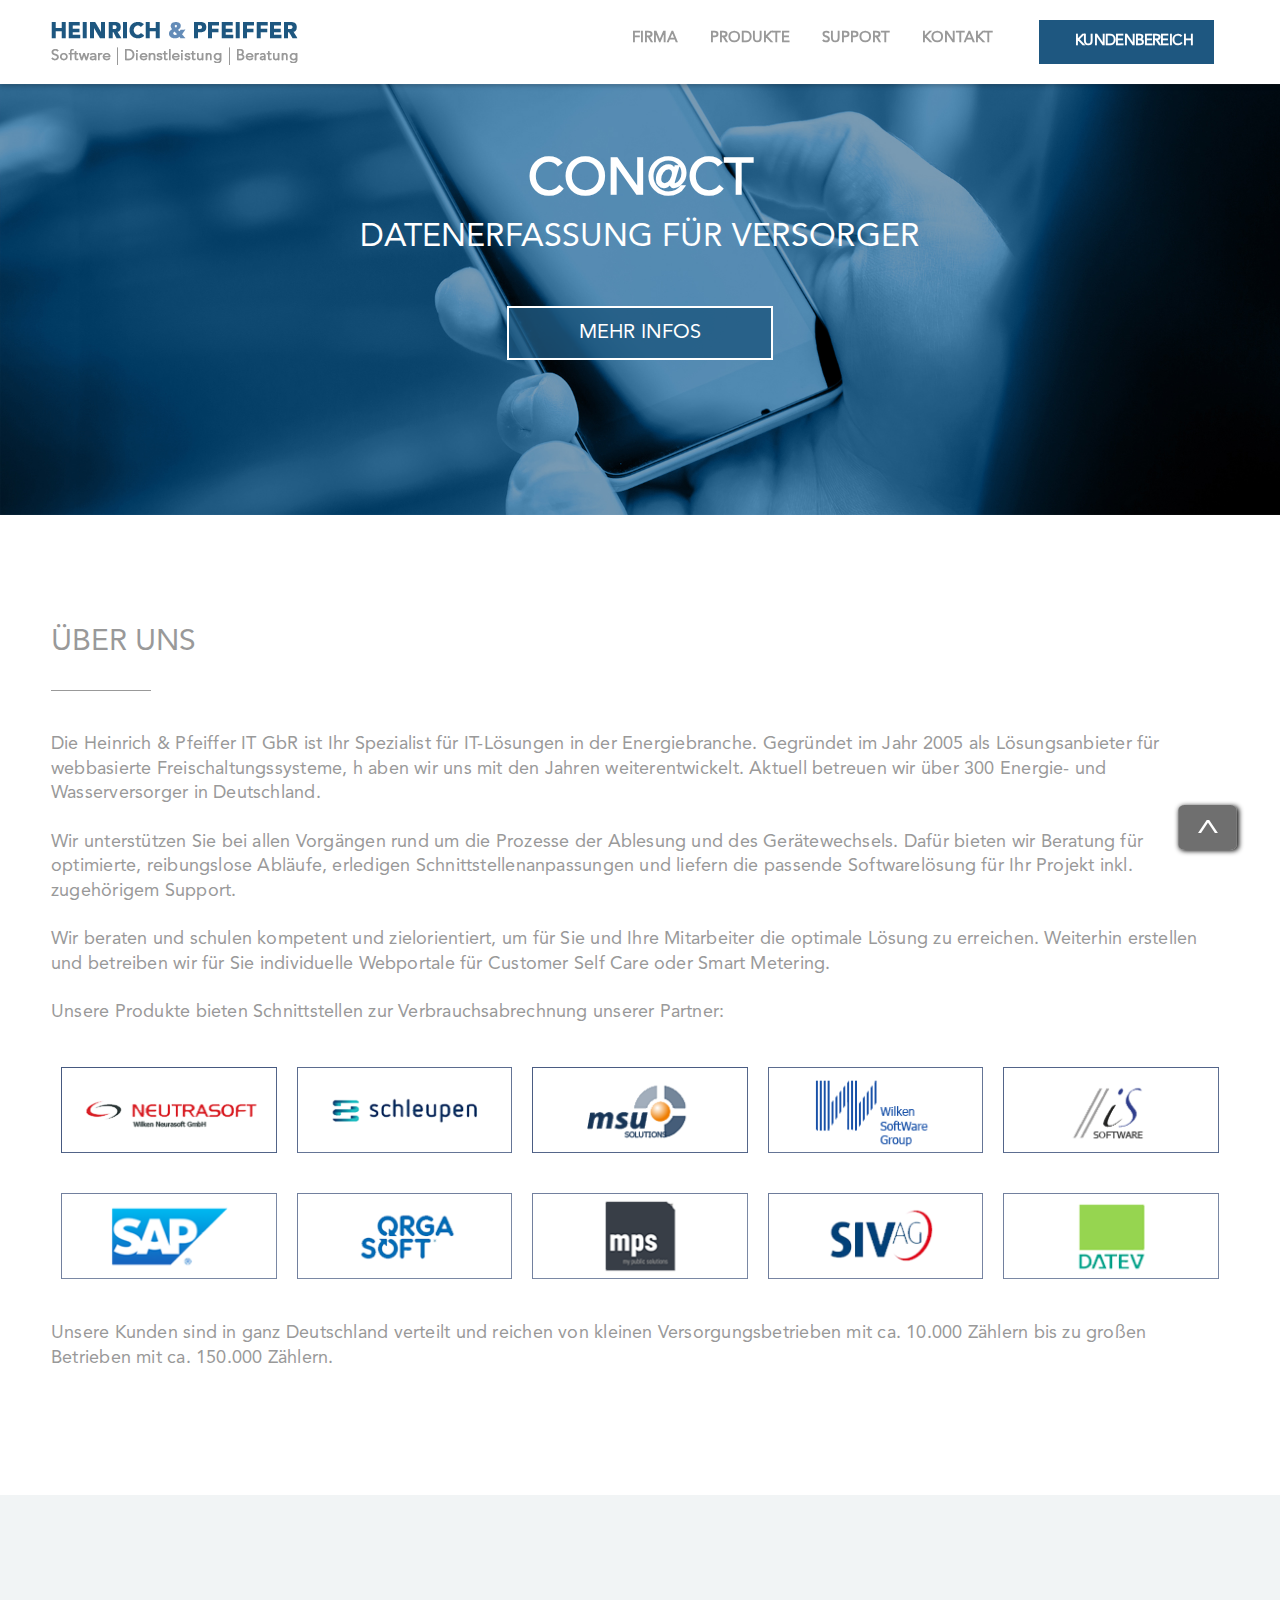
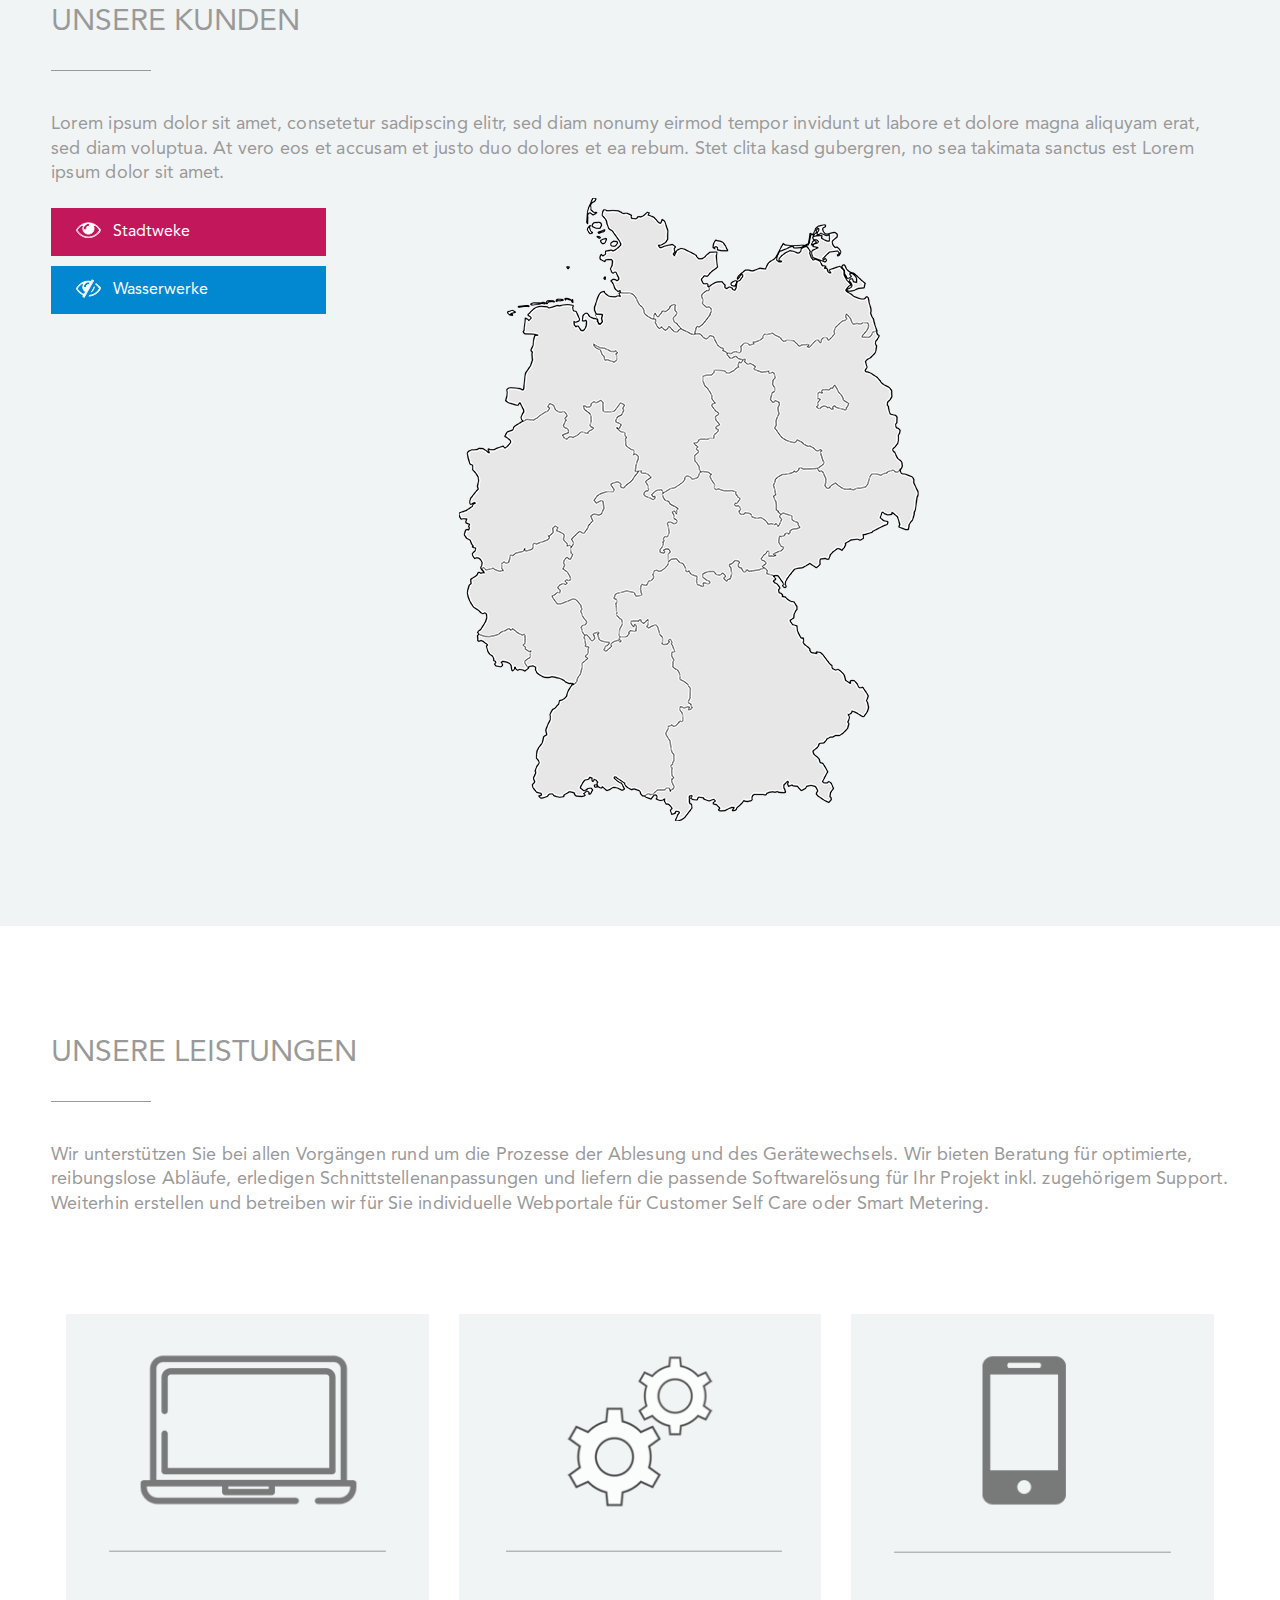
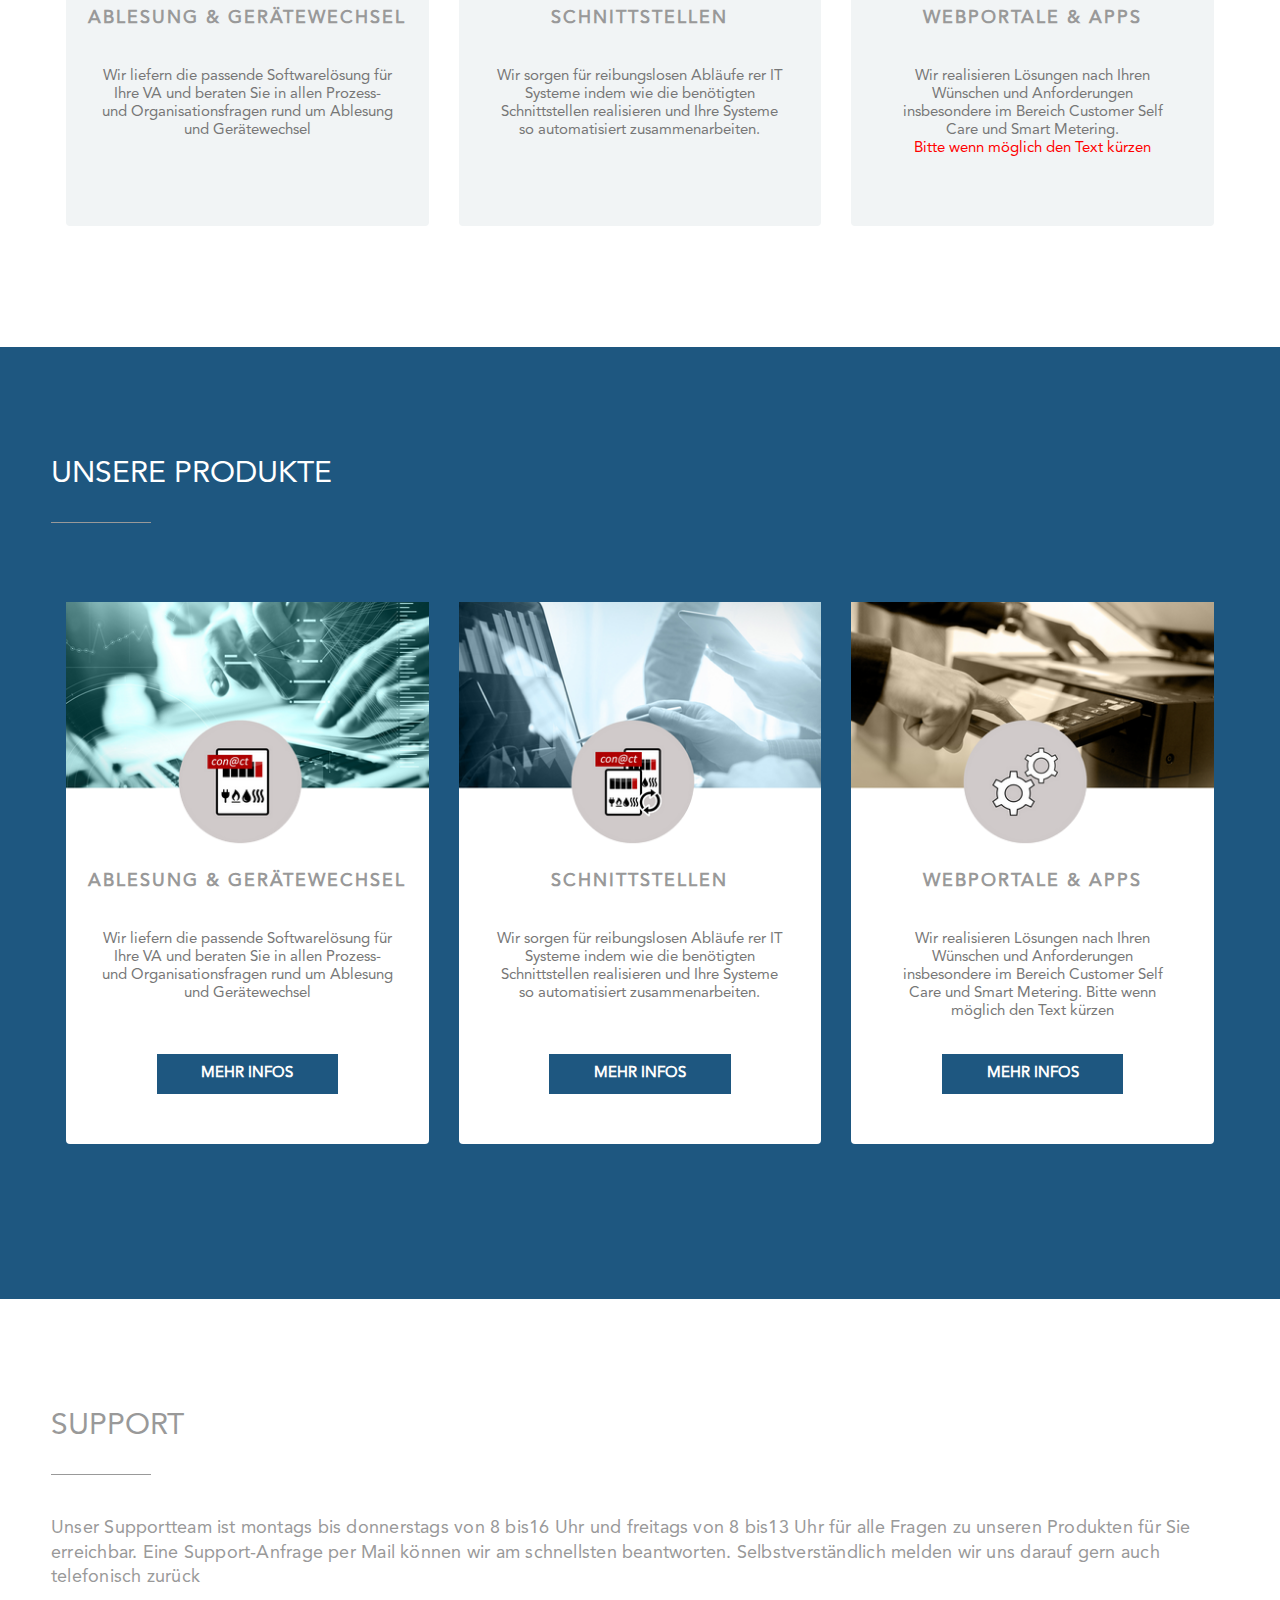
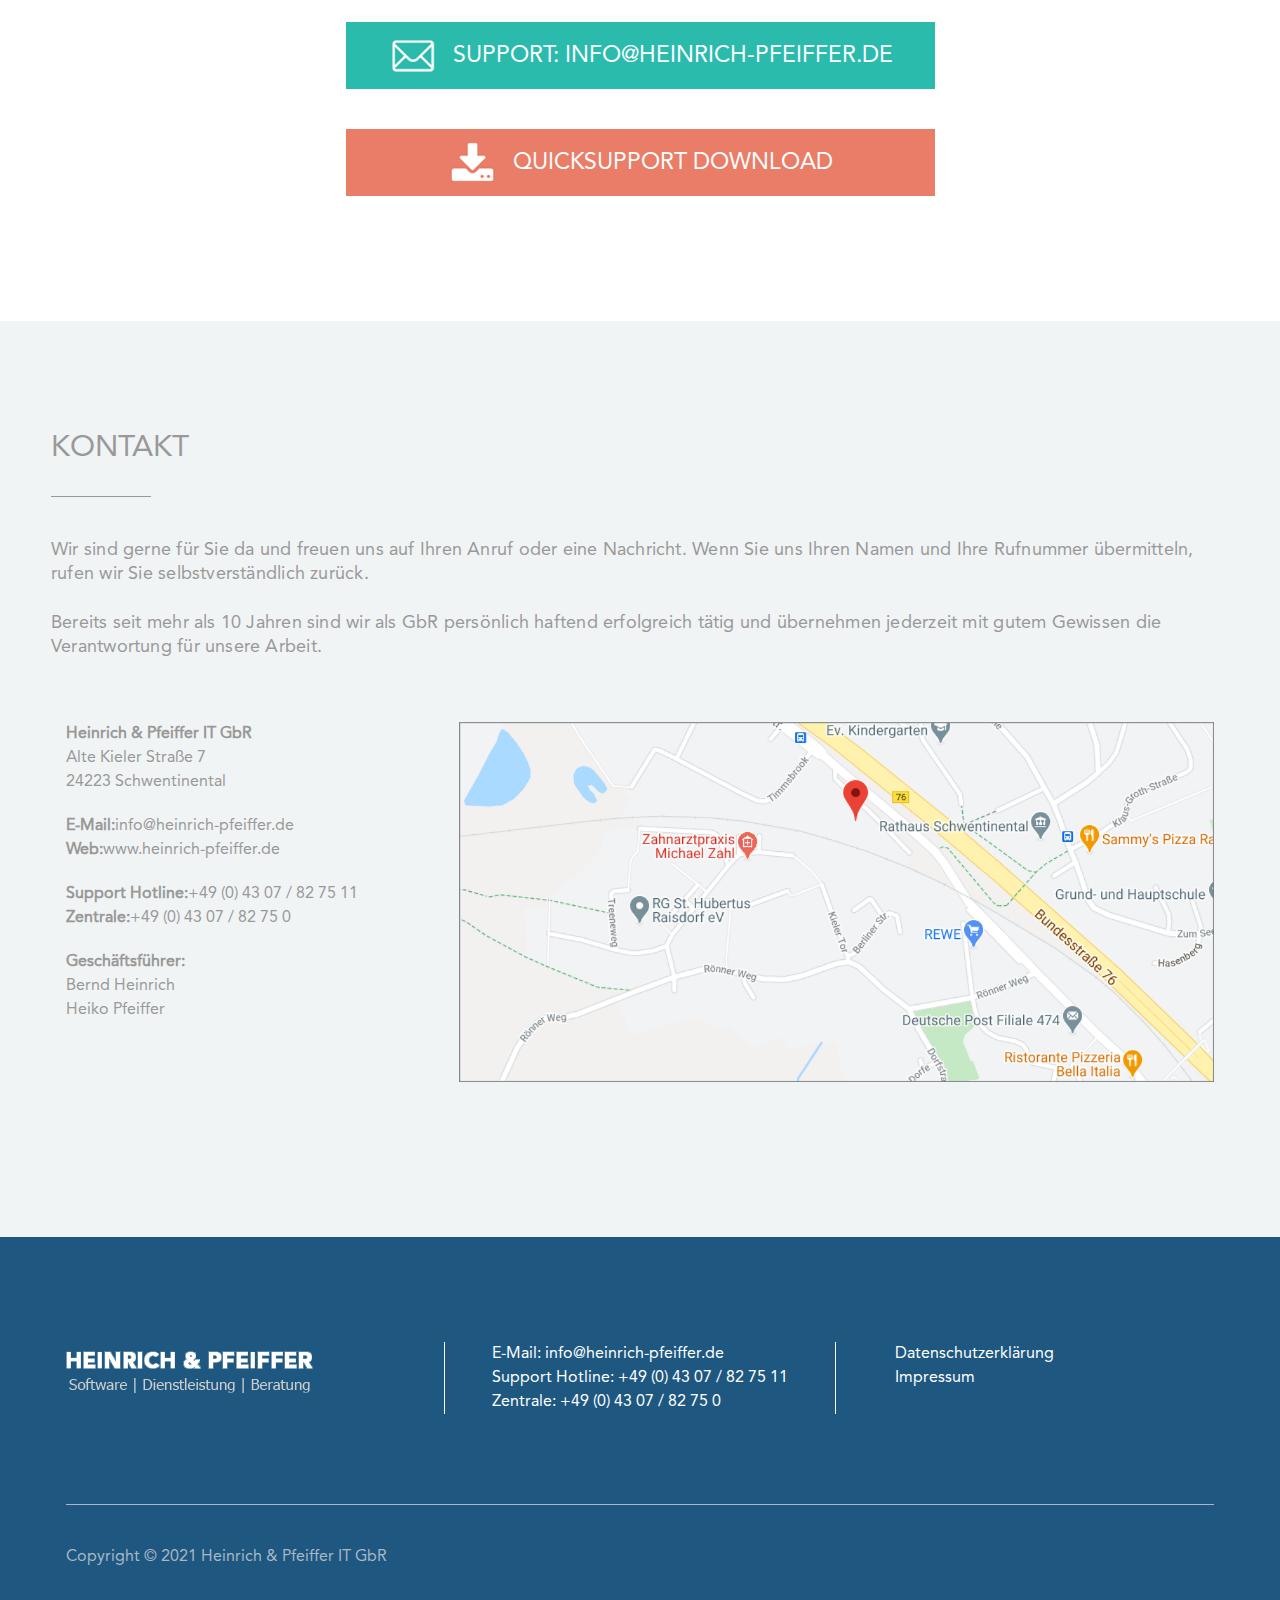
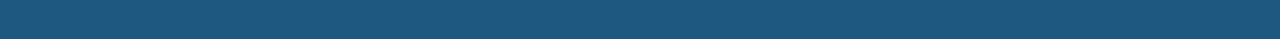
<file: index.html>
<!DOCTYPE html
  PUBLIC "-//W3C//DTD XHTML 1.0 Transitional//EN" "http://www.w3.org/TR/xhtml1/DTD/xhtml1-transitional.dtd">
<html xmlns="http://www.w3.org/1999/xhtml">

<head>
  <meta charset="utf-8">
  <meta name="viewport" content="width=device-width, initial-scale=1, shrink-to-fit=no">
  <title>Home</title>
  <link rel="stylesheet" href="https://use.fontawesome.com/releases/v5.5.0/css/all.css"
    integrity="sha384-B4dIYHKNBt8Bc12p+WXckhzcICo0wtJAoU8YZTY5qE0Id1GSseTk6S+L3BlXeVIU" crossorigin="anonymous">
  <link rel="stylesheet" href="https://maxcdn.bootstrapcdn.com/bootstrap/4.1.3/css/bootstrap.min.css">
  <link rel="stylesheet" type="text/css" href="./css/home.css">
</head>
<body>
  <!-- <div style="position:absolute; top:0px; left:0px;z-index: -1"><img src="index.png" width="100%" height="100%" /></div> -->
  <div class="header-progress">
    <div class="progress-color"></div>
  </div>
  
  <nav class="navbar navbar-expand-md navbar-custom">
    <div class="container container-custom">
      <a class="navbar-brand" href="#"><img src="./images/logo.png"></a>
      <button class="navbar-toggler navbar-toggler-right" type="button" data-toggle="collapse" data-target="#navb"
        aria-expanded="true">
        <!-- <span class="navbar-toggler-icon"></span> -->
        <div class="toggle-line"></div>
        <div class="toggle-line"></div>
        <div class="toggle-line"></div>
      </button>
      <div id="navb" class="navbar-collapse collapse hide">
        <ul class="navbar-nav ml-auto">
          <li class="nav-item active">
          <li class="nav-item dropdown">
            <a class="nav-link dropdown-toggle1" href="#" id="navbarDropdownMenuLink" data-toggle="dropdown"
              aria-haspopup="true" aria-expanded="false">
              firma
            </a>
            <div class="dropdown-menu" aria-labelledby="navbarDropdownMenuLink">
              <a class="dropdown-item" href="#about-us-section">Über uns</a>
              <a class="dropdown-item" href="#map-section">Unsere Kunden</a>
              <a class="dropdown-item" href="#service-section">Unsere Leistungen</a>
            </div>
          </li>
          <a class="nav-link" href="#product-section">Produkte</a>
          </li>
          <li class="nav-item">
            <a class="nav-link" href="#support-section">Support</a>
          </li>
          <li class="nav-item">
            <a class="nav-link" href="#contact-section">Kontakt</a>
          </li>
          <li class="nav-item">
            <a class="nav-link customer-btn" href="#"><span class="fas fa-sign-in-alt"></span>kundenbereich</a>
          </li>
        </ul>
      </div>
    </div>
  </nav>

  <div class="container-fluid slider-section">
    <img src="./images/home/slider1.jpg">
    <div class="container slider-title">
      <h1>CON@CT</h1>
      <h3>Datenerfassung für Versorger</h3>
      <a href="#">MEHR INFOS</a>
    </div>
  </div>

  <section class="container-fluid about-us-section" id="about-us-section">
    <div class="container">
      <div>
        <div class="polygon polygon-item1-1"></div>
        <div class="polygon polygon-item1-2"></div>
        <div class="polygon polygon-item1-3"></div>
        <div class="polygon polygon-item1-4"></div>
      </div>
      <div class="title">
        Über uns
      </div>
      <div class="detail">
        Die Heinrich & Pfeiffer IT GbR ist Ihr Spezialist für IT-Lösungen in der
        Energiebranche. Gegründet im Jahr 2005 als Lösungsanbieter für
        webbasierte Freischaltungssysteme, h aben wir uns mit den Jahren weiterentwickelt. Aktuell betreuen wir über
        300 Energie- und
        Wasserversorger in Deutschland.
      </div>
      <div class="detail">
        Wir unterstützen Sie bei allen Vorgängen rund um die Prozesse der Ablesung und des Gerätewechsels. Dafür bieten
        wir Beratung für optimierte, reibungslose Abläufe, erledigen Schnittstellenanpassungen und liefern die passende
        Softwarelösung für Ihr Projekt inkl.
        zugehörigem Support.
      </div>
      <div class="detail">
        Wir beraten und schulen kompetent und zielorientiert, um für Sie und Ihre Mitarbeiter die optimale Lösung zu
        erreichen.
        Weiterhin erstellen und betreiben wir für Sie individuelle Webportale für Customer Self Care oder Smart
        Metering.
      </div>
      <div class="detail">
        Unsere Produkte bieten Schnittstellen zur Verbrauchsabrechnung unserer Partner:
      </div>
      <div class="container brand-section">
        <div class="row brand-icon">
          <div class="brand-item"><img src="./images/home/icons/brand-icon2.png"></div>
          <div class="brand-item"><img src="./images/home/icons/brand-icon1.png"></div>
          <div class="brand-item"><img src="./images/home/icons/brand-icon3.png"></div>
          <div class="brand-item"><img src="./images/home/icons/brand-icon4.png"></div>
          <div class="brand-item"><img src="./images/home/icons/brand-icon5.png"></div>
        </div>
        <div class="row brand-icon">
          <div class="brand-item"><img src="./images/home/icons/brand-icon6.png"></div>
          <div class="brand-item"><img src="./images/home/icons/brand-icon7.png"></div>
          <div class="brand-item"><img src="./images/home/icons/brand-icon8.png"></div>
          <div class="brand-item"><img src="./images/home/icons/brand-icon9.png"></div>
          <div class="brand-item"><img src="./images/home/icons/brand-icon10.png"></div>
        </div>
      </div>
      <div class="detail mb-2">
        Unsere Kunden sind in ganz Deutschland verteilt und reichen von kleinen
        Versorgungsbetrieben mit ca. 10.000 Zählern bis zu großen Betrieben mit ca. 150.000 Zählern.
      </div>
    </div>
  </section>
  <section class="container-fluid map-section" id="map-section">
    <div class="container">
      <div class="title">
        Unsere Kunden
      </div>
      <div class="detail">
        Lorem ipsum dolor sit amet, consetetur sadipscing elitr, sed diam nonumy eirmod tempor
        invidunt ut labore et dolore magna aliquyam erat, sed diam voluptua. At vero eos et accusam et justo duo dolores
        et ea rebum. Stet clita kasd gubergren, no sea takimata sanctus est Lorem ipsum dolor sit amet.
      </div>
      <div class="row">
        <div class="col-md-4 map-btn">
          <button class="btn-map-red dfr">
            <span class="map-icon-show"></span>
            <span class="btn-map-text">Stadtweke</span>
          </button>
          <button class="btn-map-blue dfr">
            <span class="map-icon-hide"></span>
            <span class="btn-map-text">Wasserwerke</span>
          </button>
        </div>
        <div class="col-md-8 map-img">
          <img src="images/home/map.png">
        </div>
      </div>
    </div>
  </section>
  <section class="container-fluid service-section" id="service-section">
    <div class="container">
      <div>
        <div class="polygon polygon-item2-1"></div>
        <div class="polygon polygon-item2-2"></div>
        <div class="polygon polygon-item2-3"></div>
      </div>
      <div class="title">
        Unsere Leistungen
      </div>
      <div class="detail">
        Wir unterstützen Sie bei allen Vorgängen rund um die Prozesse der Ablesung und des Gerätewechsels. Wir bieten
        Beratung für optimierte, reibungslose Abläufe, erledigen Schnittstellenanpassungen und liefern die passende
        Softwarelösung für Ihr Projekt inkl. zugehörigem Support. Weiterhin erstellen und betreiben wir für Sie
        individuelle Webportale für Customer Self Care oder Smart Metering.
      </div>
      <div class="row service-item-section">
        <div class="col-md-4 service-item">
          <div class="card">
            <img src="./images/home/gallery1.png">
            <div class="card-title">Ablesung & Gerätewechsel</div>
            <div class="card-detail">Wir liefern die passende Softwarelösung für Ihre VA und beraten Sie in allen
              Prozess- und
              Organisationsfragen rund um Ablesung und Gerätewechsel</div>
          </div>
        </div>
        <div class="col-md-4 service-item">
          <div class="card">
            <img src="./images/home/gallery2.png">
            <div class="card-title">Schnittstellen</div>
            <div class="card-detail">Wir sorgen für reibungslosen Abläufe rer IT Systeme indem wie die benötigten
              Schnittstellen realisieren
              und Ihre Systeme so automatisiert zusammenarbeiten.</div>
          </div>
        </div>
        <div class="col-md-4 service-item">
          <div class="card">
            <img src="./images/home/gallery3.png">
            <div class="card-title">Webportale & Apps</div>
            <div class="card-detail">Wir realisieren Lösungen nach Ihren Wünschen und Anforderungen insbesondere im
              Bereich Customer Self
              Care und Smart Metering.
              <label>Bitte wenn möglich den Text kürzen</label>
            </div>
          </div>
        </div>
      </div>
    </div>
  </section>
  <section class="container-fluid product-section" id="product-section">
    <div class="container">
      <div>
        <div class="polygon polygon-item3-1"></div>
        <div class="polygon polygon-item3-2"></div>
        <div class="polygon polygon-item3-3"></div>
        <div class="polygon polygon-item3-4"></div>
      </div>
      <div class="title">
        UNSERE PRODUKTE
      </div>
      <div class="row product-item-section">
        <div class="col-md-4 product-item">
          <div class="card">
            <img src="./images/home/product1.png">
            <div class="card-title">
              Ablesung & Gerätewechsel
            </div>
            <div class="card-detail">
              Wir liefern die passende Softwarelösung für Ihre VA und beraten Sie in allen Prozess- und
              Organisationsfragen rund um Ablesung und Gerätewechsel
            </div>
            <button>MEHR INFOS</button>
          </div>
        </div>
        <div class="col-md-4 product-item">
          <div class="card">
            <img src="./images/home/product2.png">
            <div class="card-title">
              Schnittstellen
            </div>
            <div class="card-detail">
              Wir sorgen für reibungslosen Abläufe rer IT Systeme indem wie die benötigten Schnittstellen realisieren
              und Ihre Systeme so automatisiert zusammenarbeiten.
            </div>
            <button>MEHR INFOS</button>
          </div>
        </div>
        <div class="col-md-4 product-item">
          <div class="card">
            <img src="./images/home/product3.png">
            <div class="card-title">
              Webportale & Apps
            </div>
            <div class="card-detail">
              Wir realisieren Lösungen nach Ihren Wünschen und Anforderungen insbesondere im Bereich Customer Self
              Care und Smart Metering. Bitte wenn möglich den Text kürzen
            </div>
            <button>MEHR INFOS</button>
          </div>
        </div>
      </div>
    </div>
  </section>
  <section class="container-fluid support-section" id="support-section">
    <div class="container">
      <div>
        <div class="polygon polygon-item4-1"></div>
        <div class="polygon polygon-item4-2"></div>
        <div class="polygon polygon-item4-3"></div>
        <div class="polygon polygon-item4-4"></div>
      </div>
      <div class="title">
        SUPPORT
      </div>
      <div class="detail">
        Unser Supportteam ist montags bis donnerstags von 8 bis16 Uhr und freitags von 8 bis13 Uhr für alle Fragen zu
        unseren Produkten für Sie erreichbar. Eine Support-Anfrage per Mail können wir am schnellsten beantworten.
        Selbstverständlich melden wir uns darauf gern auch telefonisch zurück
      </div>
      <div class="row support-btn-section">
        <button class="support-btn btn-dd">
          <label class="support-btn-icon-dd"></label>
          <label class="support-btn-text">Support: info@heinrich-pfeiffer.de</label>
        </button>
        <button class="support-btn btn-em">
          <label class="support-btn-icon-em"></label>
          <label class="support-btn-text">QuickSupport Download</label>
        </button>
      </div>
    </div>
  </section>
  <section class="container-fluid contact-section" id="contact-section">
    <div class="container">
      <div class="polygon polygon-item5-1"></div>
      <div class="title">
        kONTAKT
      </div>
      <div class="detail">
        Wir sind gerne für Sie da und freuen uns auf Ihren Anruf oder eine Nachricht. Wenn Sie
        uns Ihren Namen und Ihre Rufnummer übermitteln, rufen wir Sie selbstverständlich zurück.
      </div>
      <div class="detail">
        Bereits seit mehr als 10 Jahren sind wir als GbR persönlich haftend erfolgreich tätig und übernehmen jederzeit
        mit gutem Gewissen die Verantwortung für unsere Arbeit.
      </div>
      <div class="row google-map-section">
        <div class="col-md-4 map-info">
          <div class="contact-info">
            <div><b>Heinrich & Pfeiffer IT GbR</b></div>
            <div>
              <p>Alte Kieler Straße 7</p>
            </div>
            <div>
              <p>24223 Schwentinental</p>
            </div>
          </div>
          <div class="contact-info">
            <div>
              <b>E-Mail:</b>
              <p>info@heinrich-pfeiffer.de</p>
            </div>
            <div>
              <b>Web:</b>
              <p>www.heinrich-pfeiffer.de</p>
            </div>
          </div>
          <div class="contact-info">
            <div>
              <b>Support Hotline:</b>
              <p>+49 (0) 43 07 / 82 75 11</p>
            </div>
            <div>
              <b>Zentrale:</b>
              <p>+49 (0) 43 07 / 82 75 0</p>
            </div>
          </div>
          <div class="contact-info">
            <div>
              <b>Geschäftsführer:</b>
            </div>
            <div>
              <p>Bernd Heinrich</p>
            </div>
            <div>
              <p>Heiko Pfeiffer</p>
            </div>
          </div>
        </div>
        <div class="col-md-8 google-map">
          <img src="./images/home/google-map.png">
        </div>
      </div>
    </div>
  </section>
  <footer>
    <section class="footer-section">
      <div class="footer-widgets text-white" style="background-color: #1e5780;">
        <div class="container">
          <div class="row">
            <div class="col-md-4 footer-wigets-left">
              <img src="./images/footer_logo.png">
            </div>
            <div class="col-md-4 footer-wigets-center">
              <div>E-Mail: info@heinrich-pfeiffer.de</div>
              <div>Support Hotline: +49 (0) 43 07 / 82 75 11</div>
              <div>Zentrale: +49 (0) 43 07 / 82 75 0</div>
            </div>
            <div class="col-md-4 footer-wigets-right">
              <div>Datenschutzerklärung</div>
              <div>Impressum</div>
            </div>
          </div>
        </div>
      </div>
      <!-- SUBFOOTER -->
      <div class="subfooter" style="background-color: #1e5780;">
        <div class="container">
          <div class="row">
            <div class="col-md-12">
              <div class="copyrights">Copyright © 2021 Heinrich & Pfeiffer IT GbR</div>
            </div>
          </div>
        </div>
      </div>
    </section>
  </footer>
  <a href="#">
    <div class="arrow-up">^</div>
  </a>
</body>

<script src="https://ajax.googleapis.com/ajax/libs/jquery/3.3.1/jquery.min.js">
</script>
<script src="https://cdnjs.cloudflare.com/ajax/libs/popper.js/1.14.3/umd/popper.min.js"></script>
<script src="https://maxcdn.bootstrapcdn.com/bootstrap/4.1.3/js/bootstrap.min.js"></script>
<!-- <script src="./js/item_slider.js"></script> -->
<script src="./js/progress.js"></script>

</html>
</file>
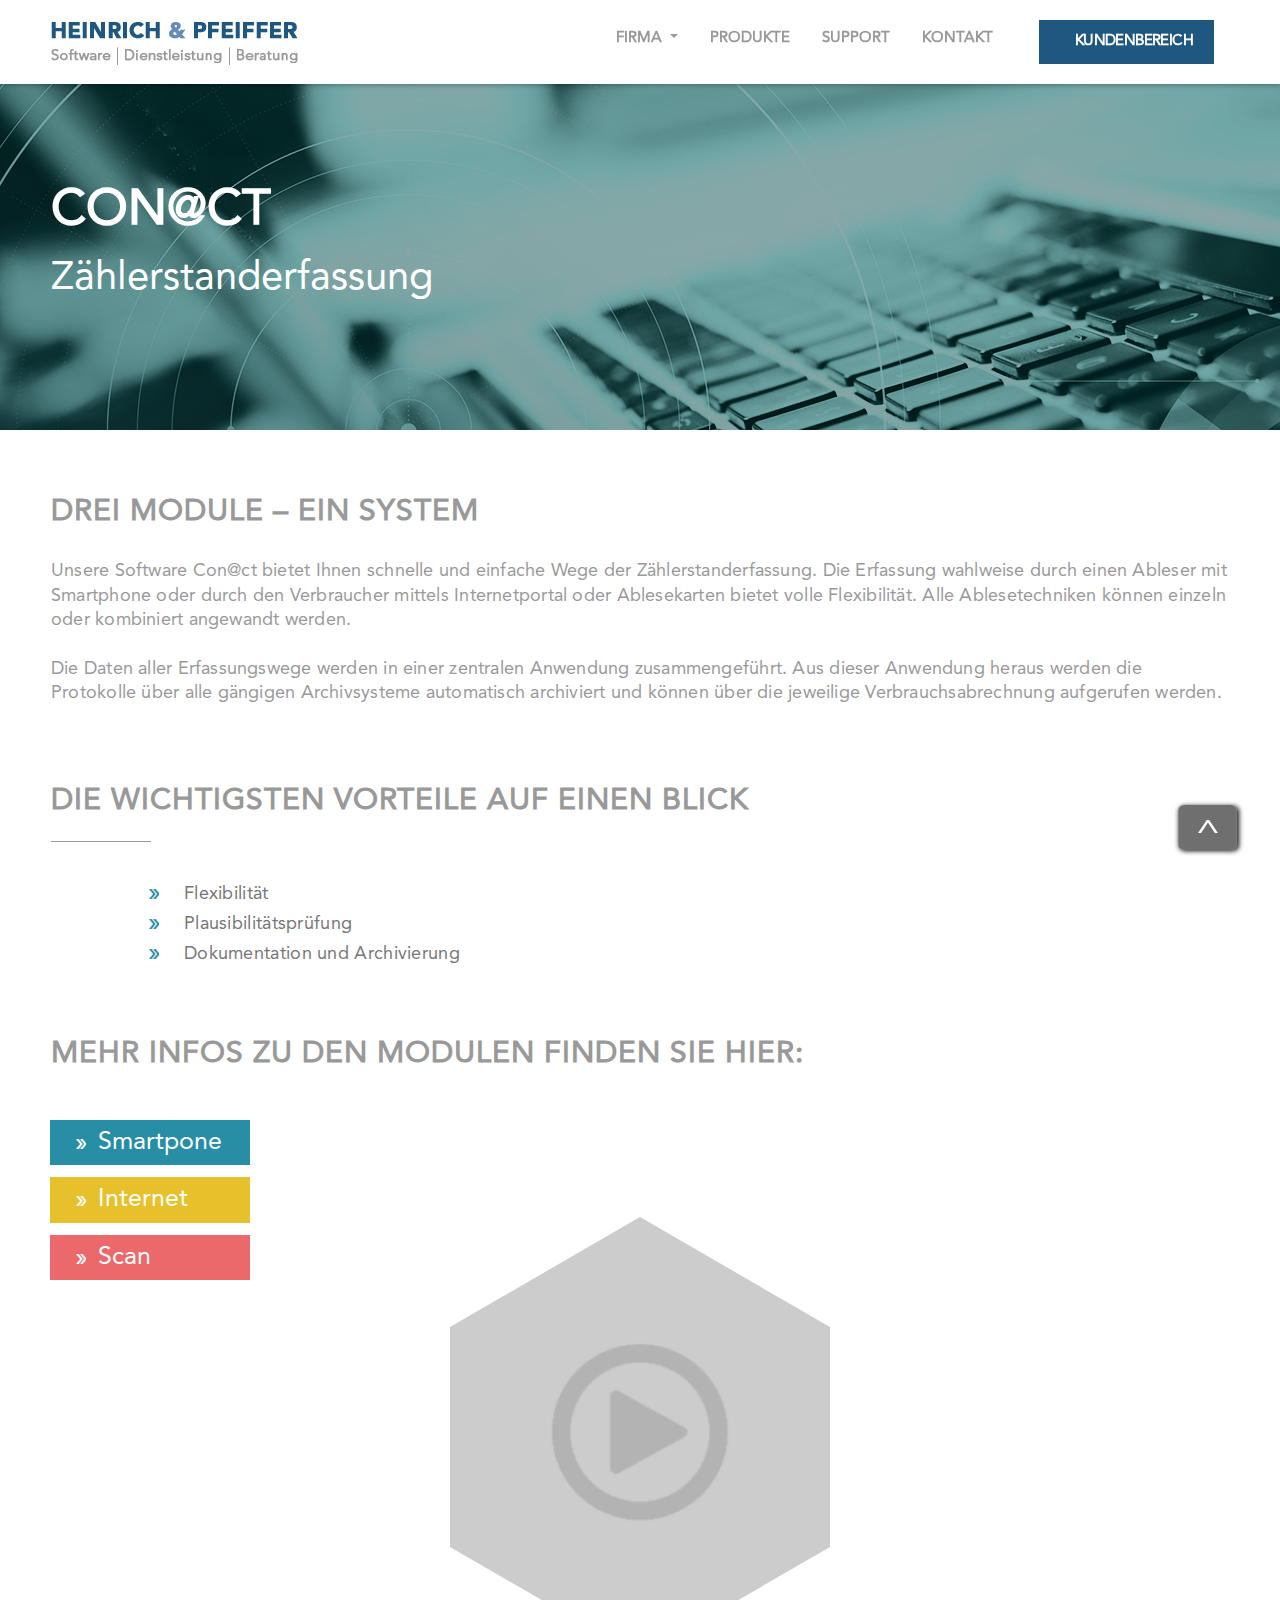
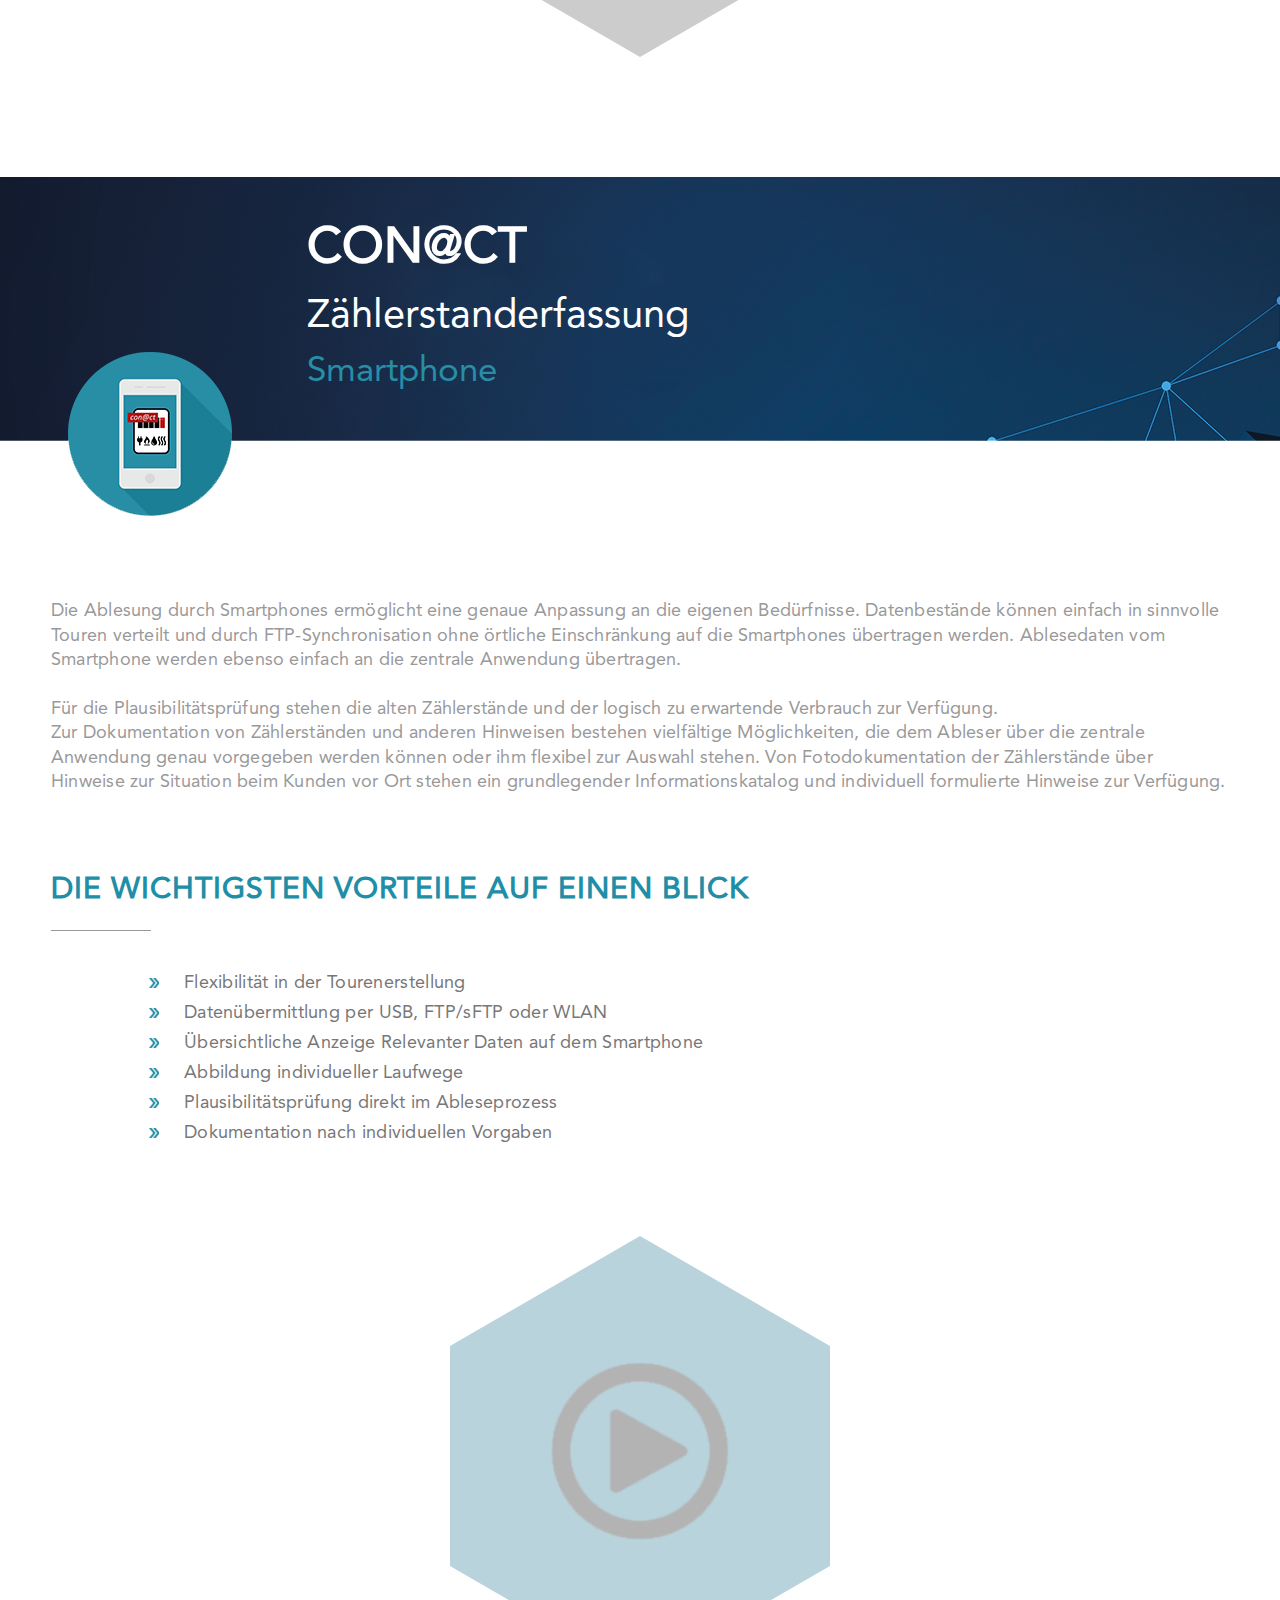
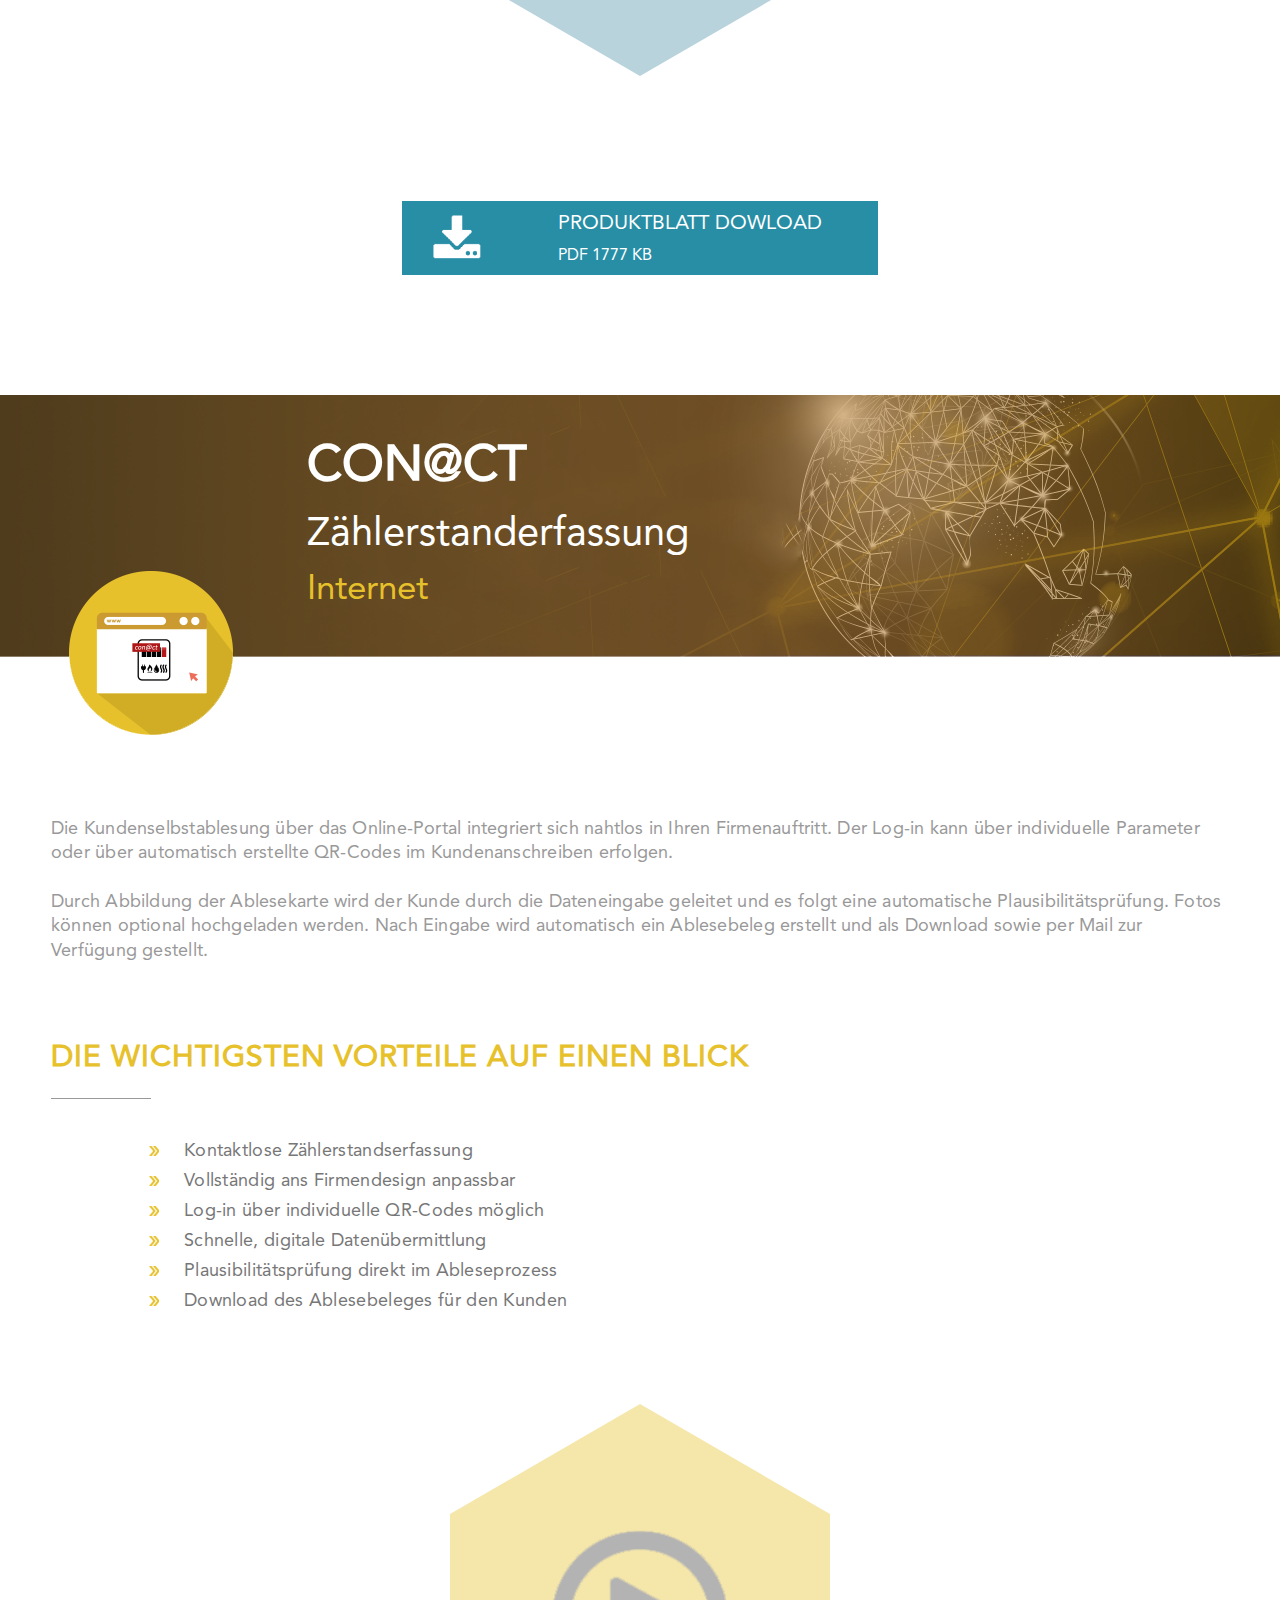
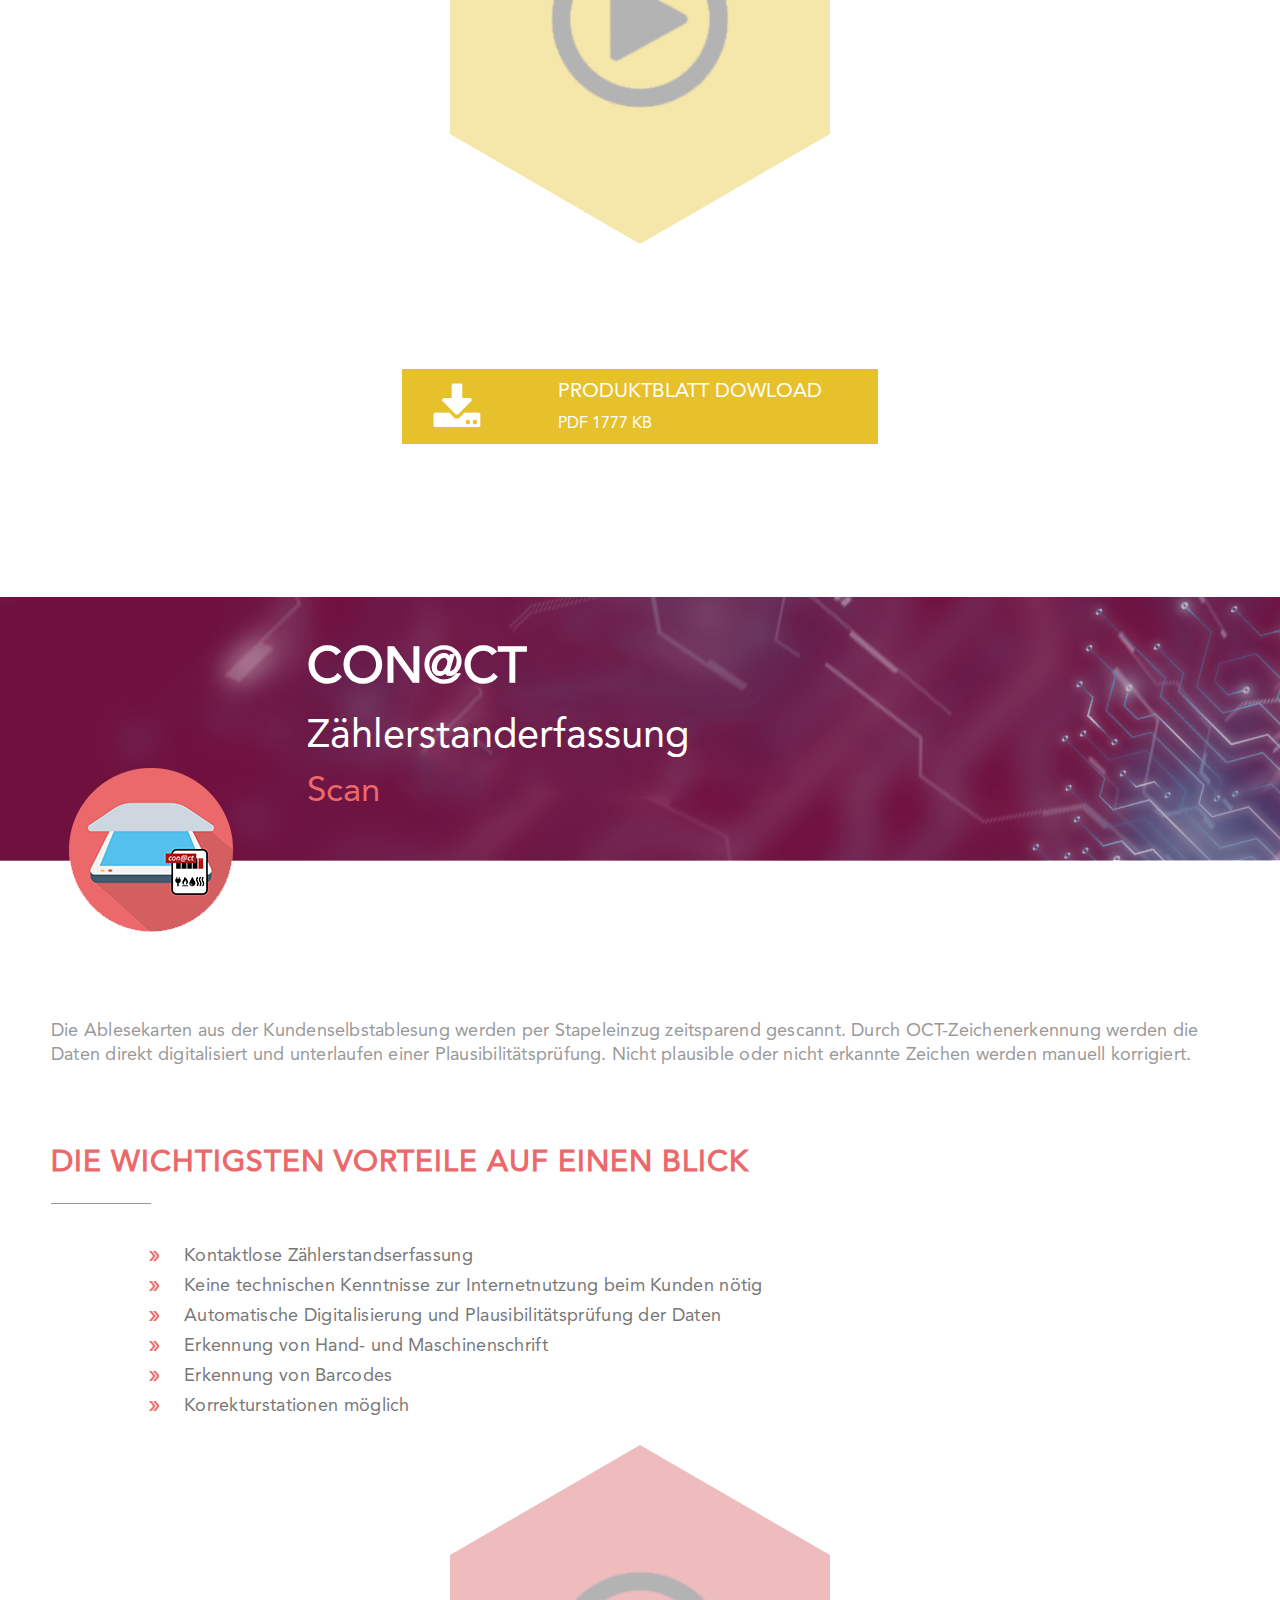
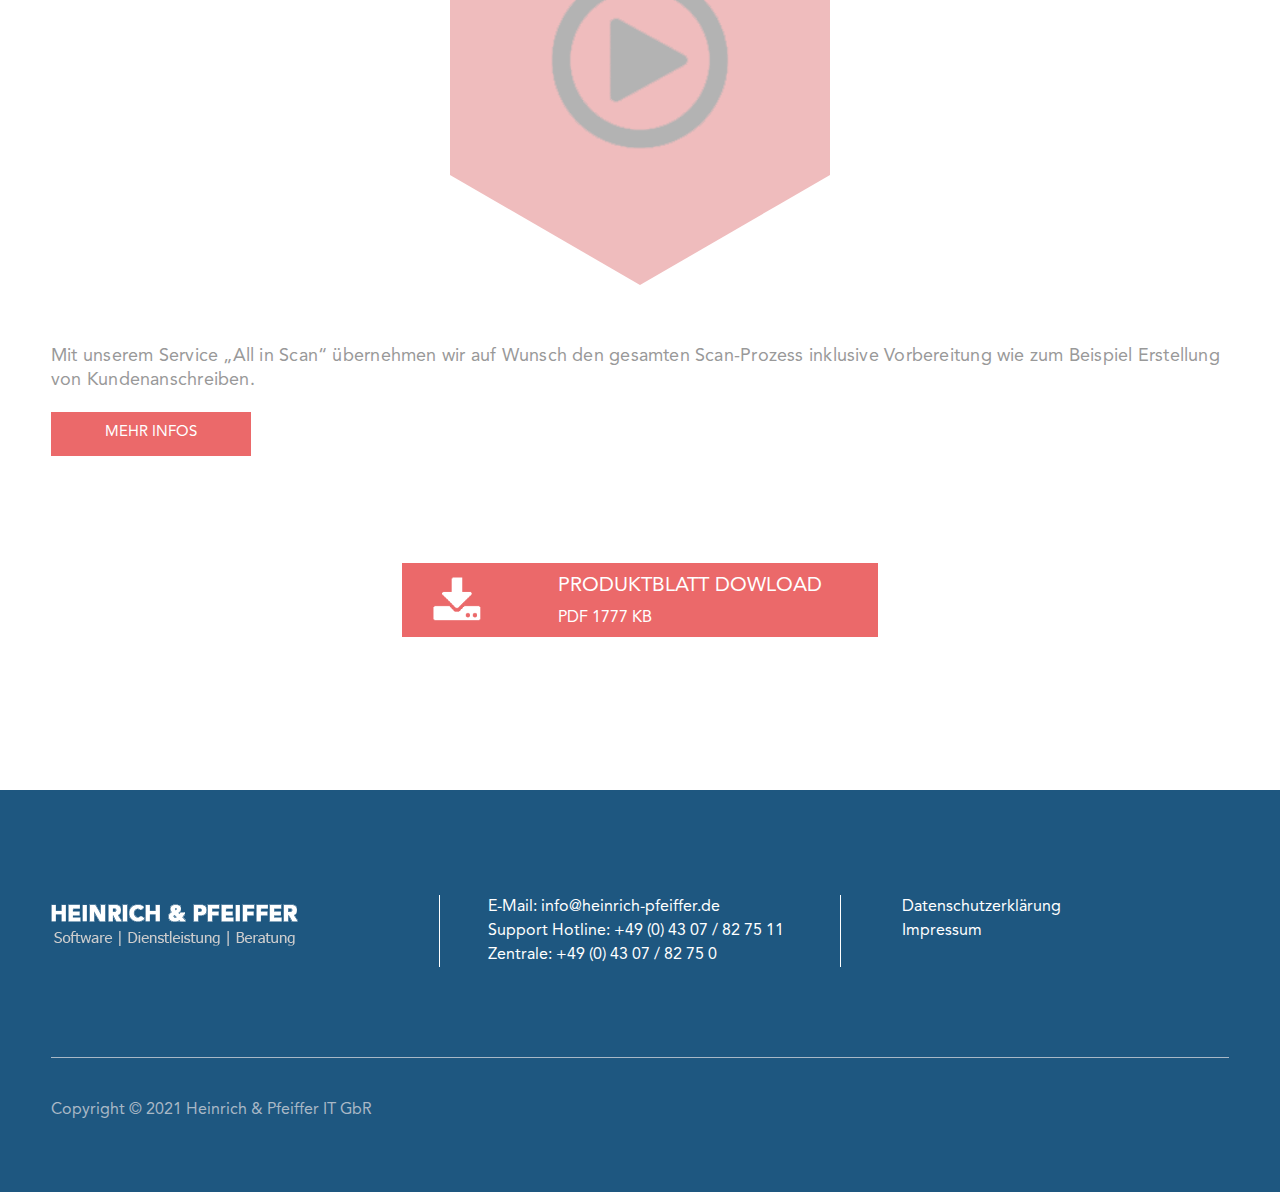
<file: Zaehlerstanderfassung.html>
<!DOCTYPE html
  PUBLIC "-//W3C//DTD XHTML 1.0 Transitional//EN" "http://www.w3.org/TR/xhtml1/DTD/xhtml1-transitional.dtd">
<html xmlns="http://www.w3.org/1999/xhtml">

<head>
  <meta charset="utf-8">
  <meta name="viewport" content="width=device-width, initial-scale=1, shrink-to-fit=no">
  <title>product</title>
  <link rel="stylesheet" href="https://use.fontawesome.com/releases/v5.5.0/css/all.css"
    integrity="sha384-B4dIYHKNBt8Bc12p+WXckhzcICo0wtJAoU8YZTY5qE0Id1GSseTk6S+L3BlXeVIU" crossorigin="anonymous">
  <link rel="stylesheet" href="https://maxcdn.bootstrapcdn.com/bootstrap/4.1.3/css/bootstrap.min.css">
  <link rel="stylesheet" type="text/css" href="./css/product.css">
</head>
<body bgcolor="#FFFFFF">
  <div class="header-progress">
    <div class="progress-color"></div>
  </div>
  <nav class="navbar navbar-expand-md navbar-custom">
    <div class="container container-custom">
      <a class="navbar-brand" href="#"><img src="./images/logo.png"></a>
      <button class="navbar-toggler navbar-toggler-right" type="button" data-toggle="collapse" data-target="#navb"
        aria-expanded="true">
        <div class="toggle-line"></div>
        <div class="toggle-line"></div>
        <div class="toggle-line"></div>
      </button>
      <div id="navb" class="navbar-collapse collapse hide">
        <ul class="navbar-nav ml-auto">
          <li class="nav-item active">
          <li class="nav-item dropdown">
            <a class="nav-link dropdown-toggle" href="#" id="navbarDropdownMenuLink" data-toggle="dropdown"
              aria-haspopup="true" aria-expanded="false">
              firma
            </a>
            <div class="dropdown-menu" aria-labelledby="navbarDropdownMenuLink">
              <a class="dropdown-item" href="#">Über uns</a>
              <a class="dropdown-item" href="#">Unsere Kunden</a>
              <a class="dropdown-item" href="#">Unsere Leistungen</a>
            </div>
          </li>
          <a class="nav-link" href="#">Produkte</a>
          </li>
          <li class="nav-item">
            <a class="nav-link" href="#">Support</a>
          </li>
          <li class="nav-item">
            <a class="nav-link" href="#">Kontakt</a>
          </li>
          <li class="nav-item">
            <a class="nav-link customer-btn" href="#"><span class="fas fa-sign-in-alt"></span>kundenbereich</a>
          </li>
        </ul>
      </div>
    </div>
  </nav>

  <div class="container-fluid slider-section">
    <!-- <img src="./images/product/header-banner.png"> -->
    <div class="banner-text container">
	    <div class="banner-title">
	    		con@ct	
	    </div>
	    <div class="banner-detail">
	    	Zählerstanderfassung
	    </div>
    </div>
  </div>

  <section class="container-fluid module-section">
	<div class="polygon polygon-item1-1"></div>
	<div class="polygon polygon-item1-2"></div>
	<div class="polygon polygon-item1-3"></div>
	<div class="polygon polygon-item1-4"></div>
    <div class="container">
      <div class="upper-title">
        DREI MODULE – EIN SYSTEM
      </div>
      <div class="detail">
      	Unsere Software Con@ct bietet Ihnen schnelle und einfache Wege der
          Zählerstanderfassung. Die Erfassung wahlweise durch einen Ableser
          mit Smartphone oder durch den Verbraucher mittels Internetportal
          oder Ablesekarten bietet volle Flexibilität. Alle Ablesetechniken
          können einzeln oder kombiniert angewandt werden.
      </div>
      <div class="detail">
      	Die Daten aller Erfassungswege werden in einer zentralen Anwendung
          zusammengeführt. Aus dieser Anwendung heraus werden die Protokolle
          über alle gängigen Archivsysteme automatisch archiviert und können
          über die jeweilige Verbrauchsabrechnung aufgerufen werden.
      </div>
      <div class="title">
      	Die wichtigsten Vorteile auf einen Blick
      </div>
      <div class="list">
      	<ul>
      		<li class="item-1">Flexibilität</li>
      		<li class="item-1">Plausibilitätsprüfung</li>
      		<li class="item-1">Dokumentation und Archivierung</li>
      	</ul>
      </div>
      <div class="upper-title">
      	Mehr Infos zu den Modulen finden Sie hier:
      </div>
      <div class="row module-btn">
      	<ul>
      		<a><button class="btn-b"><li class="item-2">Smartpone</button></a>
      		<a><button class="btn-y"><li class="item-2">Internet</button></a>
      		<a><button class="btn-r"><li class="item-2">Scan</button></a>
      	</ul>
      </div>
      <div class="row hexagon-section">
      	 <div class="hexagon hexagon1"><img src="./images/product/icons/btn-six-play.png"></div>
      </div>
    </div>
  </section>
  <section class="smartphone-section container-fluid">
	<div class="polygon polygon-item2-1"></div>
	<div class="polygon polygon-item2-2"></div>
	<div class="polygon polygon-item2-3"></div>
	<div class="polygon polygon-item2-4"></div>
	<div class="polygon polygon-item2-5"></div>
	<div class="polygon polygon-item2-6"></div>
    <div class="banner-1">
    	<div class="banner-text1 container">
		    <div class="banner-title">
	    		con@ct	
		    </div>
		    <div class="banner-detail">
		    	Zählerstanderfassung
		    </div>
		    <div class="sp-text">
		    	Smartphone
		    </div>
	    </div>
    </div>
    <div class="container">
	  	<div class="detail">
	  		Die Ablesung durch Smartphones ermöglicht eine genaue Anpassung an
	          die eigenen Bedürfnisse. Datenbestände können einfach in sinnvolle
	          Touren verteilt und durch FTP-Synchronisation ohne örtliche
	          Einschränkung auf die Smartphones übertragen werden. Ablesedaten vom
	          Smartphone werden ebenso einfach an die zentrale Anwendung
	          übertragen.
	  	</div>
	  	<div class="detail">
	  		Für die Plausibilitätsprüfung stehen die alten Zählerstände und der logisch zu erwartende Verbrauch zur Verfügung. 
	          <br>Zur Dokumentation von Zählerständen und anderen Hinweisen bestehen vielfältige Möglichkeiten, die dem Ableser über die zentrale Anwendung genau
	          vorgegeben werden können oder ihm flexibel zur Auswahl stehen. Von
	          Fotodokumentation der Zählerstände über Hinweise zur Situation beim
	          Kunden vor Ort stehen ein grundlegender Informationskatalog und
	          individuell formulierte Hinweise zur Verfügung.
	  	</div>
	  	<div class="title smartphone-title">
	  		Die wichtigsten Vorteile auf einen Blick
	  	</div>
	  	<div class="list">
			<ul>
				<li class="item-1">Flexibilität in der Tourenerstellung</li>
		    <li class="item-1">Datenübermittlung per USB, FTP/sFTP oder WLAN</li>
		    <li class="item-1">Übersichtliche Anzeige Relevanter Daten auf dem Smartphone</li>
		    <li class="item-1">Abbildung individueller Laufwege</li>
		    <li class="item-1">Plausibilitätsprüfung direkt im Ableseprozess</li>
		    <li class="item-1">Dokumentation nach individuellen Vorgaben</li>
			</ul>
		</div>
		<div class="row hexagon-section">
			 <div class="hexagon hexagon2"><img src="./images/product/icons/btn-six-play.png"></div>
		</div>
		<div class="row download-btn-section">
			<button class="download-btn smartphone-btn">
				<img src="./images/product/icons/download-icon.png">
				<div class="text">
					<h5>Produktblatt Dowload</h5>
					<label>PDF 1777 KB</label>
				</div>
			</button>
		</div>
    </div>
  </section>
  <section class="container-fluid internet-section">
  	<div class="polygon polygon-item3-1"></div>
    <div class="polygon polygon-item3-2"></div>
    <div class="polygon polygon-item3-3"></div>
    <div class="polygon polygon-item3-4"></div>
    <div class="polygon polygon-item3-5"></div>
    <div class="polygon polygon-item3-6"></div>
  	<div class="banner-2">
  		<div class="banner-text1 container">
		    <div class="banner-title">
	    		con@ct	
		    </div>
		    <div class="banner-detail">
		    	Zählerstanderfassung
		    </div>
		    <div class="sp-text">
		    	Internet
		    </div>
	    </div>
  	</div>
  	<div class="container">
  		<div class="detail">
  		Die Kundenselbstablesung über das Online-Portal integriert sich nahtlos in Ihren Firmenauftritt. Der Log-in kann über individuelle Parameter oder über automatisch erstellte QR-Codes im Kundenanschreiben erfolgen.
  		</div>
  		<div class="detail">
  		Durch Abbildung der Ablesekarte wird der Kunde durch die Dateneingabe geleitet und es folgt eine automatische Plausibilitätsprüfung. Fotos können optional hochgeladen werden. Nach Eingabe wird automatisch ein Ablesebeleg erstellt und als Download sowie per Mail zur Verfügung gestellt.
  		</div>
  		<div class="title internet-title">
  			Die wichtigsten Vorteile auf einen Blick
  		</div>
  		<div class="list">
      	<ul>
      		<li class="item-2">Kontaktlose Zählerstandserfassung</li>
      		<li class="item-2">Vollständig ans Firmendesign anpassbar</li>
      		<li class="item-2">Log-in über individuelle QR-Codes möglich</li>
      		<li class="item-2">Schnelle, digitale Datenübermittlung</li>
      		<li class="item-2">Plausibilitätsprüfung direkt im Ableseprozess</li>
      		<li class="item-2">Download des Ablesebeleges für den Kunden</li>
      	</ul>
      </div>
      <div class="row hexagon-section">
		<div class="hexagon hexagon3"><img src="./images/product/icons/btn-six-play.png">
		</div>
	</div>
	<div class="row download-btn-section">
		<button class="download-btn internet-btn">
			<img src="./images/product/icons/download-icon.png">
			<div class="text">
				<h5>Produktblatt Dowload</h5>
				<label>PDF 1777 KB</label>
			</div>
		</button>
	</div>
  </section>
  <section class="container-fluid scan-section">
  	<div class="polygon polygon-item4-1"></div>
    <div class="polygon polygon-item4-2"></div>
    <div class="polygon polygon-item4-3"></div>
    <div class="polygon polygon-item4-4"></div>
    <div class="polygon polygon-item4-5"></div>
    <div class="polygon polygon-item4-6"></div>
  	<div class="banner-3">
  		<div class="banner-text1 container">
		    <div class="banner-title">
	    		con@ct	
		    </div>
		    <div class="banner-detail">
		    	Zählerstanderfassung
		    </div>
		    <div class="sp-text">
		    	Scan
		    </div>
	    </div>
  	</div>
  	<div class="container">
  		<div class="detail">
  			Die Ablesekarten aus der Kundenselbstablesung werden per Stapeleinzug zeitsparend gescannt. Durch OCT-Zeichenerkennung werden die Daten direkt digitalisiert und unterlaufen einer Plausibilitätsprüfung. Nicht plausible oder nicht erkannte Zeichen werden manuell korrigiert. 
  		</div>
  		<div class="title scan-title">
  			Die wichtigsten Vorteile auf einen Blick
  		</div>
  		<div class="list">
			<ul>
				<li class="item-3">Kontaktlose Zählerstandserfassung</li>
			    <li class="item-3">Keine technischen Kenntnisse zur Internetnutzung beim Kunden nötig</li>
			    <li class="item-3">Automatische Digitalisierung und Plausibilitätsprüfung der Daten</li>
			    <li class="item-3">Erkennung von Hand- und Maschinenschrift</li>
			    <li class="item-3">Erkennung von Barcodes</li>
			    <li class="item-3">Korrekturstationen möglich</li>
			</ul>
		</div>
		<div class="row hexagon-section">
			 <div class="hexagon hexagon4"><img src="./images/product/icons/btn-six-play.png"></div>
		</div>
		<div class="detail">
			Mit unserem Service „All in Scan“ übernehmen wir auf Wunsch den gesamten Scan-Prozess inklusive Vorbereitung wie zum Beispiel 
			Erstellung von Kundenanschreiben.
		</div>
		<div class="row scan-small-btn-section">
			<button class="scan-small-btn">MEHR INFOS</button>
		</div>
      	
  	</div>
  	<div class="row download-btn-section">
		<button class="download-btn scan-btn">
			<img src="./images/product/icons/download-icon.png">
			<div class="text">
				<h5>Produktblatt Dowload</h5>
				<label>PDF 1777 KB</label>
			</div>
		</button>
	</div>
  </section>
  <footer>
    <section class="footer-section">
      <div class="footer-widgets text-white" style="background-color: #1e5780;">
        <div class="container">
          <div class="row">
            <div class="col-md-4 footer-wigets-left">
              <img src="./images/footer_logo.png">
            </div>
            <div class="col-md-4 footer-wigets-center">
              <div>E-Mail: info@heinrich-pfeiffer.de</div>
              <div>Support Hotline: +49 (0) 43 07 / 82 75 11</div>
              <div>Zentrale: +49 (0) 43 07 / 82 75 0</div>
            </div>
            <div class="col-md-4 footer-wigets-right">
              <div>Datenschutzerklärung</div>
              <div>Impressum</div>
            </div>
          </div>
        </div>
      </div>
      <!-- SUBFOOTER -->
      <div class="subfooter" style="background-color: #1e5780;">
        <div class="container">
          <div class="row">
            <div class="col-md-12">
              <div class="copyrights">Copyright © 2021 Heinrich & Pfeiffer IT GbR</div>
            </div>
          </div>
        </div>
      </div>
    </section>
  </footer>
  <a href="#">
    <div class="arrow-up">^</div>
  </a>
</body>

<script src="https://ajax.googleapis.com/ajax/libs/jquery/3.3.1/jquery.min.js">
</script>
<script src="https://cdnjs.cloudflare.com/ajax/libs/popper.js/1.14.3/umd/popper.min.js"></script>
<script src="https://maxcdn.bootstrapcdn.com/bootstrap/4.1.3/js/bootstrap.min.js"></script>
<!-- <script src="./js/1.14.3popper.min.js"></script>
<script src="./js/3.3.1.jquery.min.js"></script>
<script src="./js/4.1.3bootstrap.min.js"></script> -->
<script src="./js/progress.js"></script>

</html>
</file>
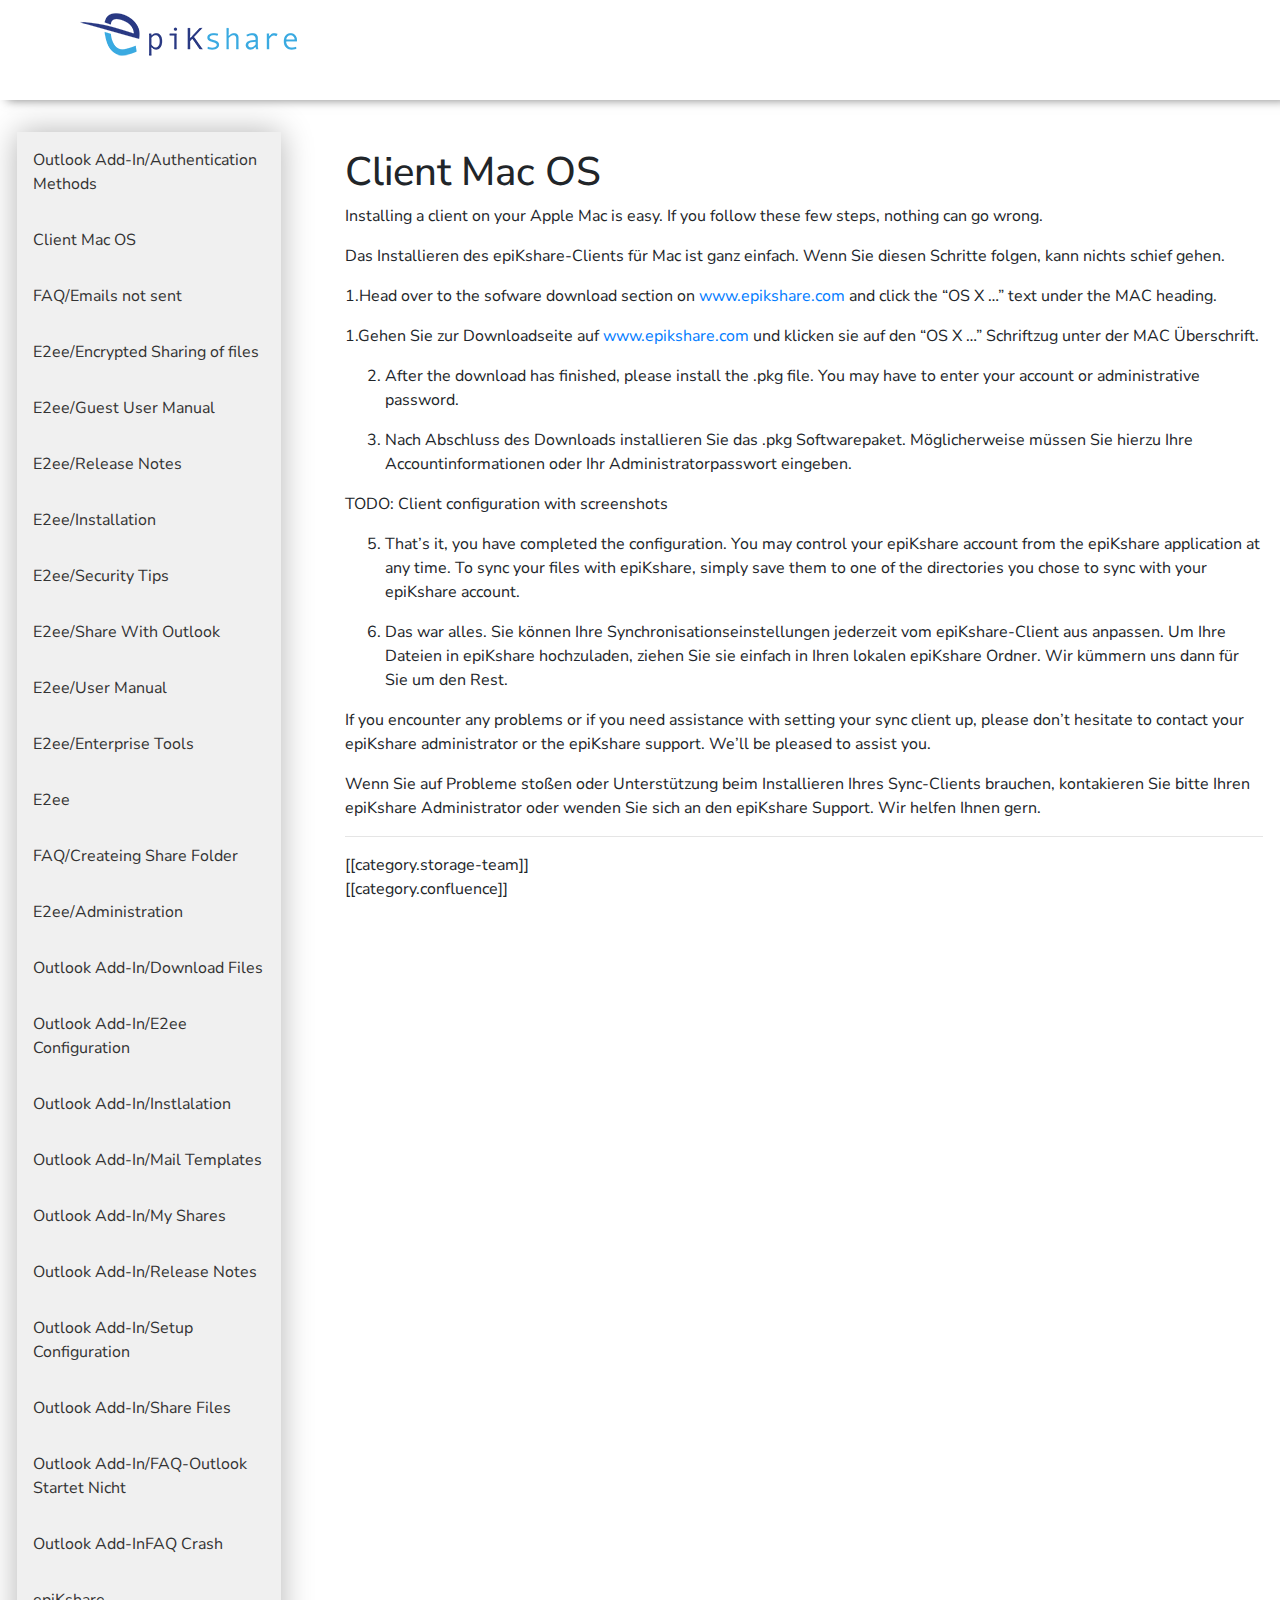
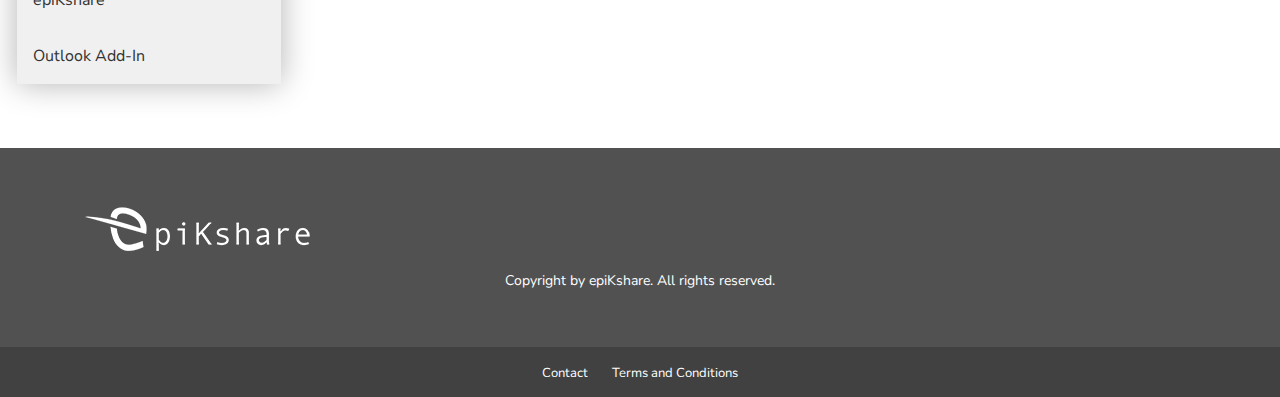
<file: en/Client-installation-on-Mac-OS.html>
<!DOCTYPE html>
<html>
	    <head>
        <meta charset="UTF-8">       
        <meta http-equiv="X-UA-Compatible" content="IE=edge">
        <meta name="viewport" content="width=device-width, initial-scale=1, maximum-scale=1, user-scalable=0">
    
        <title>epiKshare Help - Client Mac OS</title>
        
        
<link rel="stylesheet" href="../res/bootstrap.min.css">

        
<link rel="stylesheet" href="../res/prism.css">

        
<link rel="stylesheet" href="../res/skin.css">

        
<link rel="stylesheet" href="../res/help.css">


        
<script src="../res/jquery-3.3.1.min.js"></script>

        
<script src="../res/popper.min.js"></script>


        
<script src="../res/bootstrap.min.js"></script>

        
<script src="../res/prism.js"></script>

    <meta name="generator" content="Hexo 5.1.1"></head>


	<body>
		<div id="header">
	<div class="container">
		<div class="row">
			<div class="col-md-12">
				<a target="_blank" rel="noopener" href="http://www.epikshare.com" class="logo">epiKshare</a>
			</div>
		</div>
	</div>
</div>
 
<div id="body" class="container-flex" >

<div class="row">
	<div class="col-md-3">
		<div id="sidenav">

			<ul class="nav flex-column">
				
				<li class="nav-item " ><a class="nav-link" href="../en/Outlook-Add-In---Authentication-Methods.html" title="">Outlook Add-In/Authentication Methods</a></li>
			
				<li class="nav-item  active " ><a class="nav-link" href="../en/Client-installation-on-Mac-OS.html" title="">Client Mac OS</a></li>
			
				<li class="nav-item " ><a class="nav-link" href="../en/E-Mails-are-not-sent.html" title="">FAQ/Emails  not sent</a></li>
			
				<li class="nav-item " ><a class="nav-link" href="../en/E2EE---Encrypted-Sharing-of-Files.html" title="">E2ee/Encrypted Sharing of files</a></li>
			
				<li class="nav-item " ><a class="nav-link" href="../en/E2EE---Guest-User-Manual.html" title="">E2ee/Guest User Manual</a></li>
			
				<li class="nav-item " ><a class="nav-link" href="../en/E2EE---Release-Notes.html" title="">E2ee/Release Notes</a></li>
			
				<li class="nav-item " ><a class="nav-link" href="../en/E2EE---Installation.html" title="">E2ee/Installation</a></li>
			
				<li class="nav-item " ><a class="nav-link" href="../en/E2EE---Security-Tips.html" title="">E2ee/Security Tips</a></li>
			
				<li class="nav-item " ><a class="nav-link" href="../en/E2EE---Share-End-to-End-encrypted-files-via-Microsoft-Outlook-Add-In.html" title="">E2ee/Share With Outlook</a></li>
			
				<li class="nav-item " ><a class="nav-link" href="../en/E2EE---User-Manual.html" title="">E2ee/User Manual</a></li>
			
				<li class="nav-item " ><a class="nav-link" href="../en/E2ee-Enteprise-Tools---Client.html" title="">E2ee/Enterprise Tools</a></li>
			
				<li class="nav-item " ><a class="nav-link" href="../en/End-to-End-Encryption-File-Sharing-App-for-ownCloud---E2EE.html" title="">E2ee</a></li>
			
				<li class="nav-item " ><a class="nav-link" href="../en/Error-creating-the-share-folder.html" title="">FAQ/Createing Share Folder</a></li>
			
				<li class="nav-item " ><a class="nav-link" href="../en/E2EE---Administration.html" title="">E2ee/Administration</a></li>
			
				<li class="nav-item " ><a class="nav-link" href="../en/Outlook-Add-In---Download-Files.html" title="">Outlook Add-In/Download Files</a></li>
			
				<li class="nav-item " ><a class="nav-link" href="../en/Outlook-Add-In---E2ee-Configuration.html" title="">Outlook Add-In/E2ee Configuration</a></li>
			
				<li class="nav-item " ><a class="nav-link" href="../en/Outlook-Add-In---Installation.html" title="">Outlook Add-In/Instlalation</a></li>
			
				<li class="nav-item " ><a class="nav-link" href="../en/Outlook-Add-In---Mail-Templates.html" title="">Outlook Add-In/Mail Templates</a></li>
			
				<li class="nav-item " ><a class="nav-link" href="../en/Outlook-Add-In---My-Outlook-Shares.html" title="">Outlook Add-In/My Shares</a></li>
			
				<li class="nav-item " ><a class="nav-link" href="../en/Outlook-Add-In---Release-Notes.html" title="">Outlook Add-In/Release Notes</a></li>
			
				<li class="nav-item " ><a class="nav-link" href="../en/Outlook-Add-In---Setup-Configuration.html" title="">Outlook Add-In/Setup Configuration</a></li>
			
				<li class="nav-item " ><a class="nav-link" href="../en/Outlook-Add-In---Share-Files.html" title="">Outlook Add-In/Share Files</a></li>
			
				<li class="nav-item " ><a class="nav-link" href="../en/Outlook-add-in-startet-bei-Neustart-nicht.html" title="">Outlook Add-In/FAQ-Outlook Startet Nicht</a></li>
			
				<li class="nav-item " ><a class="nav-link" href="../en/Outlook-crash-by-sending-share.html" title="">Outlook Add-InFAQ Crash</a></li>
			
				<li class="nav-item " ><a class="nav-link" href="../en/epiKshare-Documentation.html" title="">epiKshare</a></li>
			
				<li class="nav-item " ><a class="nav-link" href="../en/ownCloud-epiKshare-Outlook-Add-In.html" title="">Outlook Add-In</a></li>
			
			</ul>
</div>

	</div>
	<div class="col-md-9">
					<h1>Client Mac OS </h1>
					
		<div class="content">
				<p>Installing a client on your Apple Mac is easy. If you follow these few steps, nothing can go wrong.</p>
<p>Das Installieren des epiKshare-Clients für Mac ist ganz einfach. Wenn Sie diesen Schritte folgen, kann nichts schief gehen.</p>
<p>1.Head over to the sofware download section on <a target="_blank" rel="noopener" href="https://www.epikshare.com/">www.epikshare.com</a> and click the “OS X …” text under the MAC heading. </p>
<p>1.Gehen Sie zur Downloadseite auf <a target="_blank" rel="noopener" href="http://www.epikshare.com/">www.epikshare.com</a> und klicken sie auf den “OS X …” Schriftzug unter der MAC Überschrift.</p>
<ol start="2">
<li><p>After the download has finished, please install the .pkg file. You may have to enter your account or administrative password.</p>
</li>
<li><p>Nach Abschluss des Downloads installieren Sie das .pkg Softwarepaket. Möglicherweise müssen Sie hierzu Ihre Accountinformationen oder Ihr Administratorpasswort eingeben.</p>
</li>
</ol>
<p>TODO: Client configuration with screenshots</p>
<ol start="5">
<li><p>That’s it, you have completed the configuration. You may control your epiKshare account from the epiKshare application at any time. To sync your files with epiKshare, simply save them to one of the directories you chose to sync with your epiKshare account.</p>
</li>
<li><p>Das war alles. Sie können Ihre Synchronisationseinstellungen jederzeit vom epiKshare-Client aus anpassen. Um Ihre Dateien in epiKshare hochzuladen, ziehen Sie sie einfach in Ihren lokalen epiKshare Ordner. Wir kümmern uns dann für Sie um den Rest.</p>
</li>
</ol>
<p>If you encounter any problems or if you need assistance with setting your sync client up, please don’t hesitate to contact your epiKshare administrator or the epiKshare support. We’ll be pleased to assist you.</p>
<p>Wenn Sie auf Probleme stoßen oder Unterstützung beim Installieren Ihres Sync-Clients brauchen, kontakieren Sie bitte Ihren epiKshare Administrator oder wenden Sie sich an den epiKshare Support. Wir helfen Ihnen gern.</p>
<hr>
<p>[[category.storage-team]]<br>[[category.confluence]] </p>
 
		</div>
	</div>
</div>

</div>
				<div id="bottom">	
	<div class="container">
		<a target="_blank" rel="noopener" href="http://www.epikshare.com" class="logo">epiKshare</a>
		<center><p class="muted">Copyright by epiKshare. All rights reserved.</p></center>
	</div>
</div>
<div id="footer">	
	<div class="container">
		<a target="_blank" rel="noopener" href="https://www.epikshare.com/contact">Contact</a>
		<a target="_blank" rel="noopener" href="https://shop.epikshare.com/legal-agb.html">Terms and Conditions</a>
	</div>
</div>


	</body>
</html>
</file>
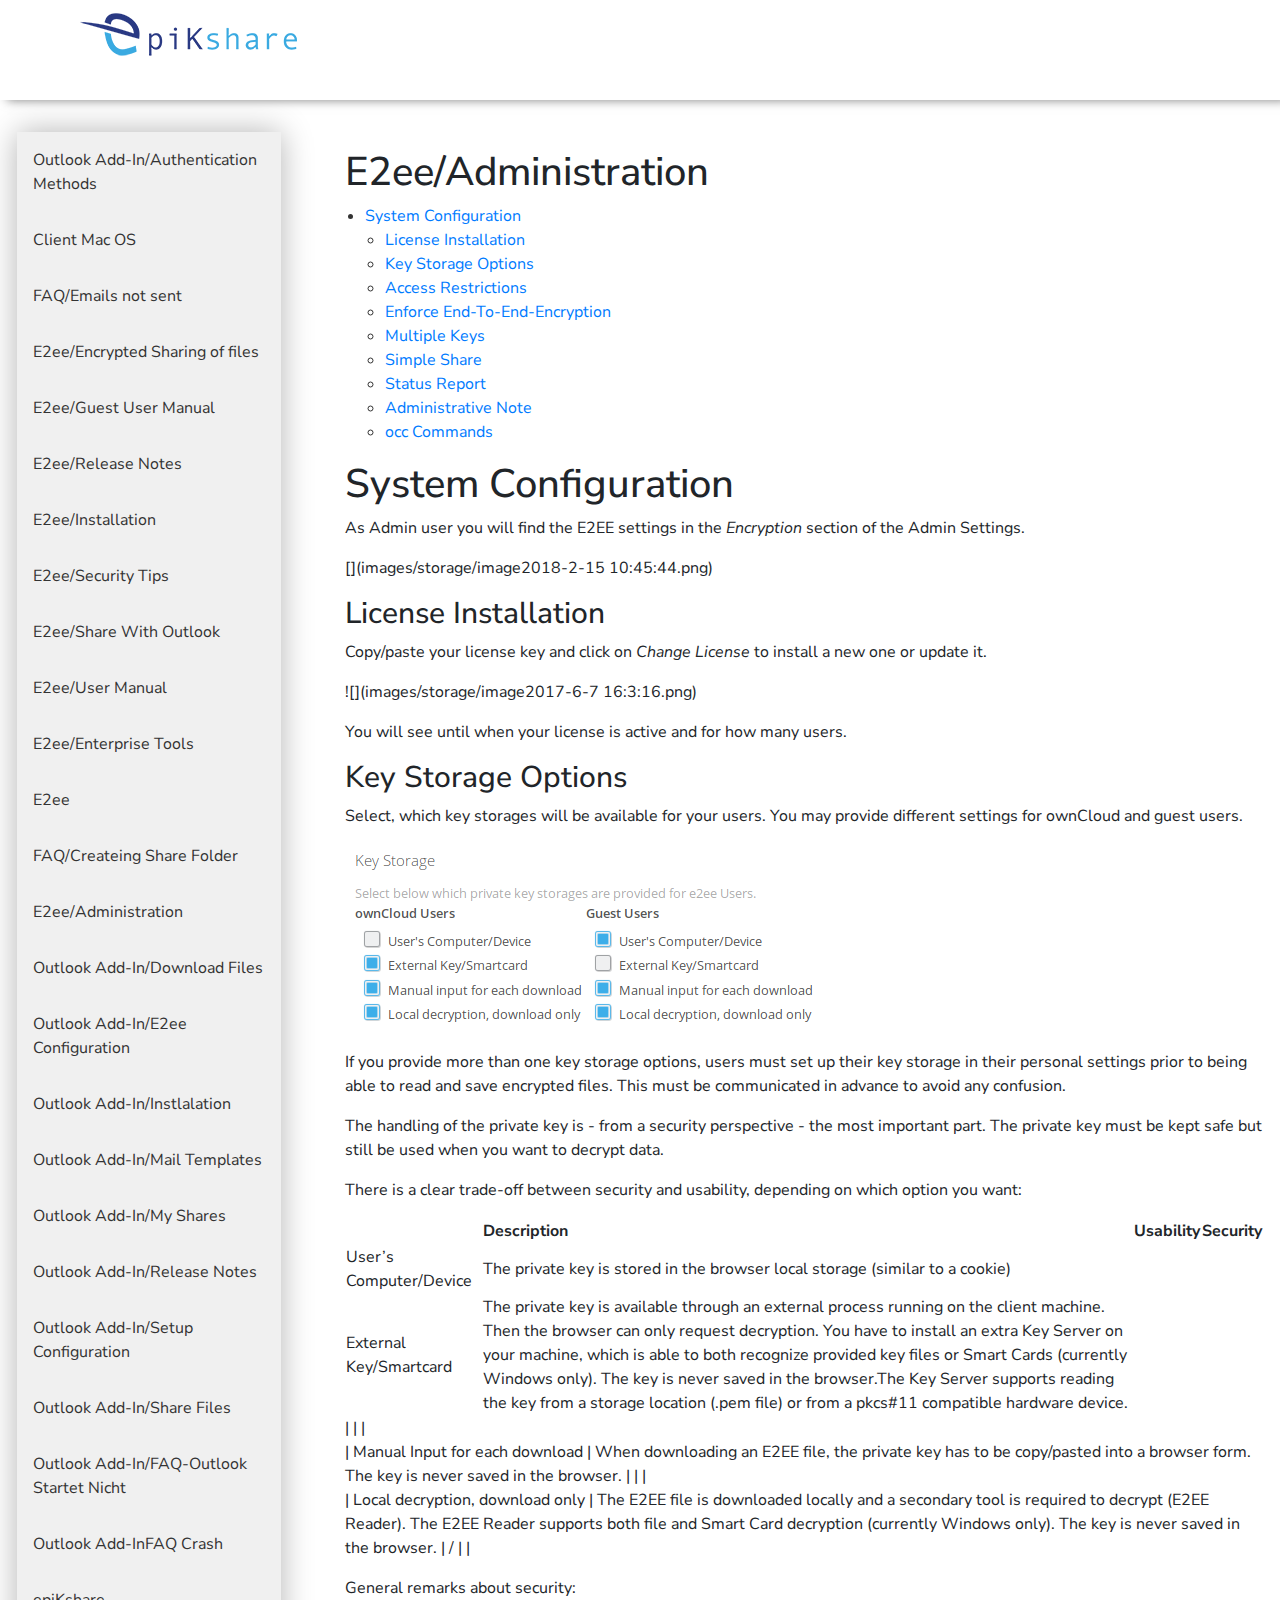
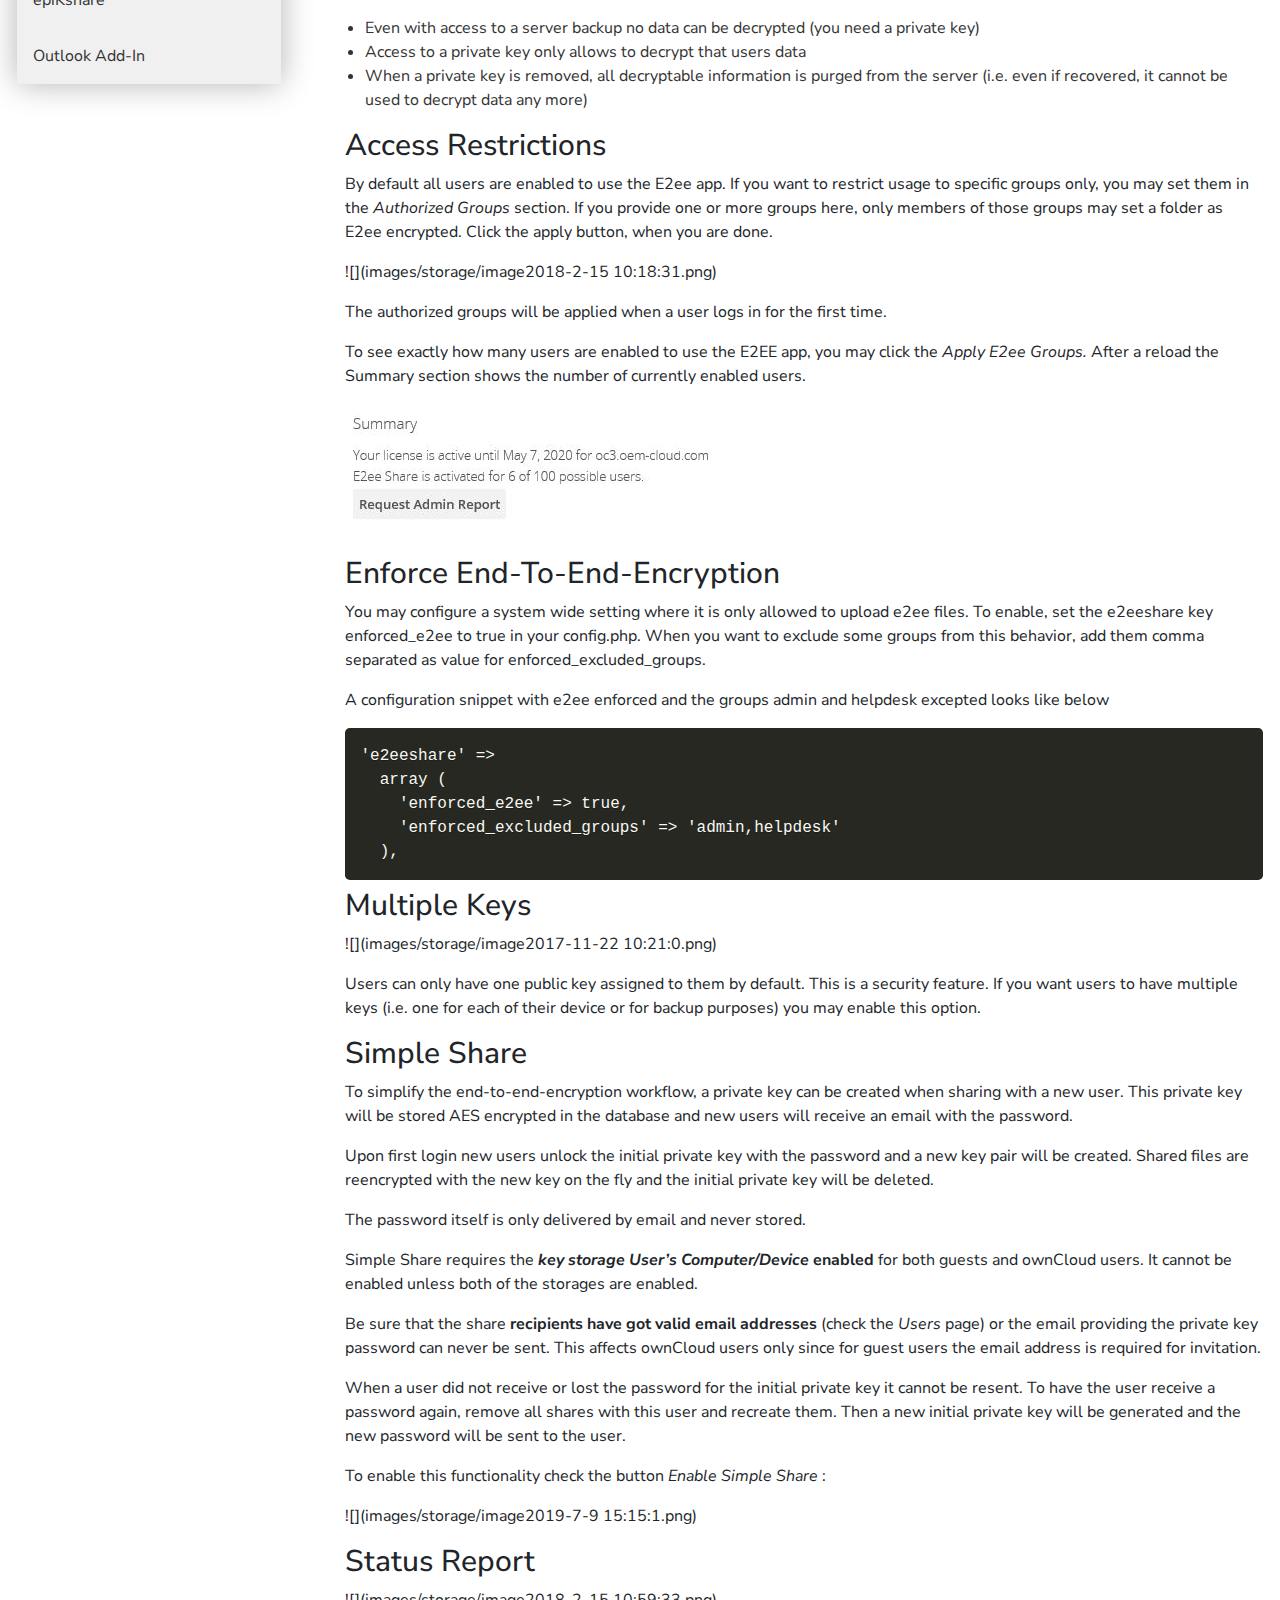
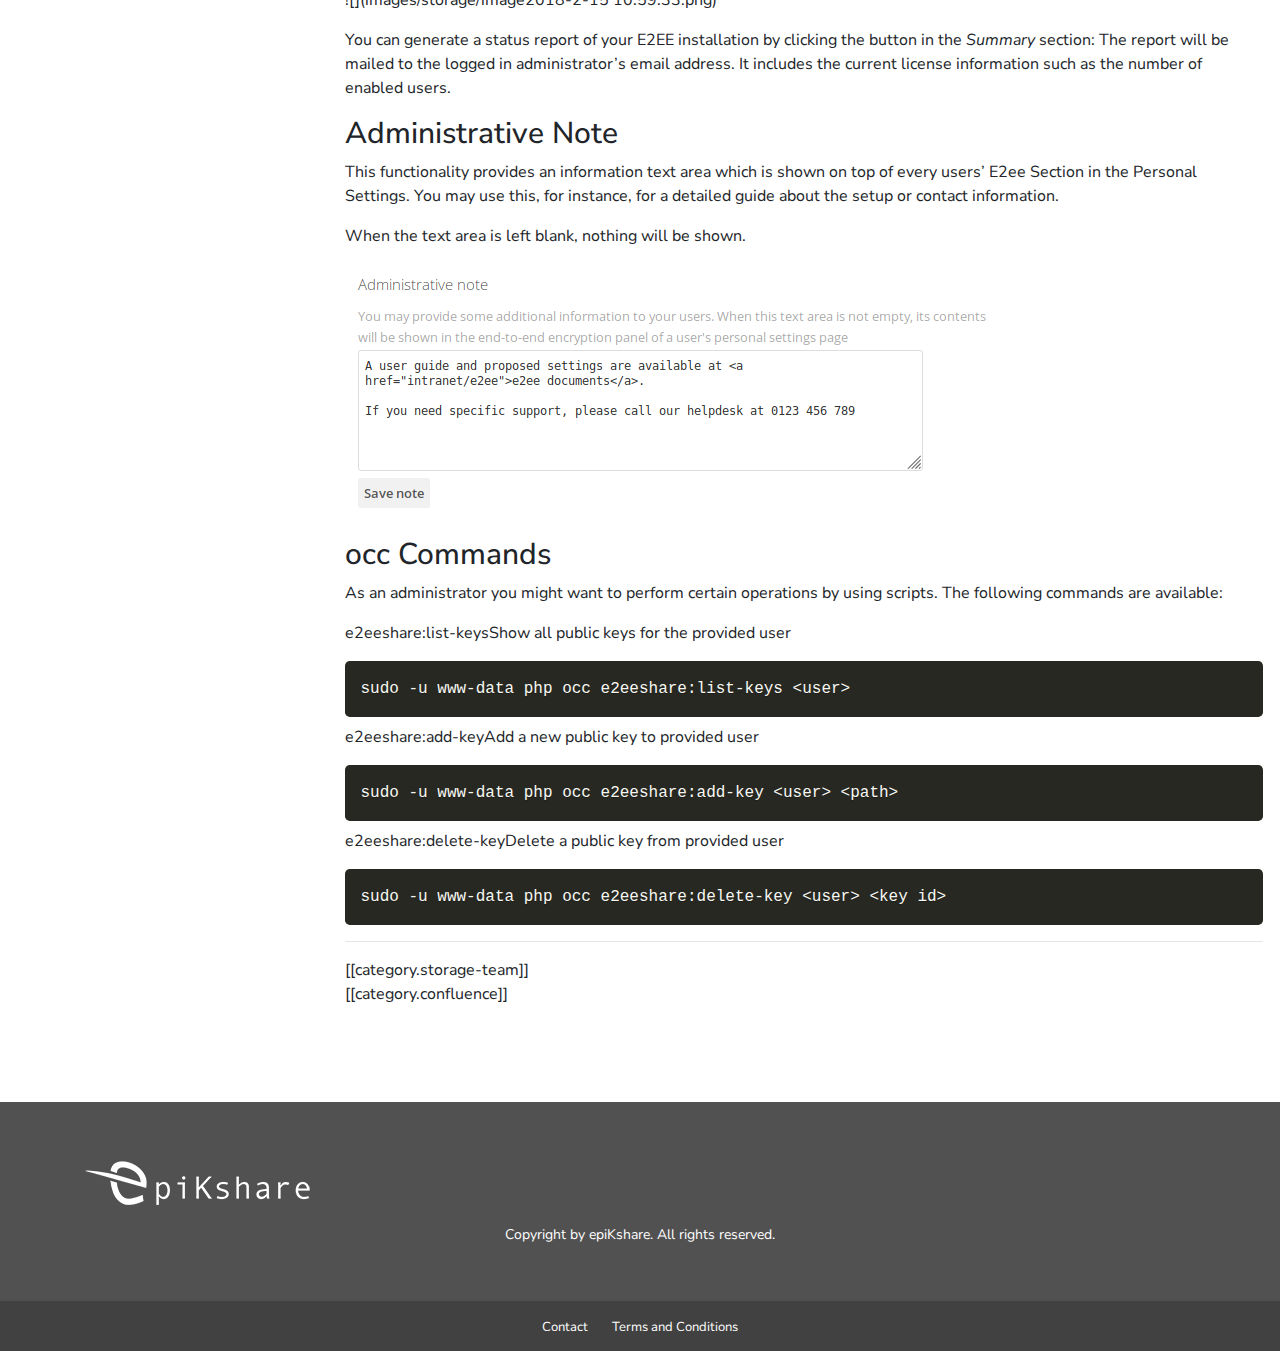
<file: en/E2EE---Administration.html>
<!DOCTYPE html>
<html>
	    <head>
        <meta charset="UTF-8">       
        <meta http-equiv="X-UA-Compatible" content="IE=edge">
        <meta name="viewport" content="width=device-width, initial-scale=1, maximum-scale=1, user-scalable=0">
    
        <title>epiKshare Help - E2ee/Administration</title>
        
        
<link rel="stylesheet" href="../res/bootstrap.min.css">

        
<link rel="stylesheet" href="../res/prism.css">

        
<link rel="stylesheet" href="../res/skin.css">

        
<link rel="stylesheet" href="../res/help.css">


        
<script src="../res/jquery-3.3.1.min.js"></script>

        
<script src="../res/popper.min.js"></script>


        
<script src="../res/bootstrap.min.js"></script>

        
<script src="../res/prism.js"></script>

    <meta name="generator" content="Hexo 5.1.1"></head>


	<body>
		<div id="header">
	<div class="container">
		<div class="row">
			<div class="col-md-12">
				<a target="_blank" rel="noopener" href="http://www.epikshare.com" class="logo">epiKshare</a>
			</div>
		</div>
	</div>
</div>
 
<div id="body" class="container-flex" >

<div class="row">
	<div class="col-md-3">
		<div id="sidenav">

			<ul class="nav flex-column">
				
				<li class="nav-item " ><a class="nav-link" href="../en/Outlook-Add-In---Authentication-Methods.html" title="">Outlook Add-In/Authentication Methods</a></li>
			
				<li class="nav-item " ><a class="nav-link" href="../en/Client-installation-on-Mac-OS.html" title="">Client Mac OS</a></li>
			
				<li class="nav-item " ><a class="nav-link" href="../en/E-Mails-are-not-sent.html" title="">FAQ/Emails  not sent</a></li>
			
				<li class="nav-item " ><a class="nav-link" href="../en/E2EE---Encrypted-Sharing-of-Files.html" title="">E2ee/Encrypted Sharing of files</a></li>
			
				<li class="nav-item " ><a class="nav-link" href="../en/E2EE---Guest-User-Manual.html" title="">E2ee/Guest User Manual</a></li>
			
				<li class="nav-item " ><a class="nav-link" href="../en/E2EE---Release-Notes.html" title="">E2ee/Release Notes</a></li>
			
				<li class="nav-item " ><a class="nav-link" href="../en/E2EE---Installation.html" title="">E2ee/Installation</a></li>
			
				<li class="nav-item " ><a class="nav-link" href="../en/E2EE---Security-Tips.html" title="">E2ee/Security Tips</a></li>
			
				<li class="nav-item " ><a class="nav-link" href="../en/E2EE---Share-End-to-End-encrypted-files-via-Microsoft-Outlook-Add-In.html" title="">E2ee/Share With Outlook</a></li>
			
				<li class="nav-item " ><a class="nav-link" href="../en/E2EE---User-Manual.html" title="">E2ee/User Manual</a></li>
			
				<li class="nav-item " ><a class="nav-link" href="../en/E2ee-Enteprise-Tools---Client.html" title="">E2ee/Enterprise Tools</a></li>
			
				<li class="nav-item " ><a class="nav-link" href="../en/End-to-End-Encryption-File-Sharing-App-for-ownCloud---E2EE.html" title="">E2ee</a></li>
			
				<li class="nav-item " ><a class="nav-link" href="../en/Error-creating-the-share-folder.html" title="">FAQ/Createing Share Folder</a></li>
			
				<li class="nav-item  active " ><a class="nav-link" href="../en/E2EE---Administration.html" title="">E2ee/Administration</a></li>
			
				<li class="nav-item " ><a class="nav-link" href="../en/Outlook-Add-In---Download-Files.html" title="">Outlook Add-In/Download Files</a></li>
			
				<li class="nav-item " ><a class="nav-link" href="../en/Outlook-Add-In---E2ee-Configuration.html" title="">Outlook Add-In/E2ee Configuration</a></li>
			
				<li class="nav-item " ><a class="nav-link" href="../en/Outlook-Add-In---Installation.html" title="">Outlook Add-In/Instlalation</a></li>
			
				<li class="nav-item " ><a class="nav-link" href="../en/Outlook-Add-In---Mail-Templates.html" title="">Outlook Add-In/Mail Templates</a></li>
			
				<li class="nav-item " ><a class="nav-link" href="../en/Outlook-Add-In---My-Outlook-Shares.html" title="">Outlook Add-In/My Shares</a></li>
			
				<li class="nav-item " ><a class="nav-link" href="../en/Outlook-Add-In---Release-Notes.html" title="">Outlook Add-In/Release Notes</a></li>
			
				<li class="nav-item " ><a class="nav-link" href="../en/Outlook-Add-In---Setup-Configuration.html" title="">Outlook Add-In/Setup Configuration</a></li>
			
				<li class="nav-item " ><a class="nav-link" href="../en/Outlook-Add-In---Share-Files.html" title="">Outlook Add-In/Share Files</a></li>
			
				<li class="nav-item " ><a class="nav-link" href="../en/Outlook-add-in-startet-bei-Neustart-nicht.html" title="">Outlook Add-In/FAQ-Outlook Startet Nicht</a></li>
			
				<li class="nav-item " ><a class="nav-link" href="../en/Outlook-crash-by-sending-share.html" title="">Outlook Add-InFAQ Crash</a></li>
			
				<li class="nav-item " ><a class="nav-link" href="../en/epiKshare-Documentation.html" title="">epiKshare</a></li>
			
				<li class="nav-item " ><a class="nav-link" href="../en/ownCloud-epiKshare-Outlook-Add-In.html" title="">Outlook Add-In</a></li>
			
			</ul>
</div>

	</div>
	<div class="col-md-9">
					<h1>E2ee/Administration </h1>
					
		<div class="content">
				<ul>
<li><a href="#system-configuration">System Configuration</a><ul>
<li><a href="#license-installation">License Installation</a></li>
<li><a href="#key-storage-options">Key Storage Options</a></li>
<li><a href="#access-restrictions">Access Restrictions</a></li>
<li><a href="#enforce-end-to-end-encryption">Enforce End-To-End-Encryption</a></li>
<li><a href="#multiple-keys">Multiple Keys</a></li>
<li><a href="#simple-share">Simple Share</a></li>
<li><a href="#status-report">Status Report</a></li>
<li><a href="#administrative-note">Administrative Note</a></li>
<li><a href="#occ-commands">occ Commands</a></li>
</ul>
</li>
</ul>
<h1 id="System-Configuration"><a href="#System-Configuration" class="headerlink" title="System Configuration"></a>System Configuration</h1><p>As Admin user you will find the E2EE settings in the  <em>Encryption</em>  section of the Admin Settings.</p>
<p>[](images/storage/image2018-2-15 10:45:44.png)</p>
<h2 id="License-Installation"><a href="#License-Installation" class="headerlink" title="License Installation"></a>License Installation</h2><p>Copy/paste your license key and click on  <em>Change License</em>  to install a new one or update it.</p>
<p>![](images/storage/image2017-6-7 16:3:16.png)</p>
<p>You will see until when your license is active and for how many users.</p>
<h2 id="Key-Storage-Options"><a href="#Key-Storage-Options" class="headerlink" title="Key Storage Options"></a>Key Storage Options</h2><p>Select, which key storages will be available for your users. You may provide different settings for ownCloud and guest users.</p>
<p><img src="images/storage/Selection_680.png"></p>
<p>If you provide more than one key storage options, users must set up their key storage in their personal settings prior to being able to read and save encrypted files. This must be communicated in advance to avoid any confusion.</p>
<p>The handling of the private key is - from a security perspective - the most important part. The private key must be kept safe but still be used when you want to decrypt data.</p>
<p>There is a clear trade-off between security and usability, depending on which option you want:</p>
<table>
<thead>
<tr>
<th></th>
<th>Description</th>
<th>Usability</th>
<th>Security</th>
</tr>
</thead>
<tbody><tr>
<td>User’s Computer/Device</td>
<td>The private key is stored in the browser local storage (similar to a cookie)</td>
<td></td>
<td></td>
</tr>
<tr>
<td>External Key/Smartcard</td>
<td>The private key is available through an external process running on the client machine. Then the browser can only request decryption. You have to install an extra Key Server on your machine, which is able to both recognize provided key files or Smart Cards (currently Windows only). The key is never saved in the browser.The Key Server supports reading the key from a storage location (.pem file) or from a pkcs#11 compatible hardware device.</td>
<td></td>
<td></td>
</tr>
</tbody></table>
<p> |  |  |<br>| Manual Input for each download | When downloading an E2EE file, the private key has to be copy/pasted into a browser form. The key is never saved in the browser. |  |  |<br>| Local decryption, download only | The E2EE file is downloaded locally and a secondary tool is required to decrypt (E2EE Reader).  The E2EE Reader supports both file and Smart Card decryption (currently Windows only). The key is never saved in the browser. | / |  |</p>
<p>General remarks about security:</p>
<ul>
<li>Even with access to a server backup no data can be decrypted (you need a private key)</li>
<li>Access to a private key only allows to decrypt that users data</li>
<li>When a private key is removed, all decryptable information is purged from the server (i.e. even if recovered, it cannot be used to decrypt data any more)</li>
</ul>
<h2 id="Access-Restrictions"><a href="#Access-Restrictions" class="headerlink" title="Access Restrictions"></a>Access Restrictions</h2><p>By default all users are enabled to use the E2ee app. If you want to restrict usage to specific groups only, you may set them in the  <em>Authorized Groups</em>  section. If you provide one or more groups here, only members of those groups may set a folder as E2ee encrypted. Click the apply button, when you are done.</p>
<p>![](images/storage/image2018-2-15 10:18:31.png)</p>
<p>The authorized groups will be applied when a user logs in for the first time.</p>
<p>To see exactly how many users are enabled to use the E2EE app, you may click the  <em>Apply E2ee Groups.</em> After a reload the Summary section shows the number of currently enabled users.</p>
<p><img src="images/storage/e2ee-summary.JPG"></p>
<h2 id="Enforce-End-To-End-Encryption"><a href="#Enforce-End-To-End-Encryption" class="headerlink" title="Enforce End-To-End-Encryption"></a>Enforce End-To-End-Encryption</h2><p>You may configure a system wide setting where it is only allowed to upload e2ee files. To enable, set the e2eeshare key enforced_e2ee to true in your config.php. When you want to exclude some groups from this behavior, add them comma separated as value for enforced_excluded_groups.</p>
<p>A configuration snippet with e2ee enforced and the groups admin and helpdesk excepted looks like below</p>
<pre class="line-numbers language-php" data-language="php"><code class="language-php">&#39;e2eeshare&#39; &#x3D;&gt;
  array (
    &#39;enforced_e2ee&#39; &#x3D;&gt; true,
    &#39;enforced_excluded_groups&#39; &#x3D;&gt; &#39;admin,helpdesk&#39;
  ),</code></pre>

<h2 id="Multiple-Keys"><a href="#Multiple-Keys" class="headerlink" title="Multiple Keys"></a>Multiple Keys</h2><p>![](images/storage/image2017-11-22 10:21:0.png)</p>
<p>Users can only have one public key assigned to them by default. This is a security feature. If you want users to have multiple keys (i.e. one for each of their device or for backup purposes) you may enable this option.</p>
<h2 id="Simple-Share"><a href="#Simple-Share" class="headerlink" title="Simple Share"></a>Simple Share</h2><p>To simplify the end-to-end-encryption workflow, a private key can be created when sharing with a new user. This private key will be stored AES encrypted in the database and new users will receive an email with the password.</p>
<p>Upon first login new users unlock the initial private key with the password and a new key pair will be created. Shared files are reencrypted with the new key on the fly and the initial private key will be deleted.</p>
<p>The password itself is only delivered by email and never stored.</p>
<p>Simple Share requires the  <strong><em>key storage User’s Computer/Device</em></strong>  <strong>enabled</strong>  for both guests and ownCloud users. It cannot be enabled unless both of the storages are enabled.</p>
<p>Be sure that the share  <strong>recipients have got valid email addresses</strong>  (check the  <em>Users</em>  page) or the email providing the private key password can never be sent. This affects ownCloud users only since for guest users the email address is required for invitation.</p>
<p>When a user did not receive or lost the password for the initial private key it cannot be resent.  To have the user receive a password again, remove all shares with this user and recreate them. Then a new initial private key will be generated and the new password will be sent to the user.</p>
<p>To enable this functionality check the button  <em>Enable Simple Share</em> :</p>
<p>![](images/storage/image2019-7-9 15:15:1.png)</p>
<h2 id="Status-Report"><a href="#Status-Report" class="headerlink" title="Status Report"></a>Status Report</h2><p>![](images/storage/image2018-2-15 10:59:33.png)</p>
<p>You can generate a status report of your E2EE installation by clicking the button in the  <em>Summary</em>  section: The report will be mailed to the logged in administrator’s email address. It includes the current license information such as the number of enabled users.</p>
<h2 id="Administrative-Note"><a href="#Administrative-Note" class="headerlink" title="Administrative Note"></a>Administrative Note</h2><p>This functionality provides an information text area which is shown on top of every users’ E2ee Section in the Personal Settings. You may use this, for instance, for a detailed guide about the setup or contact information.</p>
<p>When the text area is left blank, nothing will be shown.</p>
<p><img src="images/storage/Selection_710.png"></p>
<h2 id="occ-Commands"><a href="#occ-Commands" class="headerlink" title="occ Commands"></a>occ Commands</h2><p>As an administrator you might want to perform certain operations by using scripts. The following commands are available:</p>
<p>e2eeshare:list-keysShow all public keys for the provided user</p>
<pre class="line-numbers language-bash" data-language="bash"><code class="language-bash">sudo -u www-data php occ e2eeshare:list-keys &lt;user&gt;</code></pre>
<p>e2eeshare:add-keyAdd a new public key to provided user</p>
<pre class="line-numbers language-bash" data-language="bash"><code class="language-bash">sudo -u www-data php occ e2eeshare:add-key &lt;user&gt; &lt;path&gt;</code></pre>
<p>e2eeshare:delete-keyDelete a public key from provided user</p>
<pre class="line-numbers language-bash" data-language="bash"><code class="language-bash">sudo -u www-data php occ e2eeshare:delete-key &lt;user&gt; &lt;key id&gt;</code></pre>


<hr>
<p>[[category.storage-team]]<br>[[category.confluence]] </p>
 
		</div>
	</div>
</div>

</div>
				<div id="bottom">	
	<div class="container">
		<a target="_blank" rel="noopener" href="http://www.epikshare.com" class="logo">epiKshare</a>
		<center><p class="muted">Copyright by epiKshare. All rights reserved.</p></center>
	</div>
</div>
<div id="footer">	
	<div class="container">
		<a target="_blank" rel="noopener" href="https://www.epikshare.com/contact">Contact</a>
		<a target="_blank" rel="noopener" href="https://shop.epikshare.com/legal-agb.html">Terms and Conditions</a>
	</div>
</div>


	</body>
</html>
</file>
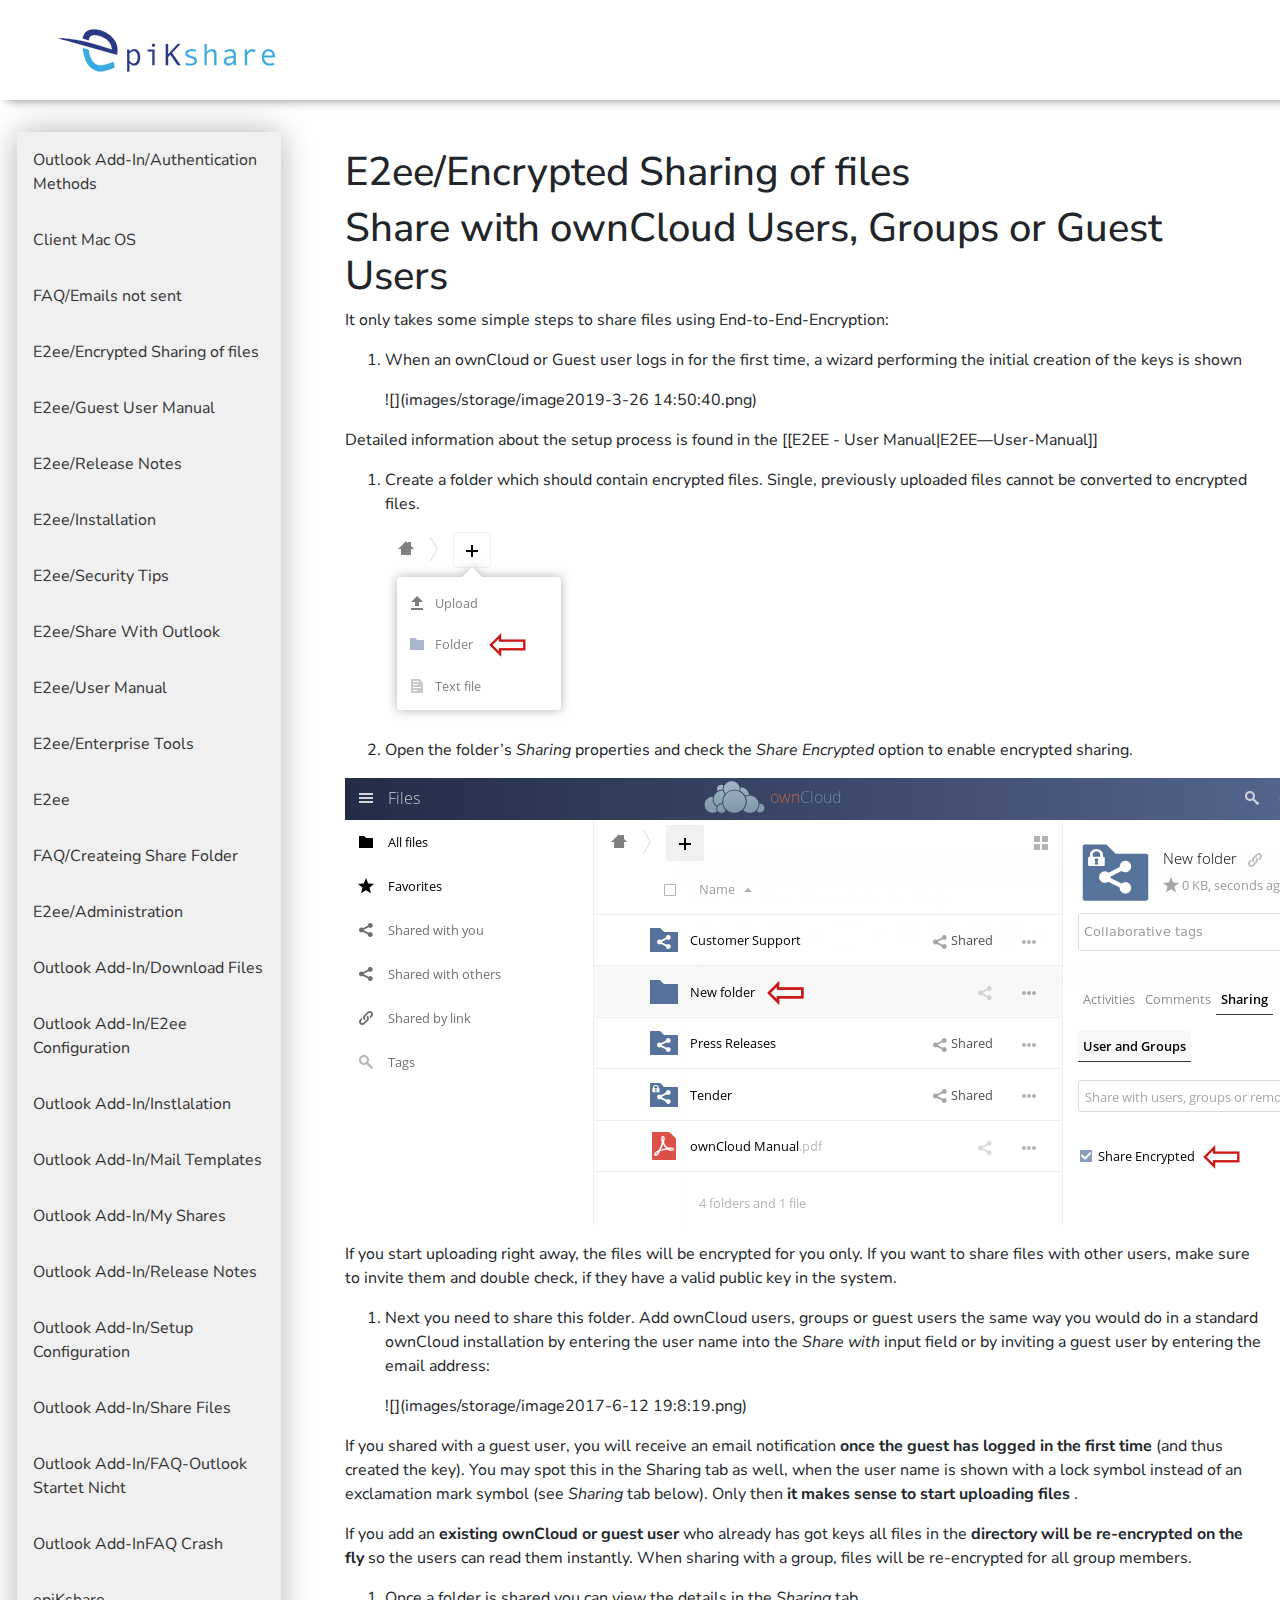
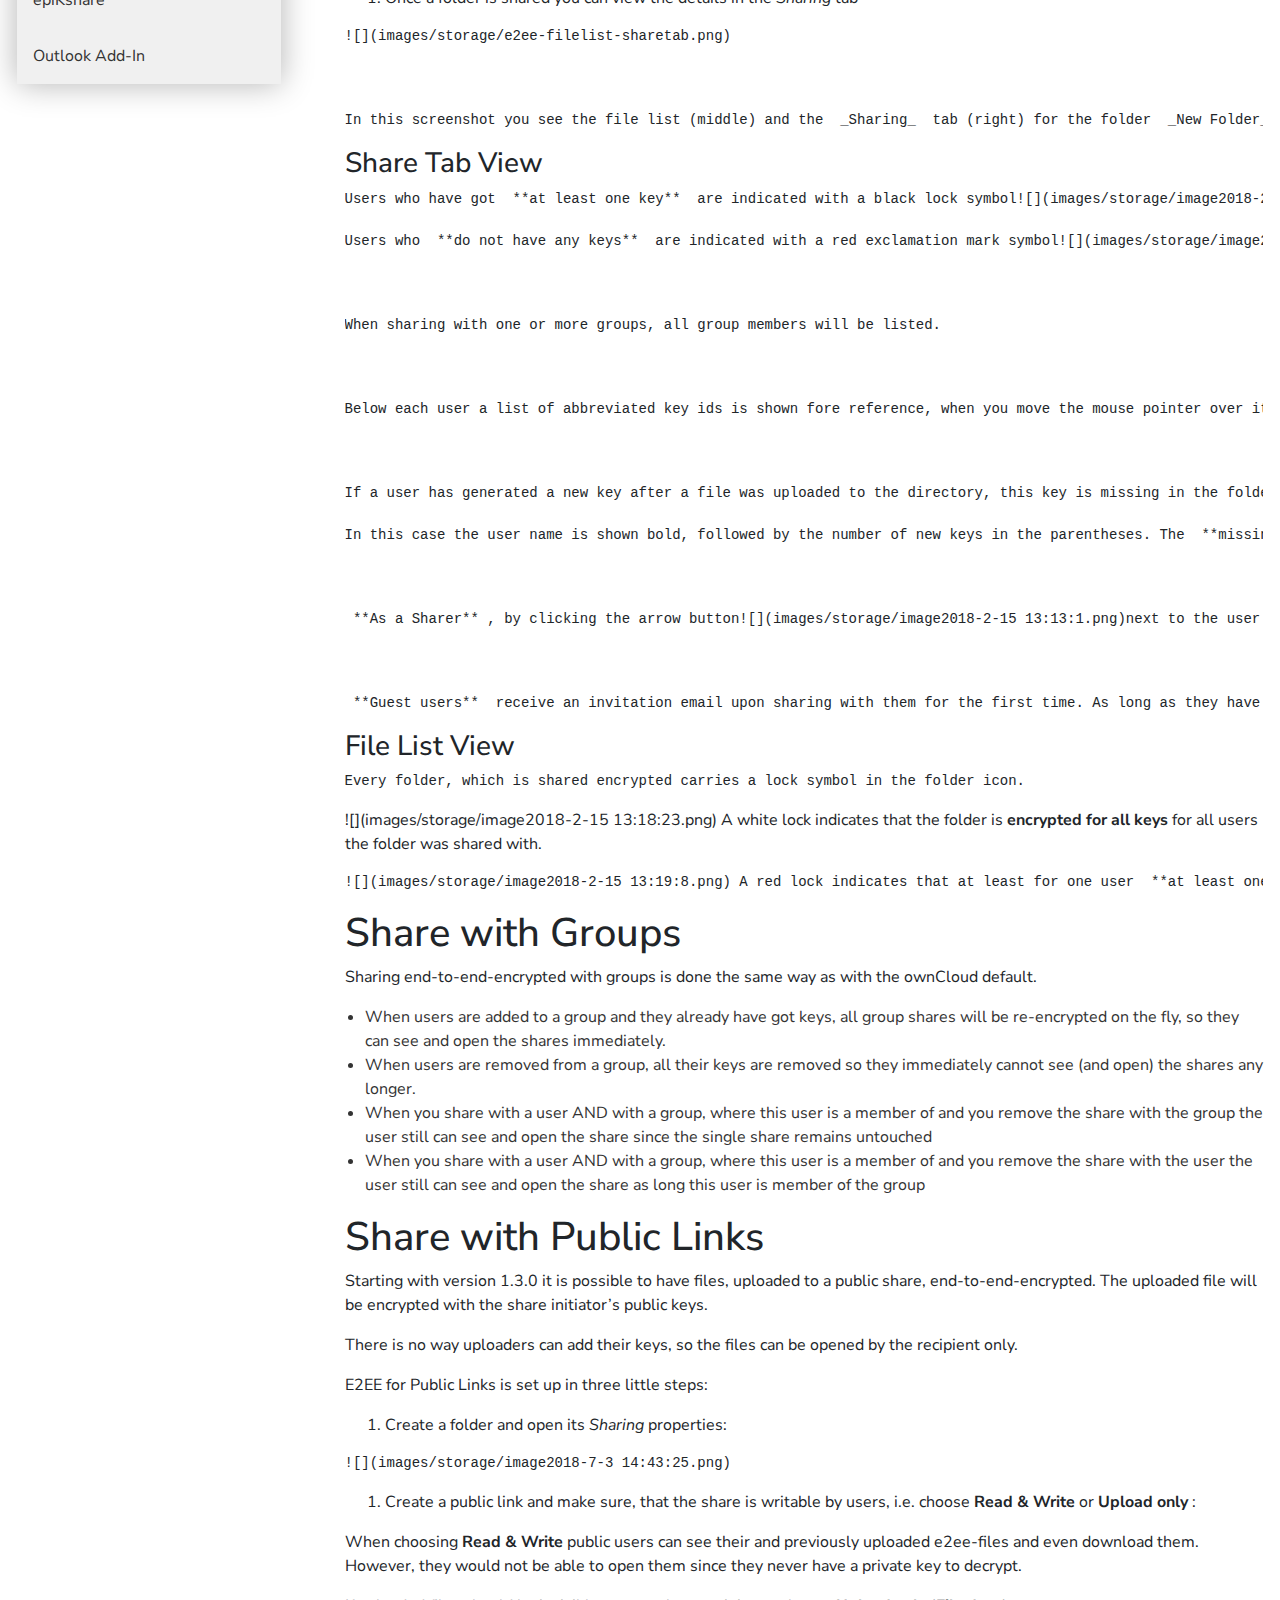
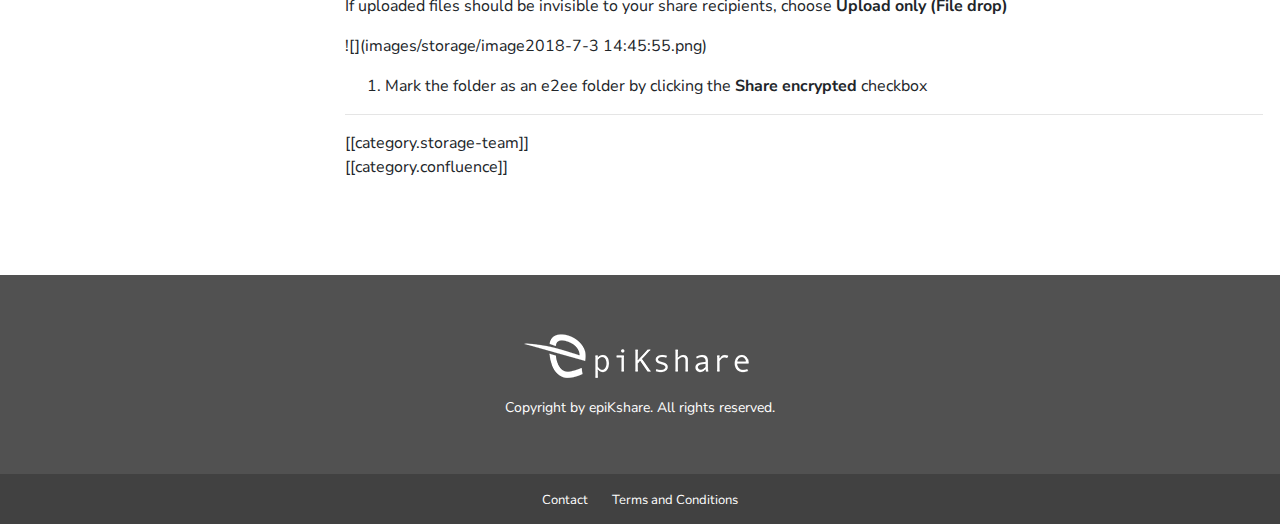
<file: en/E2EE---Encrypted-Sharing-of-Files.html>
<!DOCTYPE html>
<html>
	    <head>
        <meta charset="UTF-8">       
        <meta http-equiv="X-UA-Compatible" content="IE=edge">
        <meta name="viewport" content="width=device-width, initial-scale=1, maximum-scale=1, user-scalable=0">
    
        <title>epiKshare Help - E2ee/Encrypted Sharing of files</title>
        
        
<link rel="stylesheet" href="../res/bootstrap.min.css">

        
<link rel="stylesheet" href="../res/prism.css">

        
<link rel="stylesheet" href="../res/skin.css">

        
<link rel="stylesheet" href="../res/help.css">


        
<script src="../res/jquery-3.3.1.min.js"></script>

        
<script src="../res/popper.min.js"></script>


        
<script src="../res/bootstrap.min.js"></script>

        
<script src="../res/prism.js"></script>

    <meta name="generator" content="Hexo 5.1.1"></head>


	<body>
		<div id="header">
			<div class="row">
			<div class="col-md-3">
				<center><a target="_blank" rel="noopener" href="http://www.epikshare.com" class="logo">epiKshare</a></center>
			</div>
			<div class="col-md-9"></div>
		</div>
	
</div>
 
<div id="body" class="container-flex" >

<div class="row">
	<div class="col-md-3">
		<div id="sidenav">

			<ul class="nav flex-column">
				
				<li class="nav-item " ><a class="nav-link" href="../en/Outlook-Add-In---Authentication-Methods.html" title="">Outlook Add-In/Authentication Methods</a></li>
			
				<li class="nav-item " ><a class="nav-link" href="../en/Client-installation-on-Mac-OS.html" title="">Client Mac OS</a></li>
			
				<li class="nav-item " ><a class="nav-link" href="../en/E-Mails-are-not-sent.html" title="">FAQ/Emails  not sent</a></li>
			
				<li class="nav-item  active " ><a class="nav-link" href="../en/E2EE---Encrypted-Sharing-of-Files.html" title="">E2ee/Encrypted Sharing of files</a></li>
			
				<li class="nav-item " ><a class="nav-link" href="../en/E2EE---Guest-User-Manual.html" title="">E2ee/Guest User Manual</a></li>
			
				<li class="nav-item " ><a class="nav-link" href="../en/E2EE---Release-Notes.html" title="">E2ee/Release Notes</a></li>
			
				<li class="nav-item " ><a class="nav-link" href="../en/E2EE---Installation.html" title="">E2ee/Installation</a></li>
			
				<li class="nav-item " ><a class="nav-link" href="../en/E2EE---Security-Tips.html" title="">E2ee/Security Tips</a></li>
			
				<li class="nav-item " ><a class="nav-link" href="../en/E2EE---Share-End-to-End-encrypted-files-via-Microsoft-Outlook-Add-In.html" title="">E2ee/Share With Outlook</a></li>
			
				<li class="nav-item " ><a class="nav-link" href="../en/E2EE---User-Manual.html" title="">E2ee/User Manual</a></li>
			
				<li class="nav-item " ><a class="nav-link" href="../en/E2ee-Enteprise-Tools---Client.html" title="">E2ee/Enterprise Tools</a></li>
			
				<li class="nav-item " ><a class="nav-link" href="../en/End-to-End-Encryption-File-Sharing-App-for-ownCloud---E2EE.html" title="">E2ee</a></li>
			
				<li class="nav-item " ><a class="nav-link" href="../en/Error-creating-the-share-folder.html" title="">FAQ/Createing Share Folder</a></li>
			
				<li class="nav-item " ><a class="nav-link" href="../en/E2EE---Administration.html" title="">E2ee/Administration</a></li>
			
				<li class="nav-item " ><a class="nav-link" href="../en/Outlook-Add-In---Download-Files.html" title="">Outlook Add-In/Download Files</a></li>
			
				<li class="nav-item " ><a class="nav-link" href="../en/Outlook-Add-In---E2ee-Configuration.html" title="">Outlook Add-In/E2ee Configuration</a></li>
			
				<li class="nav-item " ><a class="nav-link" href="../en/Outlook-Add-In---Installation.html" title="">Outlook Add-In/Instlalation</a></li>
			
				<li class="nav-item " ><a class="nav-link" href="../en/Outlook-Add-In---Mail-Templates.html" title="">Outlook Add-In/Mail Templates</a></li>
			
				<li class="nav-item " ><a class="nav-link" href="../en/Outlook-Add-In---My-Outlook-Shares.html" title="">Outlook Add-In/My Shares</a></li>
			
				<li class="nav-item " ><a class="nav-link" href="../en/Outlook-Add-In---Release-Notes.html" title="">Outlook Add-In/Release Notes</a></li>
			
				<li class="nav-item " ><a class="nav-link" href="../en/Outlook-Add-In---Setup-Configuration.html" title="">Outlook Add-In/Setup Configuration</a></li>
			
				<li class="nav-item " ><a class="nav-link" href="../en/Outlook-Add-In---Share-Files.html" title="">Outlook Add-In/Share Files</a></li>
			
				<li class="nav-item " ><a class="nav-link" href="../en/Outlook-add-in-startet-bei-Neustart-nicht.html" title="">Outlook Add-In/FAQ-Outlook Startet Nicht</a></li>
			
				<li class="nav-item " ><a class="nav-link" href="../en/Outlook-crash-by-sending-share.html" title="">Outlook Add-InFAQ Crash</a></li>
			
				<li class="nav-item " ><a class="nav-link" href="../en/epiKshare-Documentation.html" title="">epiKshare</a></li>
			
				<li class="nav-item " ><a class="nav-link" href="../en/ownCloud-epiKshare-Outlook-Add-In.html" title="">Outlook Add-In</a></li>
			
			</ul>
</div>

	</div>
	<div class="col-md-9">
					<h1>E2ee/Encrypted Sharing of files </h1>
					
		<div class="content">
				<h1 id="Share-with-ownCloud-Users-Groups-or-Guest-Users"><a href="#Share-with-ownCloud-Users-Groups-or-Guest-Users" class="headerlink" title="Share with ownCloud Users, Groups or Guest Users"></a>Share with ownCloud Users, Groups or Guest Users</h1><p>It only takes some simple steps to share files using End-to-End-Encryption:</p>
<ol>
<li><p>When an ownCloud or Guest user logs in for the first time, a wizard performing the initial creation of the keys is shown</p>
<p> ![](images/storage/image2019-3-26 14:50:40.png)</p>
</li>
</ol>
<p>Detailed information about the setup process is found in the [[E2EE - User Manual|E2EE—User-Manual]]</p>
<ol>
<li><p>Create a folder which should contain encrypted files. Single, previously uploaded files cannot be converted to encrypted files.</p>
<p> <img src="images/storage/e2ee-create-folder.png"></p>
</li>
<li><p>Open the folder’s  <em>Sharing</em>  properties and check the  <em>Share Encrypted</em>  option to enable encrypted sharing.</p>
</li>
</ol>
<p><img src="images/storage/e2ee-share-encrypted.png"></p>
<p>If you start uploading right away, the files will be encrypted for you only. If you want to share files with other users, make sure to invite them and double check, if they have a valid public key in the system.</p>
<ol>
<li><p>Next you need to share this folder. Add ownCloud users, groups or guest users the same way you would do in a standard ownCloud installation by entering the user name into the  <em>Share with</em>  input field or by inviting a guest user by entering the email address:</p>
<p> ![](images/storage/image2017-6-12 19:8:19.png)</p>
</li>
</ol>
<p>If you shared with a guest user, you will receive an email notification  <strong>once the guest has logged in the first time</strong>  (and thus created the key). You may spot this in the Sharing tab as well, when the user name is shown with a lock symbol instead of an exclamation mark symbol (see  <em>Sharing</em>  tab below). Only then  <strong>it makes sense to start uploading files</strong> .</p>
<p>If you add an  <strong>existing ownCloud or guest user</strong>  who already has got keys all files in the  <strong>directory will be re-encrypted on the fly</strong>  so the users can read them instantly. When sharing with a group, files will be re-encrypted for all group members.</p>
<ol>
<li>Once a folder is shared you can view the details in the  <em>Sharing</em>  tab</li>
</ol>
<pre><code>![](images/storage/e2ee-filelist-sharetab.png)



In this screenshot you see the file list (middle) and the  _Sharing_  tab (right) for the folder  _New Folder_ .</code></pre>
<h3 id="Share-Tab-View"><a href="#Share-Tab-View" class="headerlink" title="Share Tab View"></a>Share Tab View</h3><pre><code>Users who have got  **at least one key**  are indicated with a black lock symbol![](images/storage/image2018-2-15 13:4:26.png)

Users who  **do not have any keys**  are indicated with a red exclamation mark symbol![](images/storage/image2018-2-15 13:21:19.png)



When sharing with one or more groups, all group members will be listed.



Below each user a list of abbreviated key ids is shown fore reference, when you move the mouse pointer over it the full key id is shown.



If a user has generated a new key after a file was uploaded to the directory, this key is missing in the folder and therefore that user would not be able to open the mentioned file without re-encrypting the folder.

In this case the user name is shown bold, followed by the number of new keys in the parentheses. The  **missing key id is shown in red color** .



 **As a Sharer** , by clicking the arrow button![](images/storage/image2018-2-15 13:13:1.png)next to the user name you can  **re-encrypt the folder** , which adds the new keys. A confirmation window will open, indicating how many files would have to been re-encrypted.



 **Guest users**  receive an invitation email upon sharing with them for the first time. As long as they have not yet registered the![](images/storage/image2018-2-15 13:24:3.png)button is shown. By clicking this button the original invitation email containing the login credentials are resent to that user.</code></pre>
<h3 id="File-List-View"><a href="#File-List-View" class="headerlink" title="File List View"></a>File List View</h3><pre><code>Every folder, which is shared encrypted carries a lock symbol in the folder icon.</code></pre>
<p>![](images/storage/image2018-2-15 13:18:23.png) A white lock indicates that the folder is  <strong>encrypted for all keys</strong>  for all users the folder was shared with.</p>
<pre><code>![](images/storage/image2018-2-15 13:19:8.png) A red lock indicates that at least for one user  **at least one key is missing** .</code></pre>
<h1 id="Share-with-Groups"><a href="#Share-with-Groups" class="headerlink" title="Share with Groups"></a>Share with Groups</h1><p>Sharing end-to-end-encrypted with groups is done the same way as with the ownCloud default.</p>
<ul>
<li>When users are added to a group and they already have got keys, all group shares will be re-encrypted on the fly, so they can see and open the shares immediately.</li>
<li>When users are removed from a group, all their keys are removed so they immediately cannot see (and open) the shares any longer.</li>
<li>When you share with a user AND with a group, where this user is a member of and you remove the share with the group the user still can see and open the share since the single share remains untouched</li>
<li>When you share with a user AND with a group, where this user is a member of and you remove the share with the user the user still can see and open the share as long this user is member of the group</li>
</ul>
<h1 id="Share-with-Public-Links"><a href="#Share-with-Public-Links" class="headerlink" title="Share with Public Links"></a>Share with Public Links</h1><p>Starting with version 1.3.0 it is possible to have files, uploaded to a public share, end-to-end-encrypted. The uploaded file will be encrypted with the share initiator’s public keys.</p>
<p>There is no way uploaders can add their keys, so the files can be opened by the recipient only.</p>
<p>E2EE for Public Links is set up in three little steps:</p>
<ol>
<li>Create a folder and open its  <em>Sharing</em>  properties:</li>
</ol>
<pre><code>![](images/storage/image2018-7-3 14:43:25.png)</code></pre>
<ol>
<li>Create a public link and make sure, that the share is writable by users, i.e. choose  <strong>Read &amp; Write</strong>  or  <strong>Upload only</strong> :</li>
</ol>
<p>When choosing  <strong>Read &amp; Write</strong>  public users can see their and previously uploaded e2ee-files and even download them. However, they would not be able to open them since they never have a private key to decrypt.</p>
<p>If uploaded files should be invisible to your share recipients, choose  <strong>Upload only (File drop)</strong> </p>
<p>![](images/storage/image2018-7-3 14:45:55.png)</p>
<ol>
<li>Mark the folder as an e2ee folder by clicking the  <strong>Share encrypted</strong>  checkbox</li>
</ol>
<hr>
<p>[[category.storage-team]]<br>[[category.confluence]] </p>
 
		</div>
	</div>
</div>

</div>
				<div id="bottom">	
	<div class="container">
		<center><a target="_blank" rel="noopener" href="http://www.epikshare.com" class="logo">epiKshare</a></center>
		<center><p class="muted">Copyright by epiKshare. All rights reserved.</p></center>
	</div>
</div>
<div id="footer">	
	<div class="container">
		<a target="_blank" rel="noopener" href="https://www.epikshare.com/contact">Contact</a>
		<a target="_blank" rel="noopener" href="https://shop.epikshare.com/legal-agb.html">Terms and Conditions</a>
	</div>
</div>


	</body>
</html>
</file>
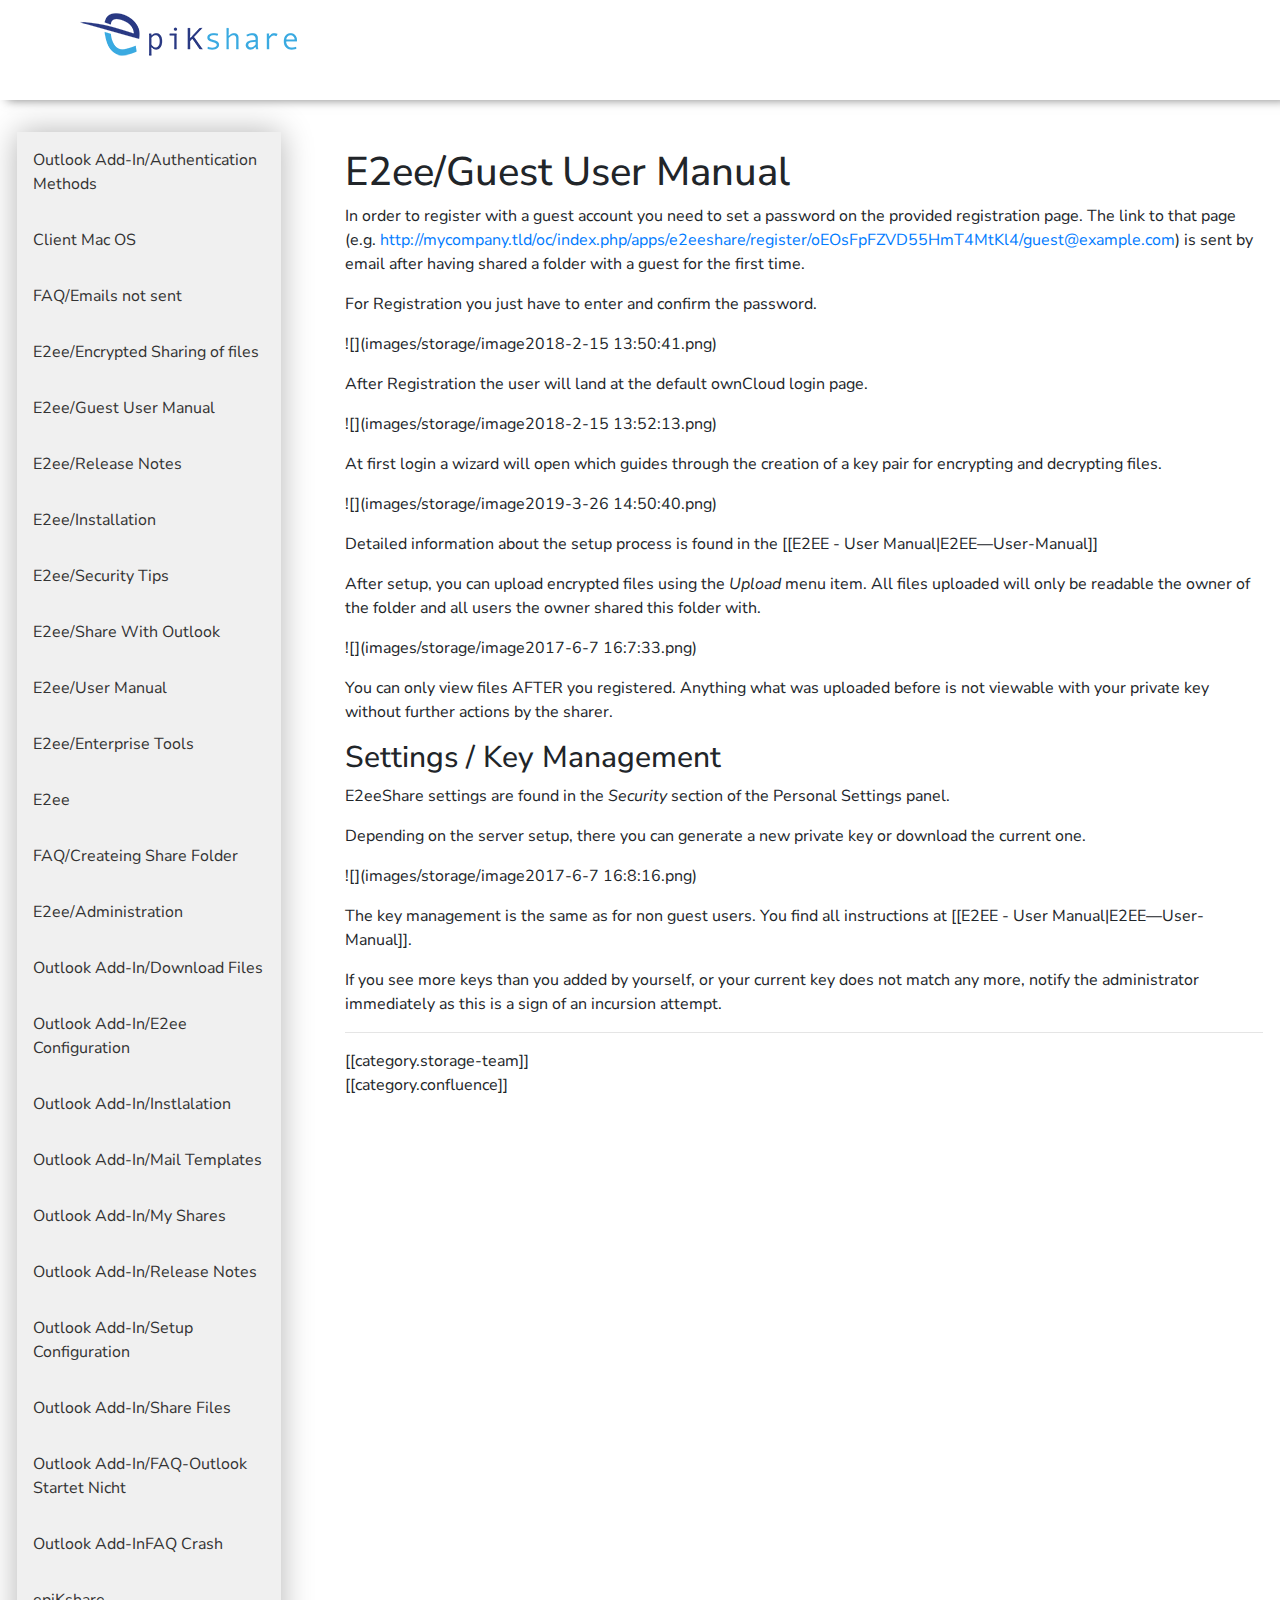
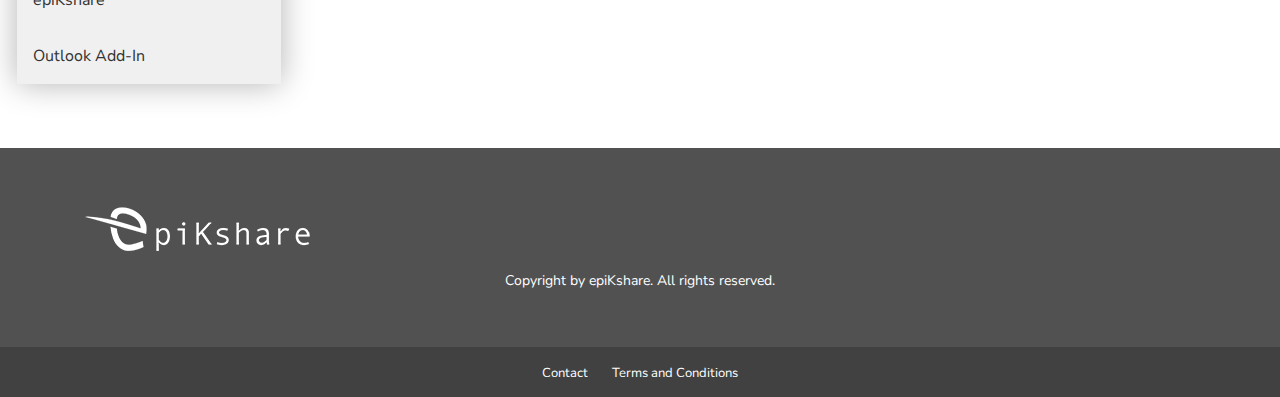
<file: en/E2EE---Guest-User-Manual.html>
<!DOCTYPE html>
<html>
	    <head>
        <meta charset="UTF-8">       
        <meta http-equiv="X-UA-Compatible" content="IE=edge">
        <meta name="viewport" content="width=device-width, initial-scale=1, maximum-scale=1, user-scalable=0">
    
        <title>epiKshare Help - E2ee/Guest User Manual</title>
        
        
<link rel="stylesheet" href="../res/bootstrap.min.css">

        
<link rel="stylesheet" href="../res/prism.css">

        
<link rel="stylesheet" href="../res/skin.css">

        
<link rel="stylesheet" href="../res/help.css">


        
<script src="../res/jquery-3.3.1.min.js"></script>

        
<script src="../res/popper.min.js"></script>


        
<script src="../res/bootstrap.min.js"></script>

        
<script src="../res/prism.js"></script>

    <meta name="generator" content="Hexo 5.1.1"></head>


	<body>
		<div id="header">
	<div class="container">
		<div class="row">
			<div class="col-md-12">
				<a target="_blank" rel="noopener" href="http://www.epikshare.com" class="logo">epiKshare</a>
			</div>
		</div>
	</div>
</div>
 
<div id="body" class="container-flex" >

<div class="row">
	<div class="col-md-3">
		<div id="sidenav">

			<ul class="nav flex-column">
				
				<li class="nav-item " ><a class="nav-link" href="../en/Outlook-Add-In---Authentication-Methods.html" title="">Outlook Add-In/Authentication Methods</a></li>
			
				<li class="nav-item " ><a class="nav-link" href="../en/Client-installation-on-Mac-OS.html" title="">Client Mac OS</a></li>
			
				<li class="nav-item " ><a class="nav-link" href="../en/E-Mails-are-not-sent.html" title="">FAQ/Emails  not sent</a></li>
			
				<li class="nav-item " ><a class="nav-link" href="../en/E2EE---Encrypted-Sharing-of-Files.html" title="">E2ee/Encrypted Sharing of files</a></li>
			
				<li class="nav-item  active " ><a class="nav-link" href="../en/E2EE---Guest-User-Manual.html" title="">E2ee/Guest User Manual</a></li>
			
				<li class="nav-item " ><a class="nav-link" href="../en/E2EE---Release-Notes.html" title="">E2ee/Release Notes</a></li>
			
				<li class="nav-item " ><a class="nav-link" href="../en/E2EE---Installation.html" title="">E2ee/Installation</a></li>
			
				<li class="nav-item " ><a class="nav-link" href="../en/E2EE---Security-Tips.html" title="">E2ee/Security Tips</a></li>
			
				<li class="nav-item " ><a class="nav-link" href="../en/E2EE---Share-End-to-End-encrypted-files-via-Microsoft-Outlook-Add-In.html" title="">E2ee/Share With Outlook</a></li>
			
				<li class="nav-item " ><a class="nav-link" href="../en/E2EE---User-Manual.html" title="">E2ee/User Manual</a></li>
			
				<li class="nav-item " ><a class="nav-link" href="../en/E2ee-Enteprise-Tools---Client.html" title="">E2ee/Enterprise Tools</a></li>
			
				<li class="nav-item " ><a class="nav-link" href="../en/End-to-End-Encryption-File-Sharing-App-for-ownCloud---E2EE.html" title="">E2ee</a></li>
			
				<li class="nav-item " ><a class="nav-link" href="../en/Error-creating-the-share-folder.html" title="">FAQ/Createing Share Folder</a></li>
			
				<li class="nav-item " ><a class="nav-link" href="../en/E2EE---Administration.html" title="">E2ee/Administration</a></li>
			
				<li class="nav-item " ><a class="nav-link" href="../en/Outlook-Add-In---Download-Files.html" title="">Outlook Add-In/Download Files</a></li>
			
				<li class="nav-item " ><a class="nav-link" href="../en/Outlook-Add-In---E2ee-Configuration.html" title="">Outlook Add-In/E2ee Configuration</a></li>
			
				<li class="nav-item " ><a class="nav-link" href="../en/Outlook-Add-In---Installation.html" title="">Outlook Add-In/Instlalation</a></li>
			
				<li class="nav-item " ><a class="nav-link" href="../en/Outlook-Add-In---Mail-Templates.html" title="">Outlook Add-In/Mail Templates</a></li>
			
				<li class="nav-item " ><a class="nav-link" href="../en/Outlook-Add-In---My-Outlook-Shares.html" title="">Outlook Add-In/My Shares</a></li>
			
				<li class="nav-item " ><a class="nav-link" href="../en/Outlook-Add-In---Release-Notes.html" title="">Outlook Add-In/Release Notes</a></li>
			
				<li class="nav-item " ><a class="nav-link" href="../en/Outlook-Add-In---Setup-Configuration.html" title="">Outlook Add-In/Setup Configuration</a></li>
			
				<li class="nav-item " ><a class="nav-link" href="../en/Outlook-Add-In---Share-Files.html" title="">Outlook Add-In/Share Files</a></li>
			
				<li class="nav-item " ><a class="nav-link" href="../en/Outlook-add-in-startet-bei-Neustart-nicht.html" title="">Outlook Add-In/FAQ-Outlook Startet Nicht</a></li>
			
				<li class="nav-item " ><a class="nav-link" href="../en/Outlook-crash-by-sending-share.html" title="">Outlook Add-InFAQ Crash</a></li>
			
				<li class="nav-item " ><a class="nav-link" href="../en/epiKshare-Documentation.html" title="">epiKshare</a></li>
			
				<li class="nav-item " ><a class="nav-link" href="../en/ownCloud-epiKshare-Outlook-Add-In.html" title="">Outlook Add-In</a></li>
			
			</ul>
</div>

	</div>
	<div class="col-md-9">
					<h1>E2ee/Guest User Manual </h1>
					
		<div class="content">
				<p>In order to register with a guest account you need to set a password on the provided registration page. The link to that page (e.g. <a target="_blank" rel="noopener" href="http://mycompany.tld/oc/index.php/apps/e2eeshare/register/oEOsFpFZVD55HmT4MtKl4/guest@example.com">http://mycompany.tld/oc/index.php/apps/e2eeshare/register/oEOsFpFZVD55HmT4MtKl4/guest@example.com</a>) is sent by email after having shared a folder with a guest for the first time.</p>
<p>For Registration you just have to enter and confirm the password.</p>
<p>![](images/storage/image2018-2-15 13:50:41.png)</p>
<p>After Registration the user will land at the default ownCloud login page.</p>
<p>![](images/storage/image2018-2-15 13:52:13.png)</p>
<p>At first login a wizard will open which guides through the creation of a key pair for encrypting and decrypting files.</p>
<p>![](images/storage/image2019-3-26 14:50:40.png)</p>
<p>Detailed information about the setup process is found in the [[E2EE - User Manual|E2EE—User-Manual]]</p>
<p>After setup, you can upload encrypted files using the  <em>Upload</em>  menu item. All files uploaded will only be readable the owner of the folder and all users the owner shared this folder with.</p>
<p>![](images/storage/image2017-6-7 16:7:33.png)</p>
<p>You can only view files AFTER you registered. Anything what was uploaded before is not viewable with your private key without further actions by the sharer.</p>
<h2 id="Settings-Key-Management"><a href="#Settings-Key-Management" class="headerlink" title="Settings / Key Management"></a>Settings / Key Management</h2><p>E2eeShare settings are found in the  <em>Security</em>  section of the Personal Settings panel.</p>
<p>Depending on the server setup, there you can generate a new private key or download the current one.</p>
<p>![](images/storage/image2017-6-7 16:8:16.png)</p>
<p>The key management is the same as for non guest users. You find all instructions at [[E2EE - User Manual|E2EE—User-Manual]].</p>
<p>If you see more keys than you added by yourself, or your current key does not match any more, notify the administrator immediately as this is a sign of an incursion attempt.</p>
<hr>
<p>[[category.storage-team]]<br>[[category.confluence]] </p>
 
		</div>
	</div>
</div>

</div>
				<div id="bottom">	
	<div class="container">
		<a target="_blank" rel="noopener" href="http://www.epikshare.com" class="logo">epiKshare</a>
		<center><p class="muted">Copyright by epiKshare. All rights reserved.</p></center>
	</div>
</div>
<div id="footer">	
	<div class="container">
		<a target="_blank" rel="noopener" href="https://www.epikshare.com/contact">Contact</a>
		<a target="_blank" rel="noopener" href="https://shop.epikshare.com/legal-agb.html">Terms and Conditions</a>
	</div>
</div>


	</body>
</html>
</file>
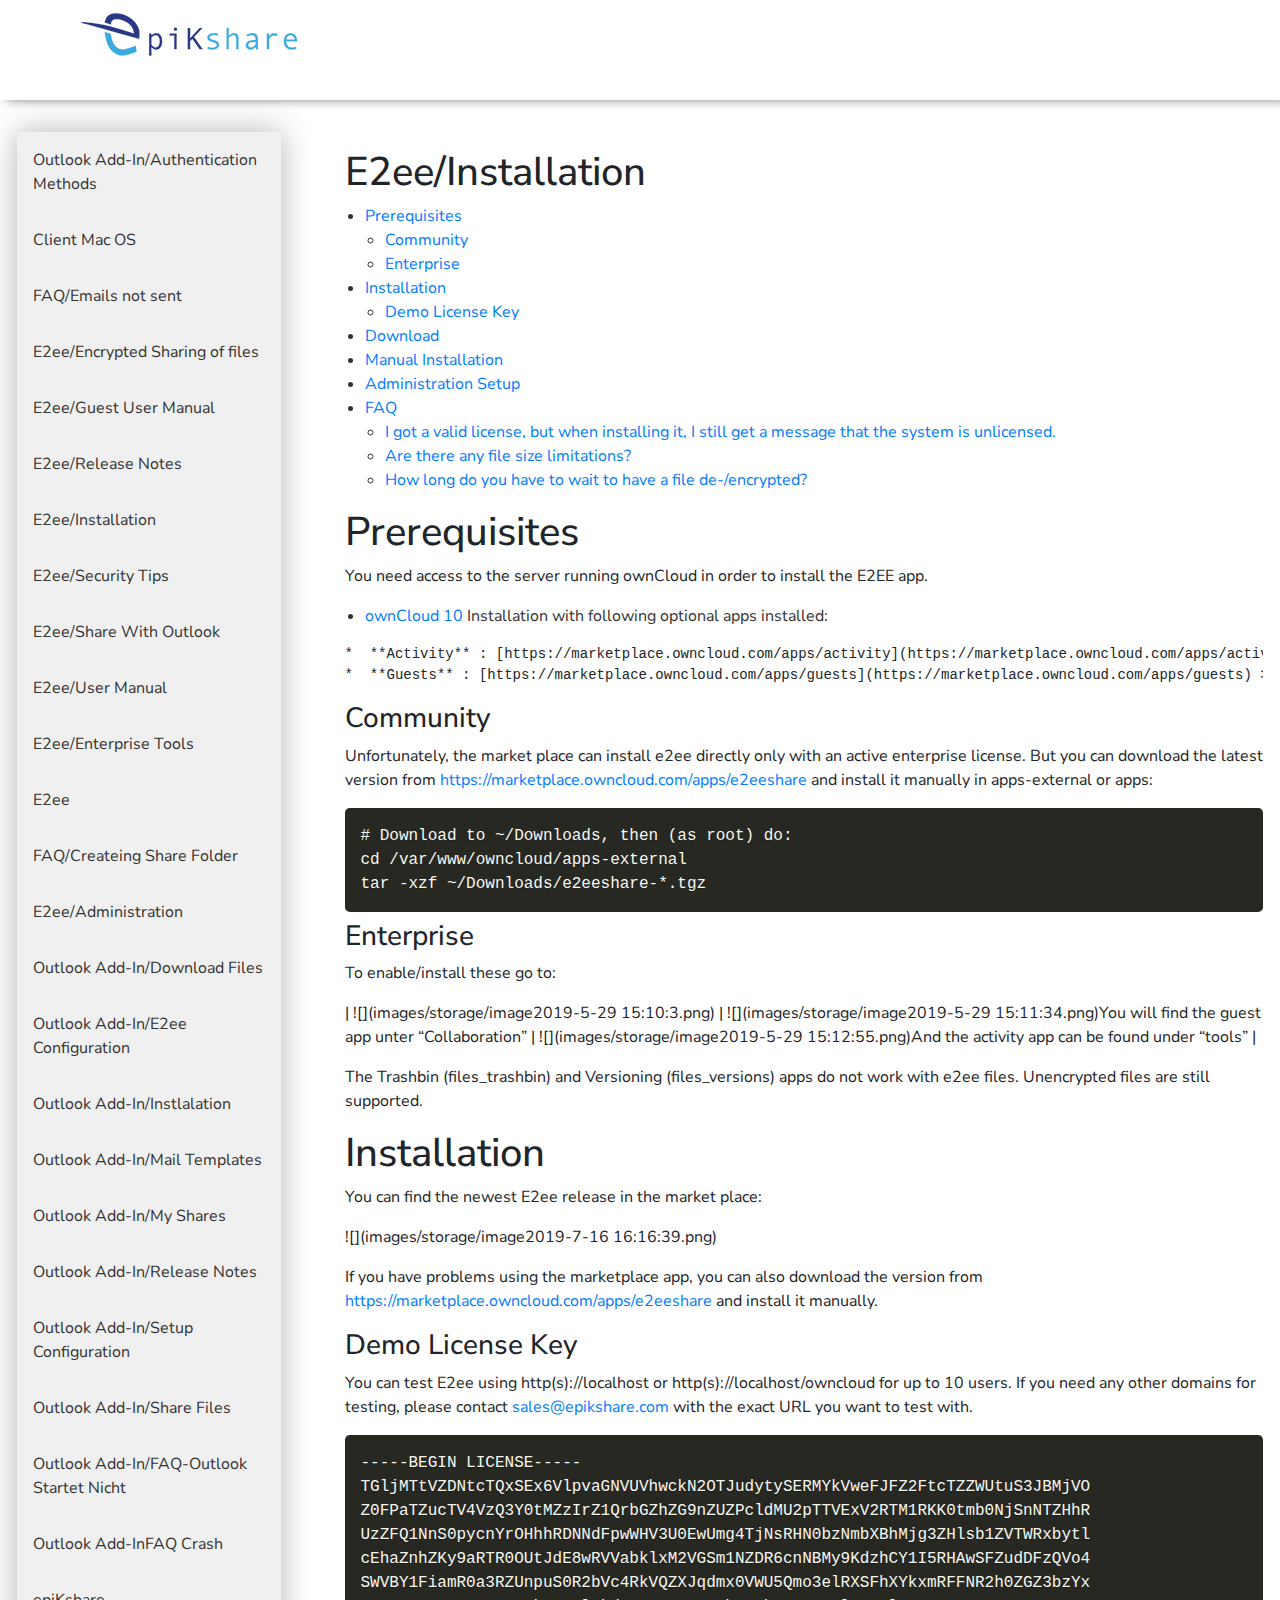
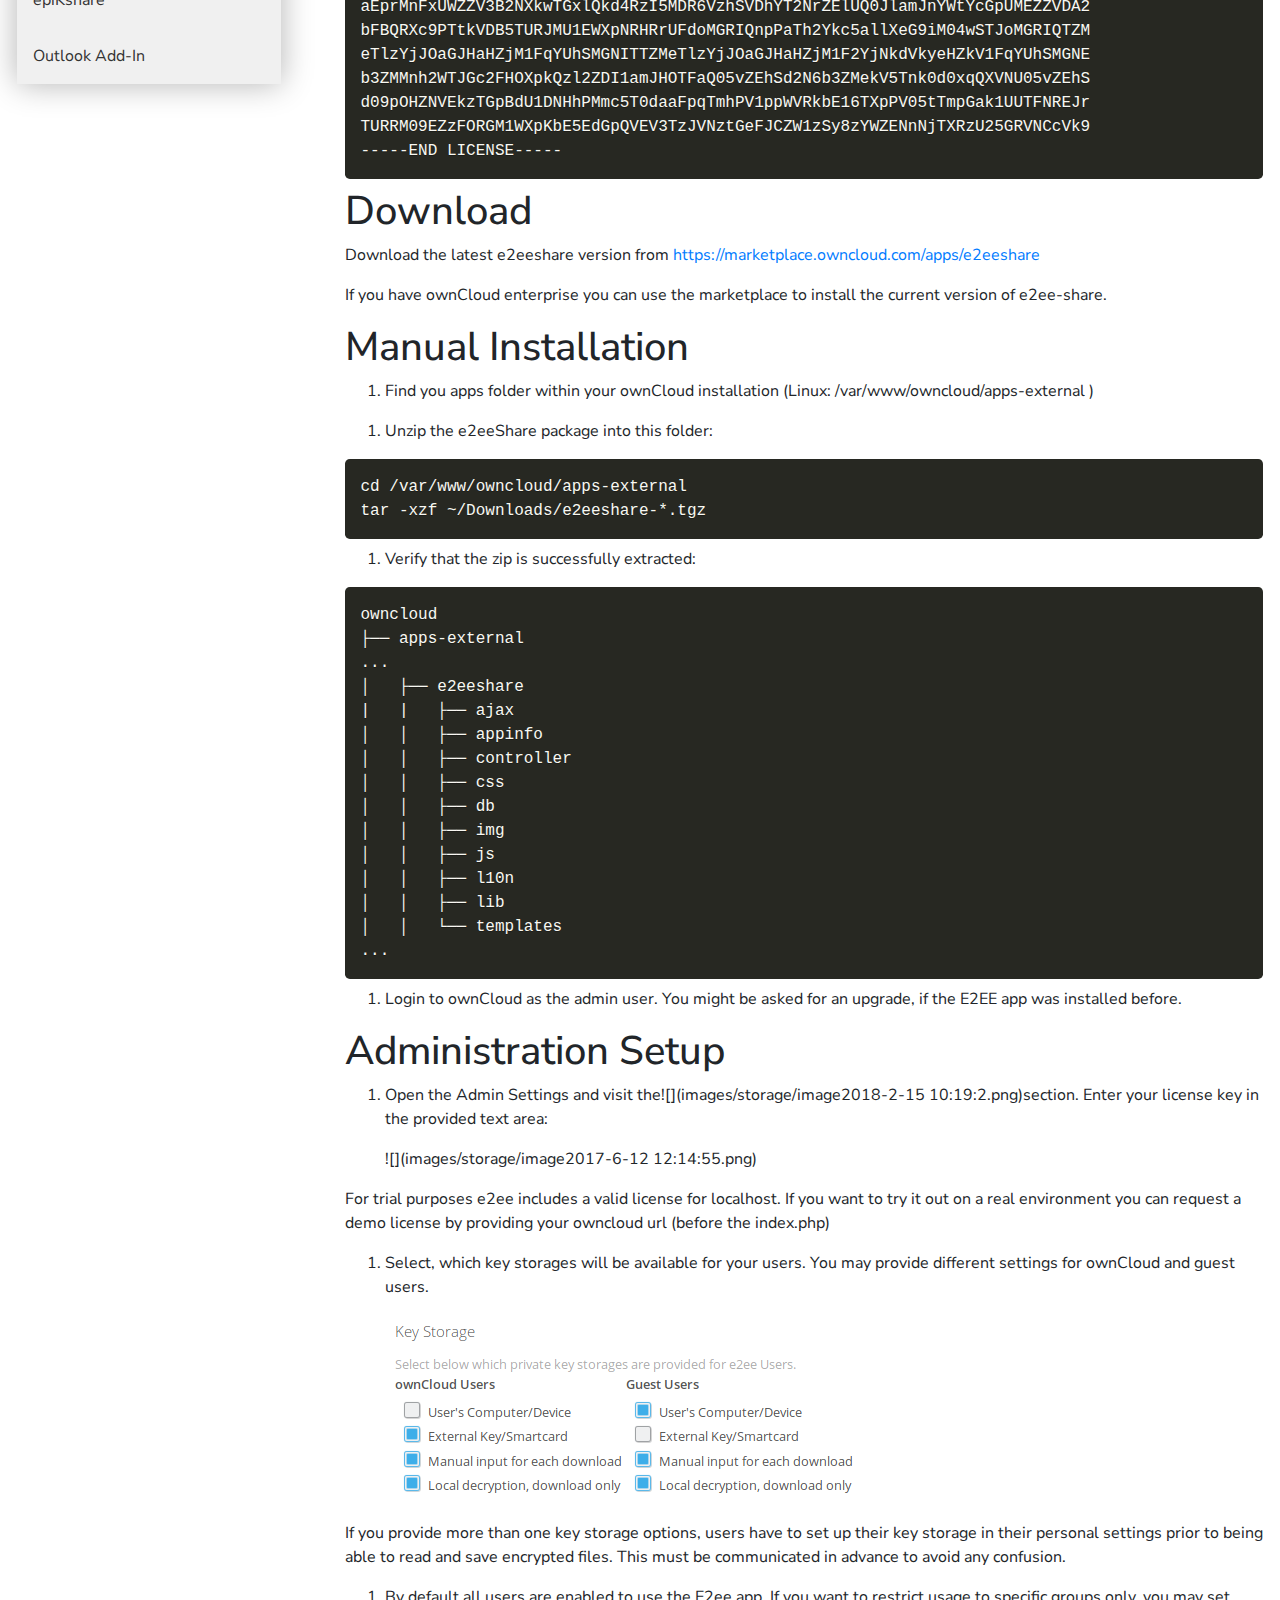
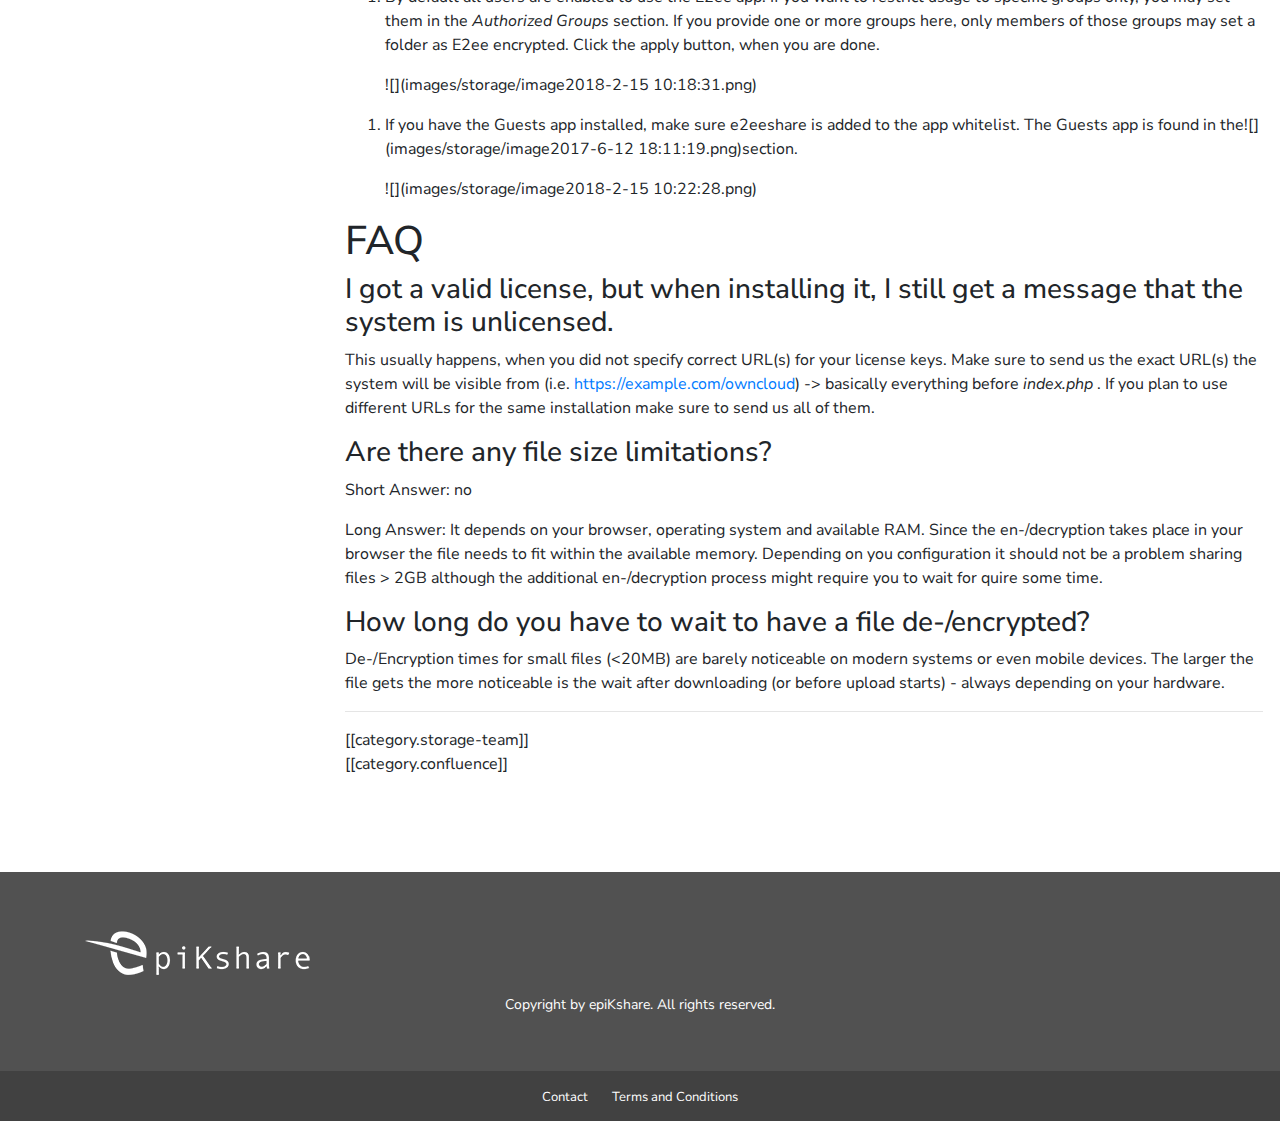
<file: en/E2EE---Installation.html>
<!DOCTYPE html>
<html>
	    <head>
        <meta charset="UTF-8">       
        <meta http-equiv="X-UA-Compatible" content="IE=edge">
        <meta name="viewport" content="width=device-width, initial-scale=1, maximum-scale=1, user-scalable=0">
    
        <title>epiKshare Help - E2ee/Installation</title>
        
        
<link rel="stylesheet" href="../res/bootstrap.min.css">

        
<link rel="stylesheet" href="../res/prism.css">

        
<link rel="stylesheet" href="../res/skin.css">

        
<link rel="stylesheet" href="../res/help.css">


        
<script src="../res/jquery-3.3.1.min.js"></script>

        
<script src="../res/popper.min.js"></script>


        
<script src="../res/bootstrap.min.js"></script>

        
<script src="../res/prism.js"></script>

    <meta name="generator" content="Hexo 5.1.1"></head>


	<body>
		<div id="header">
	<div class="container">
		<div class="row">
			<div class="col-md-12">
				<a target="_blank" rel="noopener" href="http://www.epikshare.com" class="logo">epiKshare</a>
			</div>
		</div>
	</div>
</div>
 
<div id="body" class="container-flex" >

<div class="row">
	<div class="col-md-3">
		<div id="sidenav">

			<ul class="nav flex-column">
				
				<li class="nav-item " ><a class="nav-link" href="../en/Outlook-Add-In---Authentication-Methods.html" title="">Outlook Add-In/Authentication Methods</a></li>
			
				<li class="nav-item " ><a class="nav-link" href="../en/Client-installation-on-Mac-OS.html" title="">Client Mac OS</a></li>
			
				<li class="nav-item " ><a class="nav-link" href="../en/E-Mails-are-not-sent.html" title="">FAQ/Emails  not sent</a></li>
			
				<li class="nav-item " ><a class="nav-link" href="../en/E2EE---Encrypted-Sharing-of-Files.html" title="">E2ee/Encrypted Sharing of files</a></li>
			
				<li class="nav-item " ><a class="nav-link" href="../en/E2EE---Guest-User-Manual.html" title="">E2ee/Guest User Manual</a></li>
			
				<li class="nav-item " ><a class="nav-link" href="../en/E2EE---Release-Notes.html" title="">E2ee/Release Notes</a></li>
			
				<li class="nav-item  active " ><a class="nav-link" href="../en/E2EE---Installation.html" title="">E2ee/Installation</a></li>
			
				<li class="nav-item " ><a class="nav-link" href="../en/E2EE---Security-Tips.html" title="">E2ee/Security Tips</a></li>
			
				<li class="nav-item " ><a class="nav-link" href="../en/E2EE---Share-End-to-End-encrypted-files-via-Microsoft-Outlook-Add-In.html" title="">E2ee/Share With Outlook</a></li>
			
				<li class="nav-item " ><a class="nav-link" href="../en/E2EE---User-Manual.html" title="">E2ee/User Manual</a></li>
			
				<li class="nav-item " ><a class="nav-link" href="../en/E2ee-Enteprise-Tools---Client.html" title="">E2ee/Enterprise Tools</a></li>
			
				<li class="nav-item " ><a class="nav-link" href="../en/End-to-End-Encryption-File-Sharing-App-for-ownCloud---E2EE.html" title="">E2ee</a></li>
			
				<li class="nav-item " ><a class="nav-link" href="../en/Error-creating-the-share-folder.html" title="">FAQ/Createing Share Folder</a></li>
			
				<li class="nav-item " ><a class="nav-link" href="../en/E2EE---Administration.html" title="">E2ee/Administration</a></li>
			
				<li class="nav-item " ><a class="nav-link" href="../en/Outlook-Add-In---Download-Files.html" title="">Outlook Add-In/Download Files</a></li>
			
				<li class="nav-item " ><a class="nav-link" href="../en/Outlook-Add-In---E2ee-Configuration.html" title="">Outlook Add-In/E2ee Configuration</a></li>
			
				<li class="nav-item " ><a class="nav-link" href="../en/Outlook-Add-In---Installation.html" title="">Outlook Add-In/Instlalation</a></li>
			
				<li class="nav-item " ><a class="nav-link" href="../en/Outlook-Add-In---Mail-Templates.html" title="">Outlook Add-In/Mail Templates</a></li>
			
				<li class="nav-item " ><a class="nav-link" href="../en/Outlook-Add-In---My-Outlook-Shares.html" title="">Outlook Add-In/My Shares</a></li>
			
				<li class="nav-item " ><a class="nav-link" href="../en/Outlook-Add-In---Release-Notes.html" title="">Outlook Add-In/Release Notes</a></li>
			
				<li class="nav-item " ><a class="nav-link" href="../en/Outlook-Add-In---Setup-Configuration.html" title="">Outlook Add-In/Setup Configuration</a></li>
			
				<li class="nav-item " ><a class="nav-link" href="../en/Outlook-Add-In---Share-Files.html" title="">Outlook Add-In/Share Files</a></li>
			
				<li class="nav-item " ><a class="nav-link" href="../en/Outlook-add-in-startet-bei-Neustart-nicht.html" title="">Outlook Add-In/FAQ-Outlook Startet Nicht</a></li>
			
				<li class="nav-item " ><a class="nav-link" href="../en/Outlook-crash-by-sending-share.html" title="">Outlook Add-InFAQ Crash</a></li>
			
				<li class="nav-item " ><a class="nav-link" href="../en/epiKshare-Documentation.html" title="">epiKshare</a></li>
			
				<li class="nav-item " ><a class="nav-link" href="../en/ownCloud-epiKshare-Outlook-Add-In.html" title="">Outlook Add-In</a></li>
			
			</ul>
</div>

	</div>
	<div class="col-md-9">
					<h1>E2ee/Installation </h1>
					
		<div class="content">
				<ul>
<li><a href="#prerequisites">Prerequisites</a><ul>
<li><a href="#community">Community</a></li>
<li><a href="#enterprise">Enterprise</a></li>
</ul>
</li>
<li><a href="#installation">Installation</a><ul>
<li><a href="#demo-license-key">Demo License Key</a></li>
</ul>
</li>
<li><a href="#download">Download</a></li>
<li><a href="#manual-installation">Manual Installation</a></li>
<li><a href="#administration-setup">Administration Setup</a></li>
<li><a href="#faq">FAQ</a><ul>
<li><a href="#i-got-a-valid-license,-but-when-installing-it,-i-still-get-a-message-that-the-system-is-unlicensed.">I got a valid license, but when installing it, I still get a message that the system is unlicensed.</a></li>
<li><a href="#are-there-any-file-size-limitations?">Are there any file size limitations?</a></li>
<li><a href="#how-long-do-you-have-to-wait-to-have-a-file-de-/encrypted?">How long do you have to wait to have a file de-/encrypted?</a></li>
</ul>
</li>
</ul>
<h1 id="Prerequisites"><a href="#Prerequisites" class="headerlink" title="Prerequisites"></a>Prerequisites</h1><p>You need access to the server running ownCloud in order to install the E2EE app.</p>
<ul>
<li><a target="_blank" rel="noopener" href="https://owncloud.org/install/">ownCloud 10</a> Installation with following optional apps installed:</li>
</ul>
<pre><code>*  **Activity** : [https://marketplace.owncloud.com/apps/activity](https://marketplace.owncloud.com/apps/activity) - to be able to view E2EE related events in the activity log
*  **Guests** : [https://marketplace.owncloud.com/apps/guests](https://marketplace.owncloud.com/apps/guests) &gt;= 0.5 - to be able to share with guests by email address, i.e. users that do not have an account on the ownCloud Server</code></pre>
<h3 id="Community"><a href="#Community" class="headerlink" title="Community"></a>Community</h3><p>Unfortunately, the market place can install e2ee directly only with an active enterprise license. But you can download the latest version from <a target="_blank" rel="noopener" href="https://marketplace.owncloud.com/apps/e2eeshare">https://marketplace.owncloud.com/apps/e2eeshare</a> and install it manually in apps-external or apps:</p>
<pre class="line-numbers language-none"><code class="language-none"># Download to ~&#x2F;Downloads, then (as root) do:
cd &#x2F;var&#x2F;www&#x2F;owncloud&#x2F;apps-external
tar -xzf ~&#x2F;Downloads&#x2F;e2eeshare-*.tgz</code></pre>



<h3 id="Enterprise"><a href="#Enterprise" class="headerlink" title="Enterprise"></a>Enterprise</h3><p>To enable/install these go to:</p>
<p>| ![](images/storage/image2019-5-29 15:10:3.png) | ![](images/storage/image2019-5-29 15:11:34.png)You will find the guest app unter “Collaboration” | ![](images/storage/image2019-5-29 15:12:55.png)And the activity app can be found under “tools” |</p>
<p>The Trashbin (files_trashbin) and Versioning (files_versions) apps do not work with e2ee files. Unencrypted files are still supported.</p>
<h1 id="Installation"><a href="#Installation" class="headerlink" title="Installation"></a>Installation</h1><p>You can find the newest E2ee release in the market place:</p>
<p>![](images/storage/image2019-7-16 16:16:39.png)</p>
<p>If you have problems using the marketplace app, you can also download the version from <a target="_blank" rel="noopener" href="https://marketplace.owncloud.com/apps/e2eeshare">https://marketplace.owncloud.com/apps/e2eeshare</a> and install it manually.</p>
<h3 id="Demo-License-Key"><a href="#Demo-License-Key" class="headerlink" title="Demo License Key"></a>Demo License Key</h3><p>You can test E2ee using http(s)://localhost or http(s)://localhost/owncloud for up to 10 users. If you need any other domains for testing, please contact <a href="mailto:sales@epikshare.com">sales@epikshare.com</a> with the exact URL you want to test with.</p>
<pre class="line-numbers language-none"><code class="language-none">-----BEGIN LICENSE-----
TGljMTtVZDNtcTQxSEx6VlpvaGNVUVhwckN2OTJudytySERMYkVweFJFZ2FtcTZZWUtuS3JBMjVO
Z0FPaTZucTV4VzQ3Y0tMZzIrZ1QrbGZhZG9nZUZPcldMU2pTTVExV2RTM1RKK0tmb0NjSnNTZHhR
UzZFQ1NnS0pycnYrOHhhRDNNdFpwWHV3U0EwUmg4TjNsRHN0bzNmbXBhMjg3ZHlsb1ZVTWRxbytl
cEhaZnhZKy9aRTR0OUtJdE8wRVVabklxM2VGSm1NZDR6cnNBMy9KdzhCY1I5RHAwSFZudDFzQVo4
SWVBY1FiamR0a3RZUnpuS0R2bVc4RkVQZXJqdmx0VWU5Qmo3elRXSFhXYkxmRFFNR2h0ZGZ3bzYx
aEprMnFxUWZZV3B2NXkwTGxlQkd4RzI5MDR6VzhSVDhYT2NrZElUQ0JlamJnYWtYcGpUMEZZVDA2
bFBQRXc9PTtkVDB5TURJMU1EWXpNRHRrUFdoMGRIQnpPaTh2Ykc5allXeG9iM04wSTJoMGRIQTZM
eTlzYjJOaGJHaHZjM1FqYUhSMGNITTZMeTlzYjJOaGJHaHZjM1F2YjNkdVkyeHZkV1FqYUhSMGNE
b3ZMMnh2WTJGc2FHOXpkQzl2ZDI1amJHOTFaQ05vZEhSd2N6b3ZMekV5Tnk0d0xqQXVNU05vZEhS
d09pOHZNVEkzTGpBdU1DNHhPMmc5T0daaFpqTmhPV1ppWVRkbE16TXpPV05tTmpGak1UUTFNREJr
TURRM09EZzFORGM1WXpKbE5EdGpQVEV3TzJVNztGeFJCZW1zSy8zYWZENnNjTXRzU25GRVNCcVk9
-----END LICENSE-----</code></pre>



<h1 id="Download"><a href="#Download" class="headerlink" title="Download"></a>Download</h1><p>Download the latest e2eeshare version from <a target="_blank" rel="noopener" href="https://marketplace.owncloud.com/apps/e2eeshare">https://marketplace.owncloud.com/apps/e2eeshare</a></p>
<p>If you have ownCloud enterprise you can use the marketplace to install the current version of e2ee-share.</p>
<h1 id="Manual-Installation"><a href="#Manual-Installation" class="headerlink" title="Manual Installation"></a>Manual Installation</h1><ol>
<li>Find you apps folder within your ownCloud installation (Linux: /var/www/owncloud/apps-external )</li>
</ol>
<ol>
<li>Unzip the e2eeShare package into this folder:</li>
</ol>
<pre class="line-numbers language-bash" data-language="bash"><code class="language-bash">cd &#x2F;var&#x2F;www&#x2F;owncloud&#x2F;apps-external
tar -xzf ~&#x2F;Downloads&#x2F;e2eeshare-*.tgz</code></pre>

<ol>
<li>Verify that the zip is successfully extracted:</li>
</ol>
<pre class="line-numbers language-none"><code class="language-none">owncloud
├── apps-external
...
│   ├── e2eeshare
|   |   ├── ajax
│   │   ├── appinfo
│   │   ├── controller
│   │   ├── css
│   │   ├── db
│   │   ├── img
│   │   ├── js
│   │   ├── l10n
│   │   ├── lib
│   │   └── templates
...</code></pre>

<ol>
<li>Login to ownCloud as the admin user. You might be asked for an upgrade, if the E2EE app was installed before.</li>
</ol>
<h1 id="Administration-Setup"><a href="#Administration-Setup" class="headerlink" title="Administration Setup"></a>Administration Setup</h1><ol>
<li><p>Open the Admin Settings and visit the![](images/storage/image2018-2-15 10:19:2.png)section. Enter your license key in the provided text area:</p>
<p> ![](images/storage/image2017-6-12 12:14:55.png)</p>
</li>
</ol>
<p>For trial purposes e2ee includes a valid license for localhost. If you want to try it out on a real environment you can request a demo license by providing your owncloud url (before the index.php)</p>
<ol>
<li><p>Select, which key storages will be available for your users. You may provide different settings for ownCloud and guest users.</p>
<p> <img src="images/storage/Selection_680.png"></p>
</li>
</ol>
<p>If you provide more than one key storage options, users have to set up their key storage in their personal settings prior to being able to read and save encrypted files. This must be communicated in advance to avoid any confusion.</p>
<ol>
<li><p>By default all users are enabled to use the E2ee app. If you want to restrict usage to specific groups only, you may set them in the  <em>Authorized Groups</em>  section. If you provide one or more groups here, only members of those groups may set a folder as E2ee encrypted. Click the apply button, when you are done.</p>
<p> ![](images/storage/image2018-2-15 10:18:31.png)</p>
</li>
</ol>
<ol>
<li><p>If you have the Guests app installed, make sure e2eeshare is added to the app whitelist. The Guests app is found in the![](images/storage/image2017-6-12 18:11:19.png)section.</p>
<p> ![](images/storage/image2018-2-15 10:22:28.png)</p>
</li>
</ol>
<h1 id="FAQ"><a href="#FAQ" class="headerlink" title="FAQ"></a>FAQ</h1><h3 id="I-got-a-valid-license-but-when-installing-it-I-still-get-a-message-that-the-system-is-unlicensed"><a href="#I-got-a-valid-license-but-when-installing-it-I-still-get-a-message-that-the-system-is-unlicensed" class="headerlink" title="I got a valid license, but when installing it, I still get a message that the system is unlicensed."></a>I got a valid license, but when installing it, I still get a message that the system is unlicensed.</h3><p>This usually happens, when you did not specify correct URL(s) for your license keys. Make sure to send us the exact URL(s) the system will be visible from (i.e. <a target="_blank" rel="noopener" href="https://example.com/owncloud">https://example.com/owncloud</a>) -&gt; basically everything before  <em>index.php</em> . If you plan to use different URLs for the same installation make sure to send us all of them.</p>
<h3 id="Are-there-any-file-size-limitations"><a href="#Are-there-any-file-size-limitations" class="headerlink" title="Are there any file size limitations?"></a>Are there any file size limitations?</h3><p>Short Answer: no</p>
<p>Long Answer: It depends on your browser, operating system and available RAM. Since the en-/decryption takes place in your browser the file needs to fit within the available memory. Depending on you configuration it should not be a problem sharing files &gt; 2GB although the additional en-/decryption process might require you to wait for quire some time.</p>
<h3 id="How-long-do-you-have-to-wait-to-have-a-file-de-encrypted"><a href="#How-long-do-you-have-to-wait-to-have-a-file-de-encrypted" class="headerlink" title="How long do you have to wait to have a file de-/encrypted?"></a>How long do you have to wait to have a file de-/encrypted?</h3><p>De-/Encryption times for small files (&lt;20MB) are barely noticeable on modern systems or even mobile devices. The larger the file gets the more noticeable is the wait after downloading (or before upload starts) - always depending on your hardware.</p>
<hr>
<p>[[category.storage-team]]<br>[[category.confluence]] </p>
 
		</div>
	</div>
</div>

</div>
				<div id="bottom">	
	<div class="container">
		<a target="_blank" rel="noopener" href="http://www.epikshare.com" class="logo">epiKshare</a>
		<center><p class="muted">Copyright by epiKshare. All rights reserved.</p></center>
	</div>
</div>
<div id="footer">	
	<div class="container">
		<a target="_blank" rel="noopener" href="https://www.epikshare.com/contact">Contact</a>
		<a target="_blank" rel="noopener" href="https://shop.epikshare.com/legal-agb.html">Terms and Conditions</a>
	</div>
</div>


	</body>
</html>
</file>
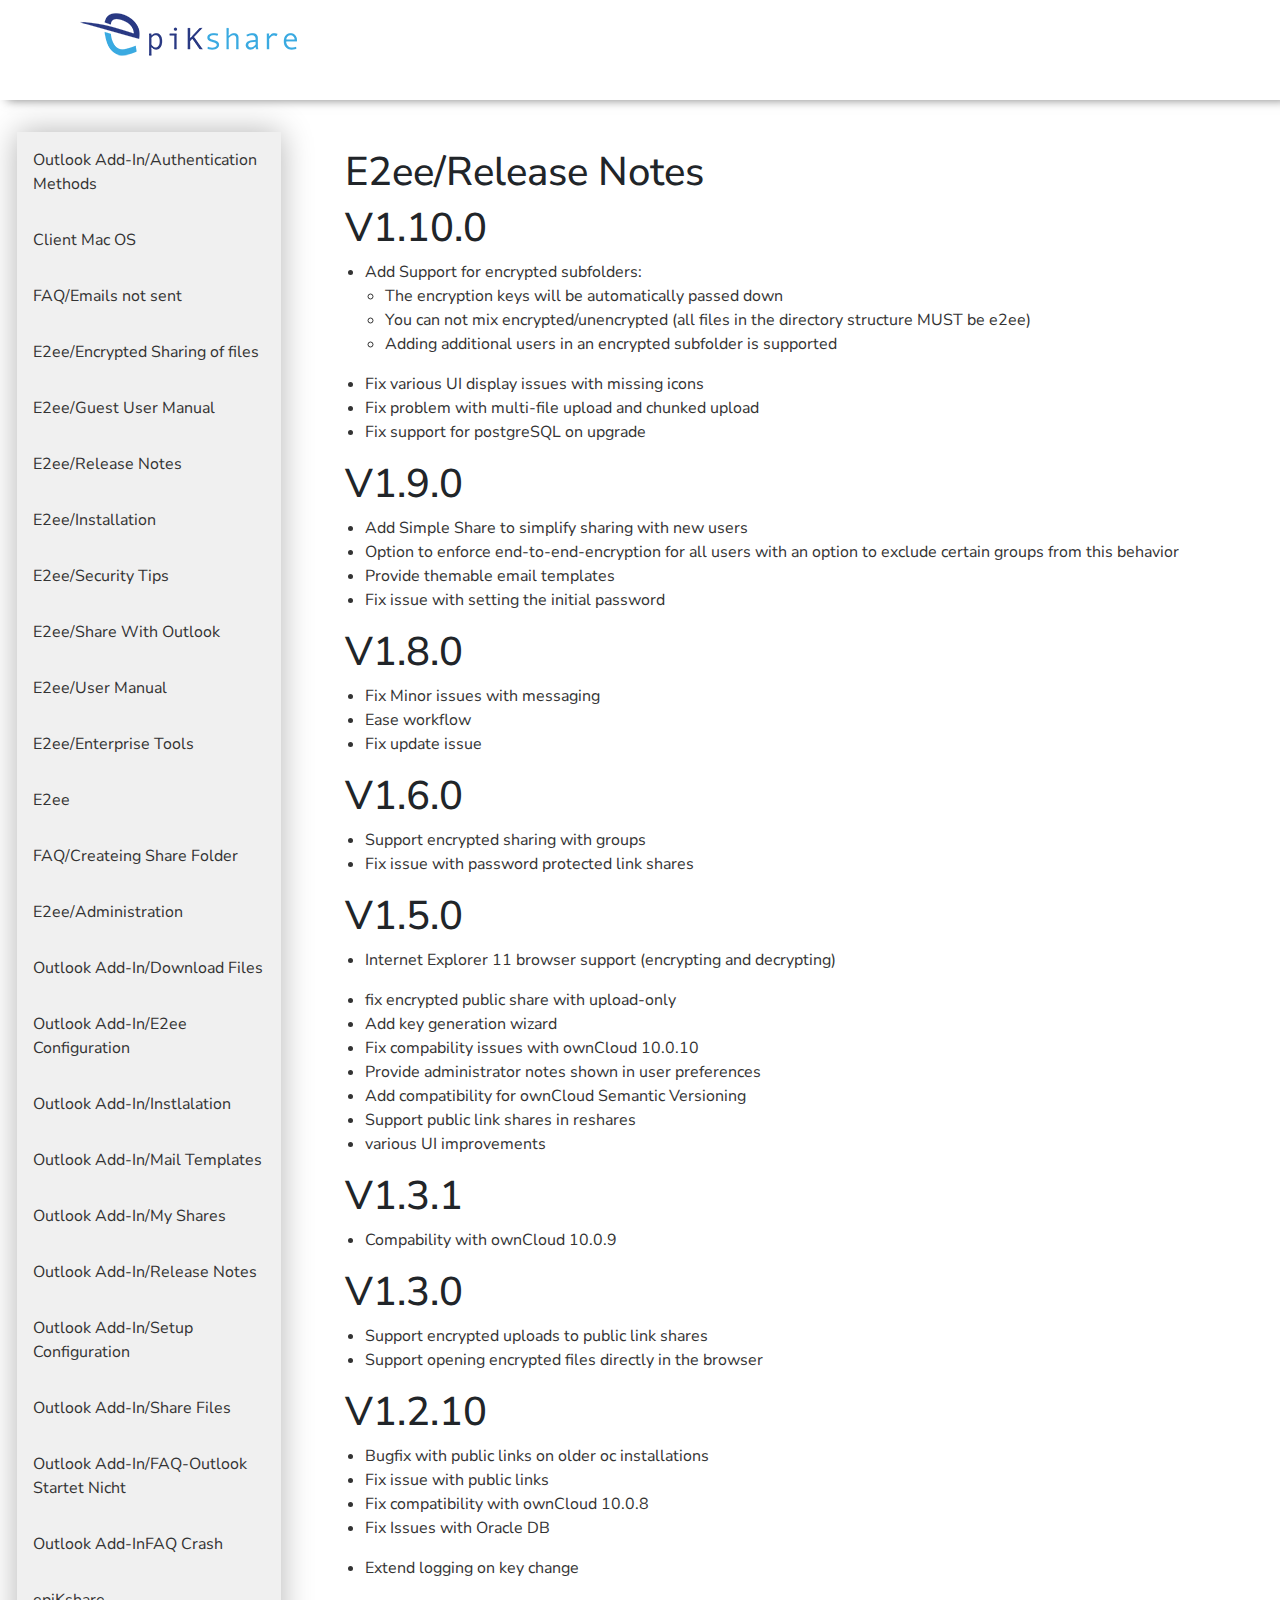
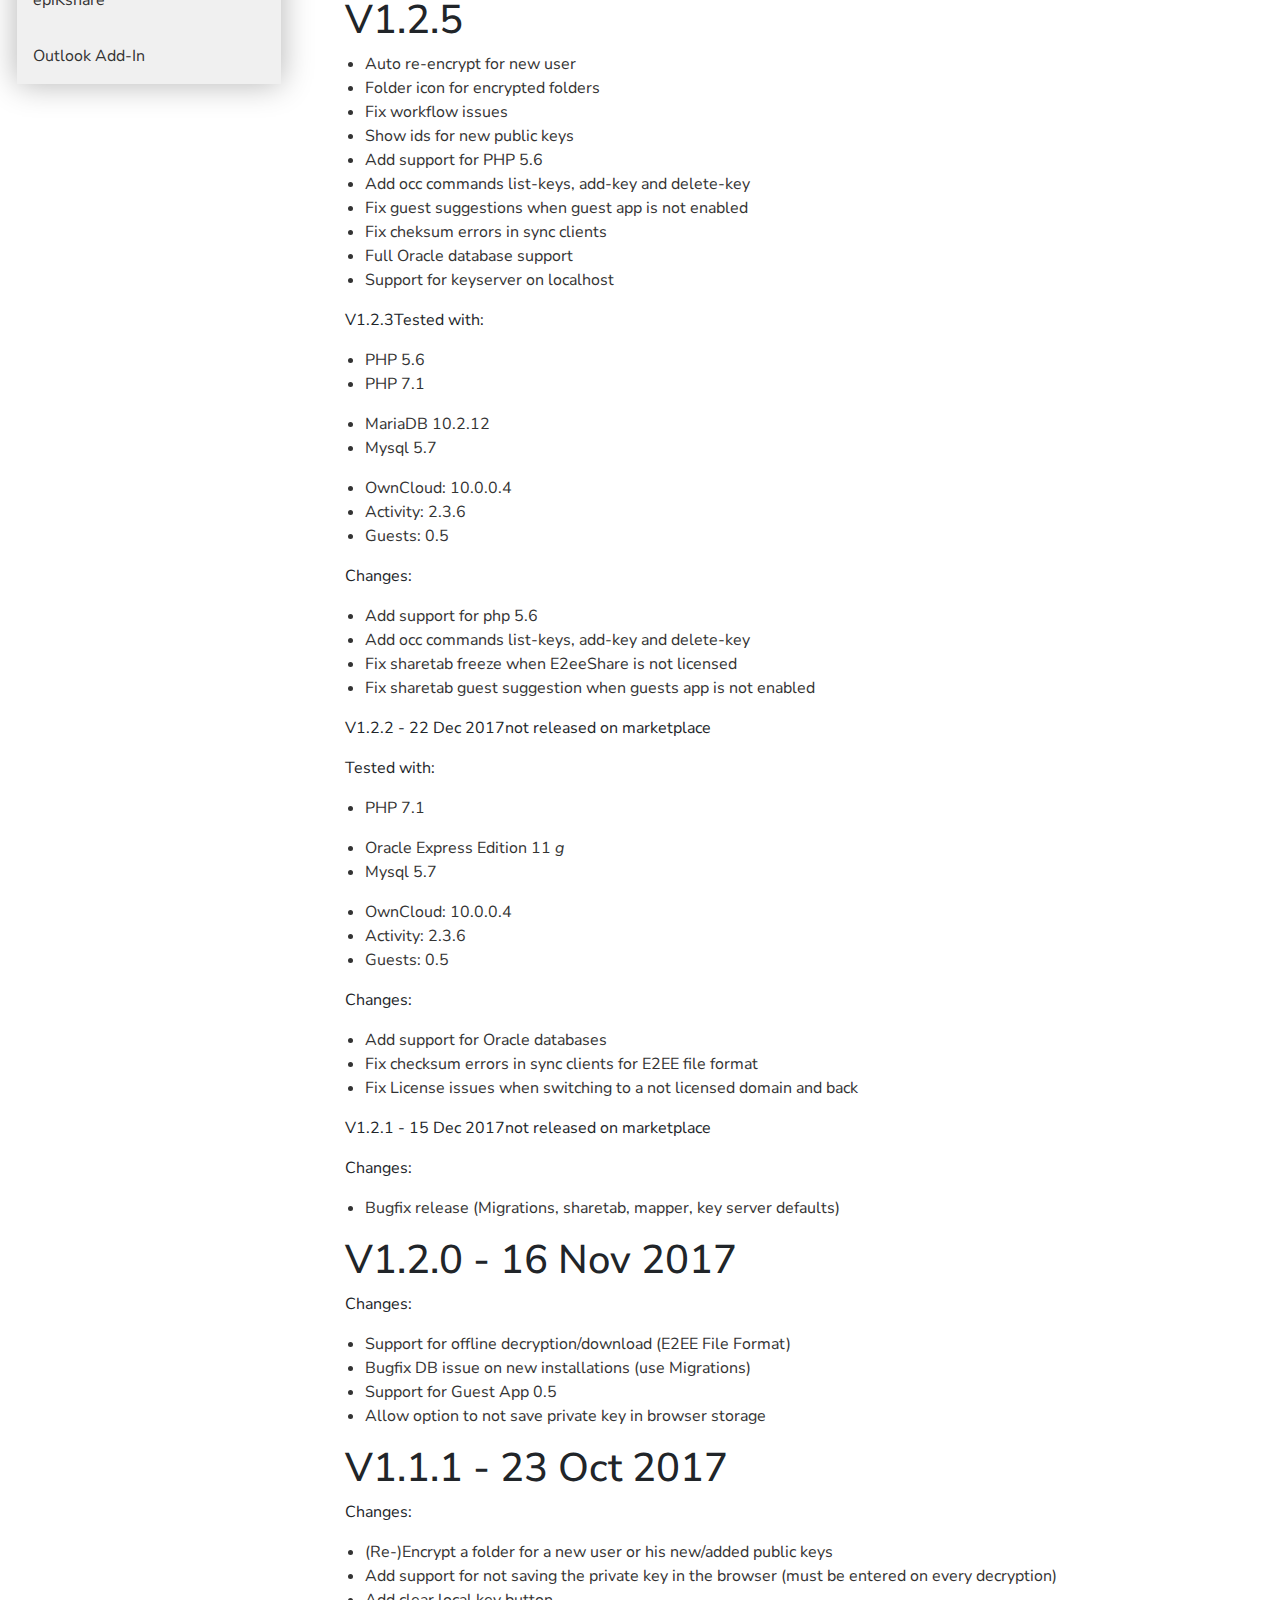
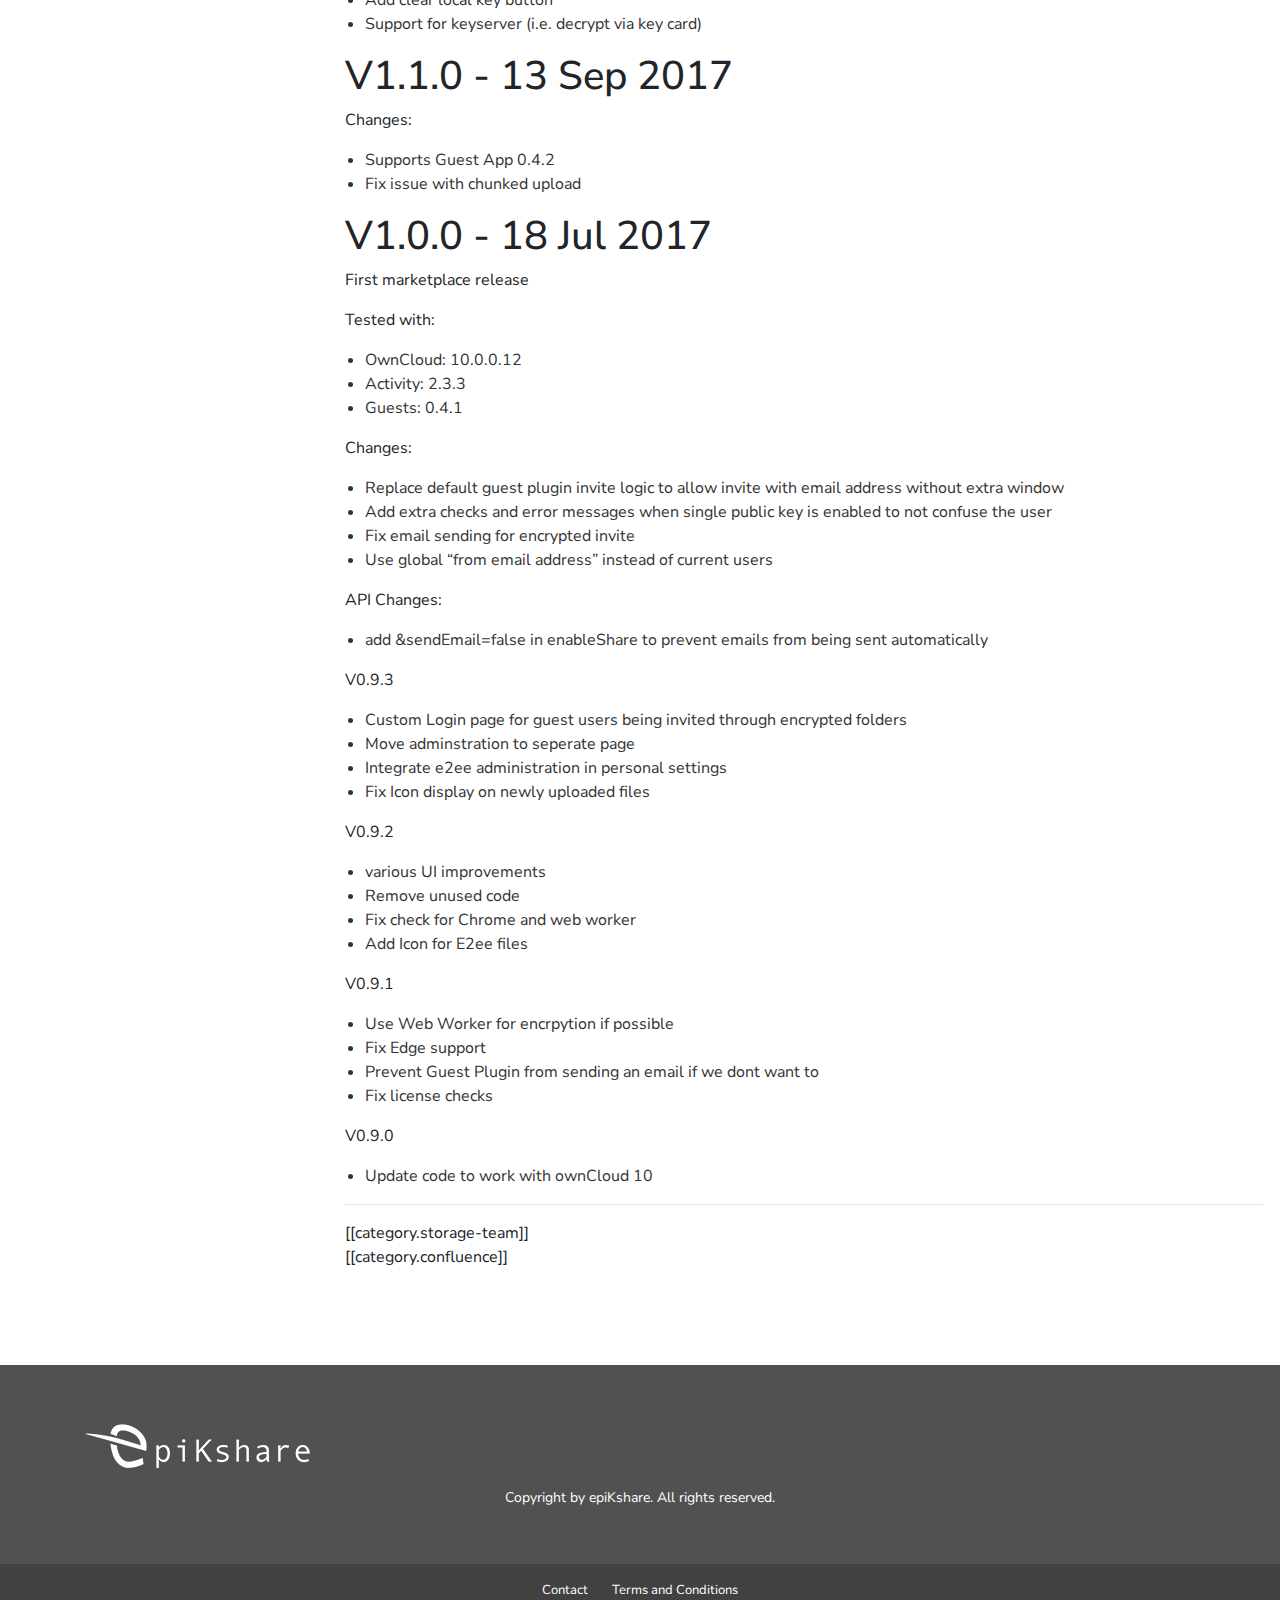
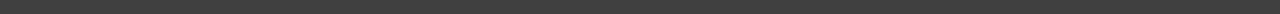
<file: en/E2EE---Release-Notes.html>
<!DOCTYPE html>
<html>
	    <head>
        <meta charset="UTF-8">       
        <meta http-equiv="X-UA-Compatible" content="IE=edge">
        <meta name="viewport" content="width=device-width, initial-scale=1, maximum-scale=1, user-scalable=0">
    
        <title>epiKshare Help - E2ee/Release Notes</title>
        
        
<link rel="stylesheet" href="../res/bootstrap.min.css">

        
<link rel="stylesheet" href="../res/prism.css">

        
<link rel="stylesheet" href="../res/skin.css">

        
<link rel="stylesheet" href="../res/help.css">


        
<script src="../res/jquery-3.3.1.min.js"></script>

        
<script src="../res/popper.min.js"></script>


        
<script src="../res/bootstrap.min.js"></script>

        
<script src="../res/prism.js"></script>

    <meta name="generator" content="Hexo 5.1.1"></head>


	<body>
		<div id="header">
	<div class="container">
		<div class="row">
			<div class="col-md-12">
				<a target="_blank" rel="noopener" href="http://www.epikshare.com" class="logo">epiKshare</a>
			</div>
		</div>
	</div>
</div>
 
<div id="body" class="container-flex" >

<div class="row">
	<div class="col-md-3">
		<div id="sidenav">

			<ul class="nav flex-column">
				
				<li class="nav-item " ><a class="nav-link" href="../en/Outlook-Add-In---Authentication-Methods.html" title="">Outlook Add-In/Authentication Methods</a></li>
			
				<li class="nav-item " ><a class="nav-link" href="../en/Client-installation-on-Mac-OS.html" title="">Client Mac OS</a></li>
			
				<li class="nav-item " ><a class="nav-link" href="../en/E-Mails-are-not-sent.html" title="">FAQ/Emails  not sent</a></li>
			
				<li class="nav-item " ><a class="nav-link" href="../en/E2EE---Encrypted-Sharing-of-Files.html" title="">E2ee/Encrypted Sharing of files</a></li>
			
				<li class="nav-item " ><a class="nav-link" href="../en/E2EE---Guest-User-Manual.html" title="">E2ee/Guest User Manual</a></li>
			
				<li class="nav-item  active " ><a class="nav-link" href="../en/E2EE---Release-Notes.html" title="">E2ee/Release Notes</a></li>
			
				<li class="nav-item " ><a class="nav-link" href="../en/E2EE---Installation.html" title="">E2ee/Installation</a></li>
			
				<li class="nav-item " ><a class="nav-link" href="../en/E2EE---Security-Tips.html" title="">E2ee/Security Tips</a></li>
			
				<li class="nav-item " ><a class="nav-link" href="../en/E2EE---Share-End-to-End-encrypted-files-via-Microsoft-Outlook-Add-In.html" title="">E2ee/Share With Outlook</a></li>
			
				<li class="nav-item " ><a class="nav-link" href="../en/E2EE---User-Manual.html" title="">E2ee/User Manual</a></li>
			
				<li class="nav-item " ><a class="nav-link" href="../en/E2ee-Enteprise-Tools---Client.html" title="">E2ee/Enterprise Tools</a></li>
			
				<li class="nav-item " ><a class="nav-link" href="../en/End-to-End-Encryption-File-Sharing-App-for-ownCloud---E2EE.html" title="">E2ee</a></li>
			
				<li class="nav-item " ><a class="nav-link" href="../en/Error-creating-the-share-folder.html" title="">FAQ/Createing Share Folder</a></li>
			
				<li class="nav-item " ><a class="nav-link" href="../en/E2EE---Administration.html" title="">E2ee/Administration</a></li>
			
				<li class="nav-item " ><a class="nav-link" href="../en/Outlook-Add-In---Download-Files.html" title="">Outlook Add-In/Download Files</a></li>
			
				<li class="nav-item " ><a class="nav-link" href="../en/Outlook-Add-In---E2ee-Configuration.html" title="">Outlook Add-In/E2ee Configuration</a></li>
			
				<li class="nav-item " ><a class="nav-link" href="../en/Outlook-Add-In---Installation.html" title="">Outlook Add-In/Instlalation</a></li>
			
				<li class="nav-item " ><a class="nav-link" href="../en/Outlook-Add-In---Mail-Templates.html" title="">Outlook Add-In/Mail Templates</a></li>
			
				<li class="nav-item " ><a class="nav-link" href="../en/Outlook-Add-In---My-Outlook-Shares.html" title="">Outlook Add-In/My Shares</a></li>
			
				<li class="nav-item " ><a class="nav-link" href="../en/Outlook-Add-In---Release-Notes.html" title="">Outlook Add-In/Release Notes</a></li>
			
				<li class="nav-item " ><a class="nav-link" href="../en/Outlook-Add-In---Setup-Configuration.html" title="">Outlook Add-In/Setup Configuration</a></li>
			
				<li class="nav-item " ><a class="nav-link" href="../en/Outlook-Add-In---Share-Files.html" title="">Outlook Add-In/Share Files</a></li>
			
				<li class="nav-item " ><a class="nav-link" href="../en/Outlook-add-in-startet-bei-Neustart-nicht.html" title="">Outlook Add-In/FAQ-Outlook Startet Nicht</a></li>
			
				<li class="nav-item " ><a class="nav-link" href="../en/Outlook-crash-by-sending-share.html" title="">Outlook Add-InFAQ Crash</a></li>
			
				<li class="nav-item " ><a class="nav-link" href="../en/epiKshare-Documentation.html" title="">epiKshare</a></li>
			
				<li class="nav-item " ><a class="nav-link" href="../en/ownCloud-epiKshare-Outlook-Add-In.html" title="">Outlook Add-In</a></li>
			
			</ul>
</div>

	</div>
	<div class="col-md-9">
					<h1>E2ee/Release Notes </h1>
					
		<div class="content">
				<h1 id="V1-10-0"><a href="#V1-10-0" class="headerlink" title="V1.10.0"></a>V1.10.0</h1><ul>
<li>Add Support for encrypted subfolders:<ul>
<li>The encryption keys will be automatically passed down</li>
<li>You can not mix encrypted/unencrypted (all files in the directory structure MUST be e2ee)</li>
<li>Adding additional users in an encrypted subfolder is supported</li>
</ul>
</li>
</ul>
<ul>
<li>Fix various UI display issues with missing icons </li>
<li>Fix problem with multi-file upload and chunked upload</li>
<li>Fix support for postgreSQL on upgrade</li>
</ul>
<h1 id="V1-9-0"><a href="#V1-9-0" class="headerlink" title="V1.9.0"></a>V1.9.0</h1><ul>
<li>Add Simple Share to simplify sharing with new users</li>
<li>Option to enforce end-to-end-encryption for all users with an option to exclude certain groups from this behavior</li>
<li>Provide themable email templates</li>
<li>Fix issue with setting the initial password</li>
</ul>
<h1 id="V1-8-0"><a href="#V1-8-0" class="headerlink" title="V1.8.0"></a>V1.8.0</h1><ul>
<li>Fix Minor issues with messaging</li>
<li>Ease workflow</li>
<li>Fix update issue</li>
</ul>
<h1 id="V1-6-0"><a href="#V1-6-0" class="headerlink" title="V1.6.0"></a>V1.6.0</h1><ul>
<li>Support encrypted sharing with groups</li>
<li>Fix issue with password protected link shares</li>
</ul>
<h1 id="V1-5-0"><a href="#V1-5-0" class="headerlink" title="V1.5.0"></a>V1.5.0</h1><ul>
<li>Internet Explorer 11 browser support (encrypting and decrypting)</li>
</ul>
<ul>
<li>fix encrypted public share with upload-only</li>
<li>Add key generation wizard</li>
<li>Fix compability issues with ownCloud 10.0.10</li>
<li>Provide administrator notes shown in user preferences</li>
<li>Add compatibility for ownCloud Semantic Versioning</li>
<li>Support public link shares in reshares</li>
<li>various UI improvements</li>
</ul>
<h1 id="V1-3-1"><a href="#V1-3-1" class="headerlink" title="V1.3.1"></a>V1.3.1</h1><ul>
<li>Compability with ownCloud 10.0.9</li>
</ul>
<h1 id="V1-3-0"><a href="#V1-3-0" class="headerlink" title="V1.3.0"></a>V1.3.0</h1><ul>
<li>Support encrypted uploads to public link shares</li>
<li>Support opening encrypted files directly in the browser</li>
</ul>
<h1 id="V1-2-10"><a href="#V1-2-10" class="headerlink" title="V1.2.10"></a>V1.2.10</h1><ul>
<li>Bugfix with public links on older oc installations</li>
<li>Fix issue with public links</li>
<li>Fix compatibility with ownCloud 10.0.8</li>
<li>Fix Issues with Oracle DB</li>
</ul>
<ul>
<li>Extend logging on key change</li>
</ul>
<h1 id="V1-2-5"><a href="#V1-2-5" class="headerlink" title="V1.2.5"></a>V1.2.5</h1><ul>
<li>Auto re-encrypt for new user</li>
<li>Folder icon for encrypted folders</li>
<li>Fix workflow issues</li>
<li>Show ids for new public keys</li>
<li>Add support for PHP 5.6</li>
<li>Add occ commands list-keys, add-key and delete-key</li>
<li>Fix guest suggestions when guest app is not enabled</li>
<li>Fix cheksum errors in sync clients</li>
<li>Full Oracle database support</li>
<li>Support for keyserver on localhost</li>
</ul>
<p>V1.2.3Tested with:</p>
<ul>
<li>PHP 5.6</li>
<li>PHP 7.1</li>
</ul>
<ul>
<li>MariaDB 10.2.12</li>
<li>Mysql 5.7</li>
</ul>
<ul>
<li>OwnCloud: 10.0.0.4</li>
<li>Activity: 2.3.6</li>
<li>Guests: 0.5</li>
</ul>
<p>Changes:</p>
<ul>
<li>Add support for php 5.6</li>
<li>Add occ commands list-keys, add-key and delete-key</li>
<li>Fix sharetab freeze when E2eeShare is not licensed</li>
<li>Fix sharetab guest suggestion when guests app is not enabled</li>
</ul>
<p>V1.2.2 - 22 Dec 2017not released on marketplace</p>
<p>Tested with:</p>
<ul>
<li>PHP 7.1</li>
</ul>
<ul>
<li>Oracle Express Edition 11 <em>g</em> </li>
<li>Mysql 5.7</li>
</ul>
<ul>
<li>OwnCloud: 10.0.0.4</li>
<li>Activity: 2.3.6</li>
<li>Guests: 0.5</li>
</ul>
<p>Changes:</p>
<ul>
<li>Add support for Oracle databases</li>
<li>Fix checksum errors in sync clients for E2EE file format</li>
<li>Fix License issues when switching to a not licensed domain and back</li>
</ul>
<p>V1.2.1 - 15 Dec 2017not released on marketplace</p>
<p>Changes:</p>
<ul>
<li>Bugfix release (Migrations, sharetab, mapper, key server defaults)</li>
</ul>
<h1 id="V1-2-0-16-Nov-2017"><a href="#V1-2-0-16-Nov-2017" class="headerlink" title="V1.2.0 - 16 Nov 2017"></a>V1.2.0 - 16 Nov 2017</h1><p>Changes:</p>
<ul>
<li>Support for offline decryption/download (E2EE File Format)</li>
<li>Bugfix DB issue on new installations (use Migrations)</li>
<li>Support for Guest App 0.5</li>
<li>Allow option to not save private key in browser storage</li>
</ul>
<h1 id="V1-1-1-23-Oct-2017"><a href="#V1-1-1-23-Oct-2017" class="headerlink" title="V1.1.1 - 23 Oct 2017"></a>V1.1.1 - 23 Oct 2017</h1><p>Changes:</p>
<ul>
<li>(Re-)Encrypt a folder for a new user or his new/added public keys</li>
<li>Add support for not saving the private key in the browser (must be entered on every decryption)</li>
<li>Add clear local key button</li>
<li>Support for keyserver (i.e. decrypt via key card)</li>
</ul>
<h1 id="V1-1-0-13-Sep-2017"><a href="#V1-1-0-13-Sep-2017" class="headerlink" title="V1.1.0 - 13 Sep 2017"></a>V1.1.0 - 13 Sep 2017</h1><p>Changes:</p>
<ul>
<li>Supports Guest App 0.4.2</li>
<li>Fix issue with chunked upload</li>
</ul>
<h1 id="V1-0-0-18-Jul-2017"><a href="#V1-0-0-18-Jul-2017" class="headerlink" title="V1.0.0 - 18 Jul 2017"></a>V1.0.0 - 18 Jul 2017</h1><p>First marketplace release</p>
<p>Tested with:</p>
<ul>
<li>OwnCloud: 10.0.0.12</li>
<li>Activity: 2.3.3</li>
<li>Guests: 0.4.1</li>
</ul>
<p>Changes:</p>
<ul>
<li>Replace default guest plugin invite logic to allow invite with email address without extra window</li>
<li>Add extra checks and error messages when single public key is enabled to not confuse the user</li>
<li>Fix email sending for encrypted invite</li>
<li>Use global “from email address” instead of current users</li>
</ul>
<p>API Changes:</p>
<ul>
<li>add &amp;sendEmail=false in enableShare to prevent emails from being sent automatically</li>
</ul>
<p>V0.9.3</p>
<ul>
<li>Custom Login page for guest users being invited through encrypted folders</li>
<li>Move adminstration to seperate page</li>
<li>Integrate e2ee administration  in personal settings</li>
<li>Fix Icon display on newly uploaded files</li>
</ul>
<p>V0.9.2</p>
<ul>
<li>various UI improvements</li>
<li>Remove unused code</li>
<li>Fix check for Chrome and web worker</li>
<li>Add Icon for E2ee files</li>
</ul>
<p>V0.9.1</p>
<ul>
<li>Use Web Worker for encrpytion if possible</li>
<li>Fix Edge support</li>
<li>Prevent Guest Plugin from sending an email if we dont want to</li>
<li>Fix license checks</li>
</ul>
<p>V0.9.0</p>
<ul>
<li>Update code to work with ownCloud 10</li>
</ul>
<hr>
<p>[[category.storage-team]]<br>[[category.confluence]] </p>
 
		</div>
	</div>
</div>

</div>
				<div id="bottom">	
	<div class="container">
		<a target="_blank" rel="noopener" href="http://www.epikshare.com" class="logo">epiKshare</a>
		<center><p class="muted">Copyright by epiKshare. All rights reserved.</p></center>
	</div>
</div>
<div id="footer">	
	<div class="container">
		<a target="_blank" rel="noopener" href="https://www.epikshare.com/contact">Contact</a>
		<a target="_blank" rel="noopener" href="https://shop.epikshare.com/legal-agb.html">Terms and Conditions</a>
	</div>
</div>


	</body>
</html>
</file>
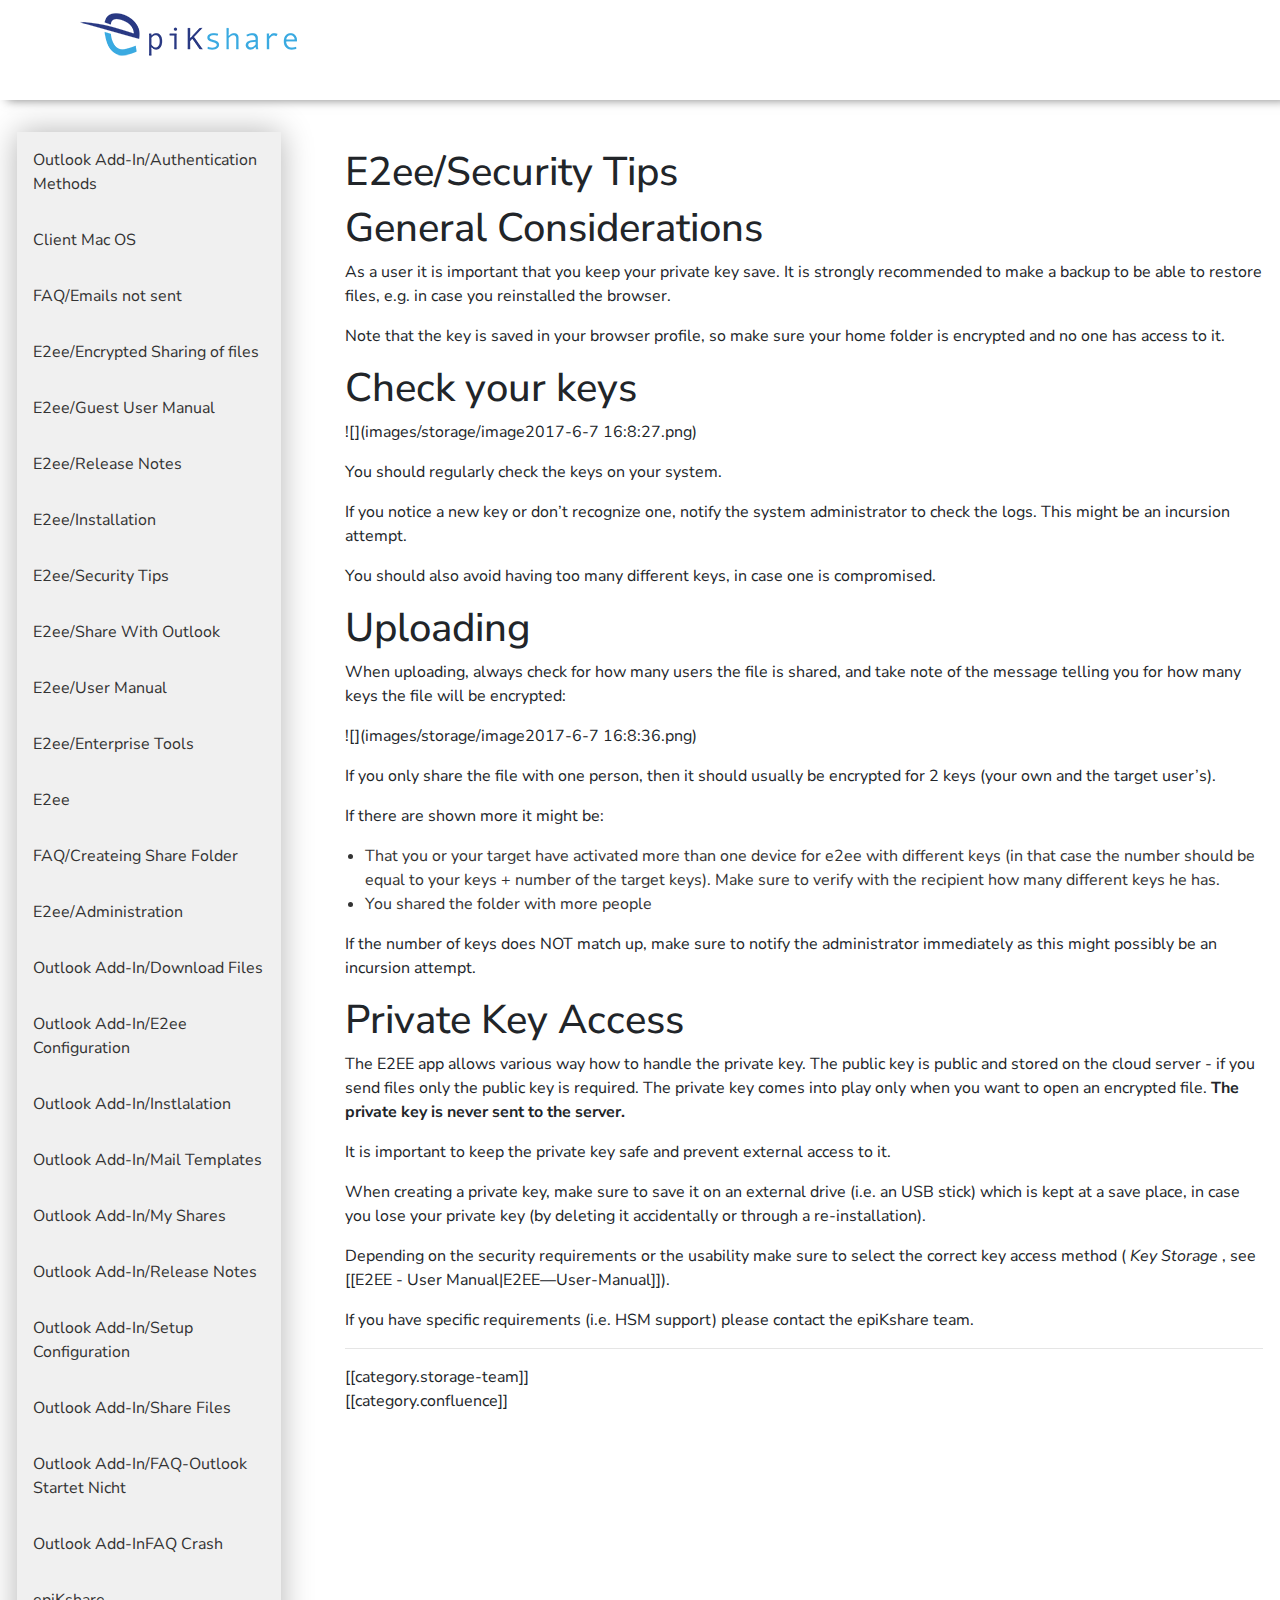
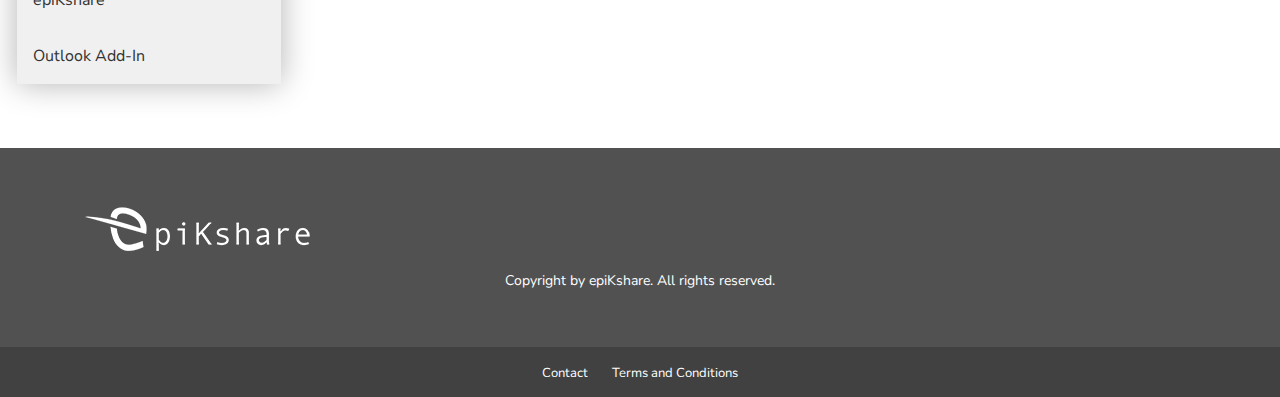
<file: en/E2EE---Security-Tips.html>
<!DOCTYPE html>
<html>
	    <head>
        <meta charset="UTF-8">       
        <meta http-equiv="X-UA-Compatible" content="IE=edge">
        <meta name="viewport" content="width=device-width, initial-scale=1, maximum-scale=1, user-scalable=0">
    
        <title>epiKshare Help - E2ee/Security Tips</title>
        
        
<link rel="stylesheet" href="../res/bootstrap.min.css">

        
<link rel="stylesheet" href="../res/prism.css">

        
<link rel="stylesheet" href="../res/skin.css">

        
<link rel="stylesheet" href="../res/help.css">


        
<script src="../res/jquery-3.3.1.min.js"></script>

        
<script src="../res/popper.min.js"></script>


        
<script src="../res/bootstrap.min.js"></script>

        
<script src="../res/prism.js"></script>

    <meta name="generator" content="Hexo 5.1.1"></head>


	<body>
		<div id="header">
	<div class="container">
		<div class="row">
			<div class="col-md-12">
				<a target="_blank" rel="noopener" href="http://www.epikshare.com" class="logo">epiKshare</a>
			</div>
		</div>
	</div>
</div>
 
<div id="body" class="container-flex" >

<div class="row">
	<div class="col-md-3">
		<div id="sidenav">

			<ul class="nav flex-column">
				
				<li class="nav-item " ><a class="nav-link" href="../en/Outlook-Add-In---Authentication-Methods.html" title="">Outlook Add-In/Authentication Methods</a></li>
			
				<li class="nav-item " ><a class="nav-link" href="../en/Client-installation-on-Mac-OS.html" title="">Client Mac OS</a></li>
			
				<li class="nav-item " ><a class="nav-link" href="../en/E-Mails-are-not-sent.html" title="">FAQ/Emails  not sent</a></li>
			
				<li class="nav-item " ><a class="nav-link" href="../en/E2EE---Encrypted-Sharing-of-Files.html" title="">E2ee/Encrypted Sharing of files</a></li>
			
				<li class="nav-item " ><a class="nav-link" href="../en/E2EE---Guest-User-Manual.html" title="">E2ee/Guest User Manual</a></li>
			
				<li class="nav-item " ><a class="nav-link" href="../en/E2EE---Release-Notes.html" title="">E2ee/Release Notes</a></li>
			
				<li class="nav-item " ><a class="nav-link" href="../en/E2EE---Installation.html" title="">E2ee/Installation</a></li>
			
				<li class="nav-item  active " ><a class="nav-link" href="../en/E2EE---Security-Tips.html" title="">E2ee/Security Tips</a></li>
			
				<li class="nav-item " ><a class="nav-link" href="../en/E2EE---Share-End-to-End-encrypted-files-via-Microsoft-Outlook-Add-In.html" title="">E2ee/Share With Outlook</a></li>
			
				<li class="nav-item " ><a class="nav-link" href="../en/E2EE---User-Manual.html" title="">E2ee/User Manual</a></li>
			
				<li class="nav-item " ><a class="nav-link" href="../en/E2ee-Enteprise-Tools---Client.html" title="">E2ee/Enterprise Tools</a></li>
			
				<li class="nav-item " ><a class="nav-link" href="../en/End-to-End-Encryption-File-Sharing-App-for-ownCloud---E2EE.html" title="">E2ee</a></li>
			
				<li class="nav-item " ><a class="nav-link" href="../en/Error-creating-the-share-folder.html" title="">FAQ/Createing Share Folder</a></li>
			
				<li class="nav-item " ><a class="nav-link" href="../en/E2EE---Administration.html" title="">E2ee/Administration</a></li>
			
				<li class="nav-item " ><a class="nav-link" href="../en/Outlook-Add-In---Download-Files.html" title="">Outlook Add-In/Download Files</a></li>
			
				<li class="nav-item " ><a class="nav-link" href="../en/Outlook-Add-In---E2ee-Configuration.html" title="">Outlook Add-In/E2ee Configuration</a></li>
			
				<li class="nav-item " ><a class="nav-link" href="../en/Outlook-Add-In---Installation.html" title="">Outlook Add-In/Instlalation</a></li>
			
				<li class="nav-item " ><a class="nav-link" href="../en/Outlook-Add-In---Mail-Templates.html" title="">Outlook Add-In/Mail Templates</a></li>
			
				<li class="nav-item " ><a class="nav-link" href="../en/Outlook-Add-In---My-Outlook-Shares.html" title="">Outlook Add-In/My Shares</a></li>
			
				<li class="nav-item " ><a class="nav-link" href="../en/Outlook-Add-In---Release-Notes.html" title="">Outlook Add-In/Release Notes</a></li>
			
				<li class="nav-item " ><a class="nav-link" href="../en/Outlook-Add-In---Setup-Configuration.html" title="">Outlook Add-In/Setup Configuration</a></li>
			
				<li class="nav-item " ><a class="nav-link" href="../en/Outlook-Add-In---Share-Files.html" title="">Outlook Add-In/Share Files</a></li>
			
				<li class="nav-item " ><a class="nav-link" href="../en/Outlook-add-in-startet-bei-Neustart-nicht.html" title="">Outlook Add-In/FAQ-Outlook Startet Nicht</a></li>
			
				<li class="nav-item " ><a class="nav-link" href="../en/Outlook-crash-by-sending-share.html" title="">Outlook Add-InFAQ Crash</a></li>
			
				<li class="nav-item " ><a class="nav-link" href="../en/epiKshare-Documentation.html" title="">epiKshare</a></li>
			
				<li class="nav-item " ><a class="nav-link" href="../en/ownCloud-epiKshare-Outlook-Add-In.html" title="">Outlook Add-In</a></li>
			
			</ul>
</div>

	</div>
	<div class="col-md-9">
					<h1>E2ee/Security Tips </h1>
					
		<div class="content">
				<h1 id="General-Considerations"><a href="#General-Considerations" class="headerlink" title="General Considerations"></a>General Considerations</h1><p>As a user it is important that you keep your private key save. It is strongly recommended to make a backup to be able to restore files, e.g. in case you reinstalled the browser.</p>
<p>Note that the key is saved in your browser profile, so make sure your home folder is encrypted and no one has access to it.</p>
<h1 id="Check-your-keys"><a href="#Check-your-keys" class="headerlink" title="Check your keys"></a>Check your keys</h1><p>![](images/storage/image2017-6-7 16:8:27.png)</p>
<p>You should regularly check the keys on your system.</p>
<p>If you notice a new key or don’t recognize one, notify the system administrator to check the logs. This might be an incursion attempt.</p>
<p>You should also avoid having too many different keys, in case one is compromised.</p>
<h1 id="Uploading"><a href="#Uploading" class="headerlink" title="Uploading"></a>Uploading</h1><p>When uploading, always check for how many users the file is shared, and take note of the message telling you for how many keys the file will be encrypted:</p>
<p>![](images/storage/image2017-6-7 16:8:36.png)</p>
<p>If you only share the file with one person, then it should usually be encrypted for 2 keys (your own and the target user’s).</p>
<p>If there are shown more it might be:</p>
<ul>
<li>That you or your target have activated more than one device for e2ee with different keys (in that case the number should be equal to your keys + number of the target keys). Make sure to verify with the recipient how many different keys he has.</li>
<li>You shared the folder with more people</li>
</ul>
<p>If the number of keys does NOT match up, make sure to notify the administrator immediately as this might possibly be an incursion attempt.</p>
<h1 id="Private-Key-Access"><a href="#Private-Key-Access" class="headerlink" title="Private Key Access"></a>Private Key Access</h1><p>The E2EE app allows various way how to handle the private key. The public key is public and stored on the cloud server - if you send files only the public key is required. The private key comes into play only when you want to open an encrypted file.  <strong>The private key is never sent to the server.</strong> </p>
<p>It is important to keep the private key safe and prevent external access to it.</p>
<p>When creating a private key, make sure to save it on an external drive (i.e. an USB stick) which is kept at a save place, in case you lose your private key (by deleting it accidentally or through a re-installation).</p>
<p>Depending on the security requirements or the usability make sure to select the correct key access method ( <em>Key Storage</em> , see [[E2EE - User Manual|E2EE—User-Manual]]).</p>
<p>If you have specific requirements (i.e. HSM support) please contact the epiKshare team.</p>
<hr>
<p>[[category.storage-team]]<br>[[category.confluence]] </p>
 
		</div>
	</div>
</div>

</div>
				<div id="bottom">	
	<div class="container">
		<a target="_blank" rel="noopener" href="http://www.epikshare.com" class="logo">epiKshare</a>
		<center><p class="muted">Copyright by epiKshare. All rights reserved.</p></center>
	</div>
</div>
<div id="footer">	
	<div class="container">
		<a target="_blank" rel="noopener" href="https://www.epikshare.com/contact">Contact</a>
		<a target="_blank" rel="noopener" href="https://shop.epikshare.com/legal-agb.html">Terms and Conditions</a>
	</div>
</div>


	</body>
</html>
</file>
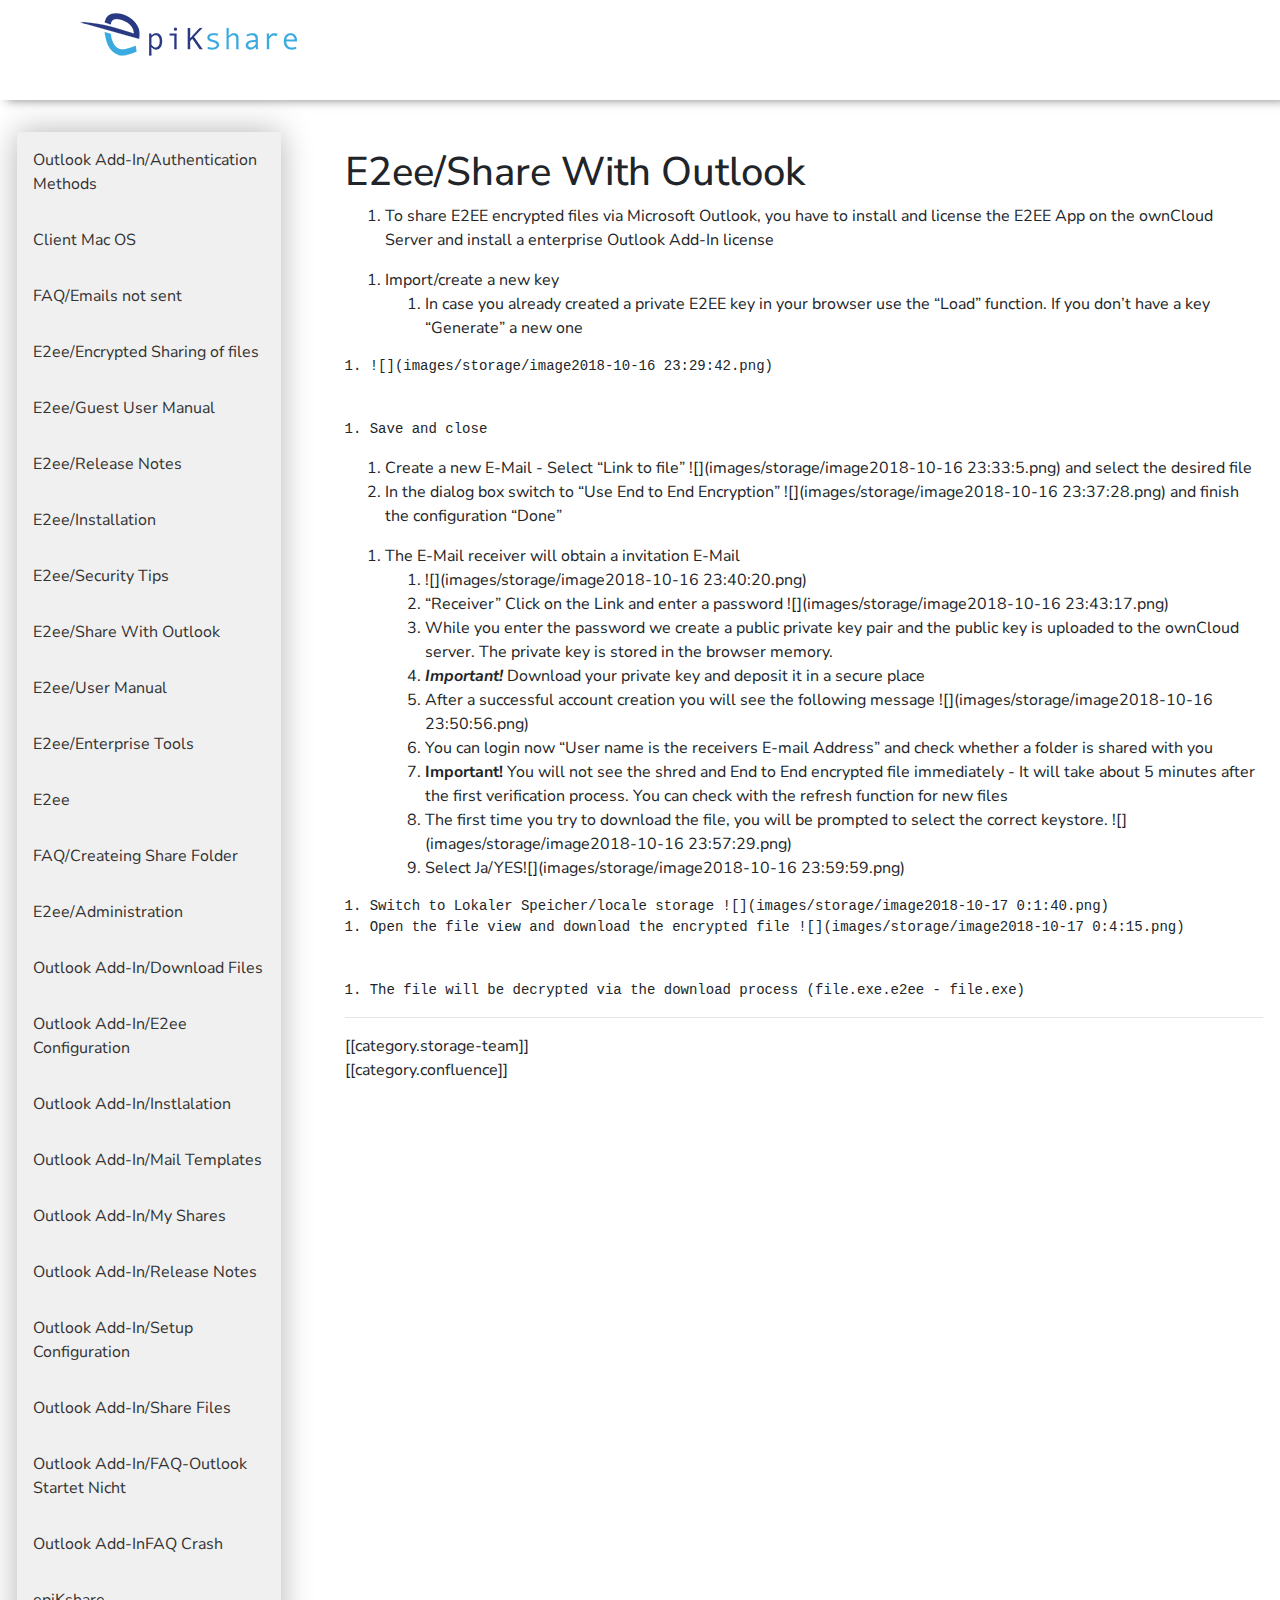
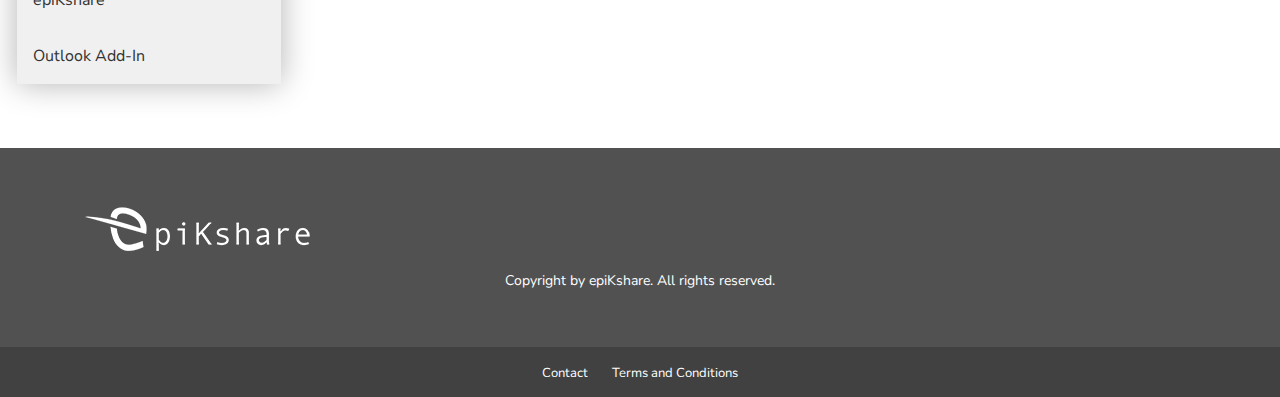
<file: en/E2EE---Share-End-to-End-encrypted-files-via-Microsoft-Outlook-Add-In.html>
<!DOCTYPE html>
<html>
	    <head>
        <meta charset="UTF-8">       
        <meta http-equiv="X-UA-Compatible" content="IE=edge">
        <meta name="viewport" content="width=device-width, initial-scale=1, maximum-scale=1, user-scalable=0">
    
        <title>epiKshare Help - E2ee/Share With Outlook</title>
        
        
<link rel="stylesheet" href="../res/bootstrap.min.css">

        
<link rel="stylesheet" href="../res/prism.css">

        
<link rel="stylesheet" href="../res/skin.css">

        
<link rel="stylesheet" href="../res/help.css">


        
<script src="../res/jquery-3.3.1.min.js"></script>

        
<script src="../res/popper.min.js"></script>


        
<script src="../res/bootstrap.min.js"></script>

        
<script src="../res/prism.js"></script>

    <meta name="generator" content="Hexo 5.1.1"></head>


	<body>
		<div id="header">
	<div class="container">
		<div class="row">
			<div class="col-md-12">
				<a target="_blank" rel="noopener" href="http://www.epikshare.com" class="logo">epiKshare</a>
			</div>
		</div>
	</div>
</div>
 
<div id="body" class="container-flex" >

<div class="row">
	<div class="col-md-3">
		<div id="sidenav">

			<ul class="nav flex-column">
				
				<li class="nav-item " ><a class="nav-link" href="../en/Outlook-Add-In---Authentication-Methods.html" title="">Outlook Add-In/Authentication Methods</a></li>
			
				<li class="nav-item " ><a class="nav-link" href="../en/Client-installation-on-Mac-OS.html" title="">Client Mac OS</a></li>
			
				<li class="nav-item " ><a class="nav-link" href="../en/E-Mails-are-not-sent.html" title="">FAQ/Emails  not sent</a></li>
			
				<li class="nav-item " ><a class="nav-link" href="../en/E2EE---Encrypted-Sharing-of-Files.html" title="">E2ee/Encrypted Sharing of files</a></li>
			
				<li class="nav-item " ><a class="nav-link" href="../en/E2EE---Guest-User-Manual.html" title="">E2ee/Guest User Manual</a></li>
			
				<li class="nav-item " ><a class="nav-link" href="../en/E2EE---Release-Notes.html" title="">E2ee/Release Notes</a></li>
			
				<li class="nav-item " ><a class="nav-link" href="../en/E2EE---Installation.html" title="">E2ee/Installation</a></li>
			
				<li class="nav-item " ><a class="nav-link" href="../en/E2EE---Security-Tips.html" title="">E2ee/Security Tips</a></li>
			
				<li class="nav-item  active " ><a class="nav-link" href="../en/E2EE---Share-End-to-End-encrypted-files-via-Microsoft-Outlook-Add-In.html" title="">E2ee/Share With Outlook</a></li>
			
				<li class="nav-item " ><a class="nav-link" href="../en/E2EE---User-Manual.html" title="">E2ee/User Manual</a></li>
			
				<li class="nav-item " ><a class="nav-link" href="../en/E2ee-Enteprise-Tools---Client.html" title="">E2ee/Enterprise Tools</a></li>
			
				<li class="nav-item " ><a class="nav-link" href="../en/End-to-End-Encryption-File-Sharing-App-for-ownCloud---E2EE.html" title="">E2ee</a></li>
			
				<li class="nav-item " ><a class="nav-link" href="../en/Error-creating-the-share-folder.html" title="">FAQ/Createing Share Folder</a></li>
			
				<li class="nav-item " ><a class="nav-link" href="../en/E2EE---Administration.html" title="">E2ee/Administration</a></li>
			
				<li class="nav-item " ><a class="nav-link" href="../en/Outlook-Add-In---Download-Files.html" title="">Outlook Add-In/Download Files</a></li>
			
				<li class="nav-item " ><a class="nav-link" href="../en/Outlook-Add-In---E2ee-Configuration.html" title="">Outlook Add-In/E2ee Configuration</a></li>
			
				<li class="nav-item " ><a class="nav-link" href="../en/Outlook-Add-In---Installation.html" title="">Outlook Add-In/Instlalation</a></li>
			
				<li class="nav-item " ><a class="nav-link" href="../en/Outlook-Add-In---Mail-Templates.html" title="">Outlook Add-In/Mail Templates</a></li>
			
				<li class="nav-item " ><a class="nav-link" href="../en/Outlook-Add-In---My-Outlook-Shares.html" title="">Outlook Add-In/My Shares</a></li>
			
				<li class="nav-item " ><a class="nav-link" href="../en/Outlook-Add-In---Release-Notes.html" title="">Outlook Add-In/Release Notes</a></li>
			
				<li class="nav-item " ><a class="nav-link" href="../en/Outlook-Add-In---Setup-Configuration.html" title="">Outlook Add-In/Setup Configuration</a></li>
			
				<li class="nav-item " ><a class="nav-link" href="../en/Outlook-Add-In---Share-Files.html" title="">Outlook Add-In/Share Files</a></li>
			
				<li class="nav-item " ><a class="nav-link" href="../en/Outlook-add-in-startet-bei-Neustart-nicht.html" title="">Outlook Add-In/FAQ-Outlook Startet Nicht</a></li>
			
				<li class="nav-item " ><a class="nav-link" href="../en/Outlook-crash-by-sending-share.html" title="">Outlook Add-InFAQ Crash</a></li>
			
				<li class="nav-item " ><a class="nav-link" href="../en/epiKshare-Documentation.html" title="">epiKshare</a></li>
			
				<li class="nav-item " ><a class="nav-link" href="../en/ownCloud-epiKshare-Outlook-Add-In.html" title="">Outlook Add-In</a></li>
			
			</ul>
</div>

	</div>
	<div class="col-md-9">
					<h1>E2ee/Share With Outlook </h1>
					
		<div class="content">
				<ol>
<li>To share E2EE encrypted files via Microsoft Outlook, you have to install and license the E2EE App on the ownCloud Server and install a enterprise Outlook Add-In license</li>
</ol>
<ol>
<li>Import/create a new key<ol>
<li>In case you already created a private E2EE key in your browser use the “Load” function. If you don’t have a key “Generate” a new one </li>
</ol>
</li>
</ol>
<pre><code>1. ![](images/storage/image2018-10-16 23:29:42.png)


1. Save and close</code></pre>
<ol>
<li>Create a new E-Mail - Select “Link to file” ![](images/storage/image2018-10-16 23:33:5.png) and select the desired file</li>
<li>In the dialog box switch to “Use End to End Encryption” ![](images/storage/image2018-10-16 23:37:28.png) and finish the configuration “Done”</li>
</ol>
<ol>
<li>The E-Mail receiver will obtain a invitation E-Mail<ol>
<li>![](images/storage/image2018-10-16 23:40:20.png)</li>
<li>“Receiver” Click on the Link and enter a password ![](images/storage/image2018-10-16 23:43:17.png)</li>
<li>While you enter the password we create a public private key pair and the public key is uploaded to the ownCloud server. The private key is stored in the browser memory.</li>
<li><strong><em>Important!</em></strong>  Download your private key and deposit it in a secure place</li>
<li>After a successful account creation you will see the following message ![](images/storage/image2018-10-16 23:50:56.png)</li>
<li>You can login now “User name is the receivers E-mail Address” and check whether a folder is shared with you</li>
<li><strong>Important!</strong>  You will not see the shred and End to End encrypted file immediately - It will take about 5 minutes after the first verification process. You can check with the refresh function for new  files</li>
<li>The first time you try to download the file, you will be prompted to select the correct keystore. ![](images/storage/image2018-10-16 23:57:29.png)</li>
<li>Select Ja/YES![](images/storage/image2018-10-16 23:59:59.png)</li>
</ol>
</li>
</ol>
<pre><code>1. Switch to Lokaler Speicher/locale storage ![](images/storage/image2018-10-17 0:1:40.png)
1. Open the file view and download the encrypted file ![](images/storage/image2018-10-17 0:4:15.png)


1. The file will be decrypted via the download process (file.exe.e2ee - file.exe)</code></pre>
<hr>
<p>[[category.storage-team]]<br>[[category.confluence]] </p>
 
		</div>
	</div>
</div>

</div>
				<div id="bottom">	
	<div class="container">
		<a target="_blank" rel="noopener" href="http://www.epikshare.com" class="logo">epiKshare</a>
		<center><p class="muted">Copyright by epiKshare. All rights reserved.</p></center>
	</div>
</div>
<div id="footer">	
	<div class="container">
		<a target="_blank" rel="noopener" href="https://www.epikshare.com/contact">Contact</a>
		<a target="_blank" rel="noopener" href="https://shop.epikshare.com/legal-agb.html">Terms and Conditions</a>
	</div>
</div>


	</body>
</html>
</file>
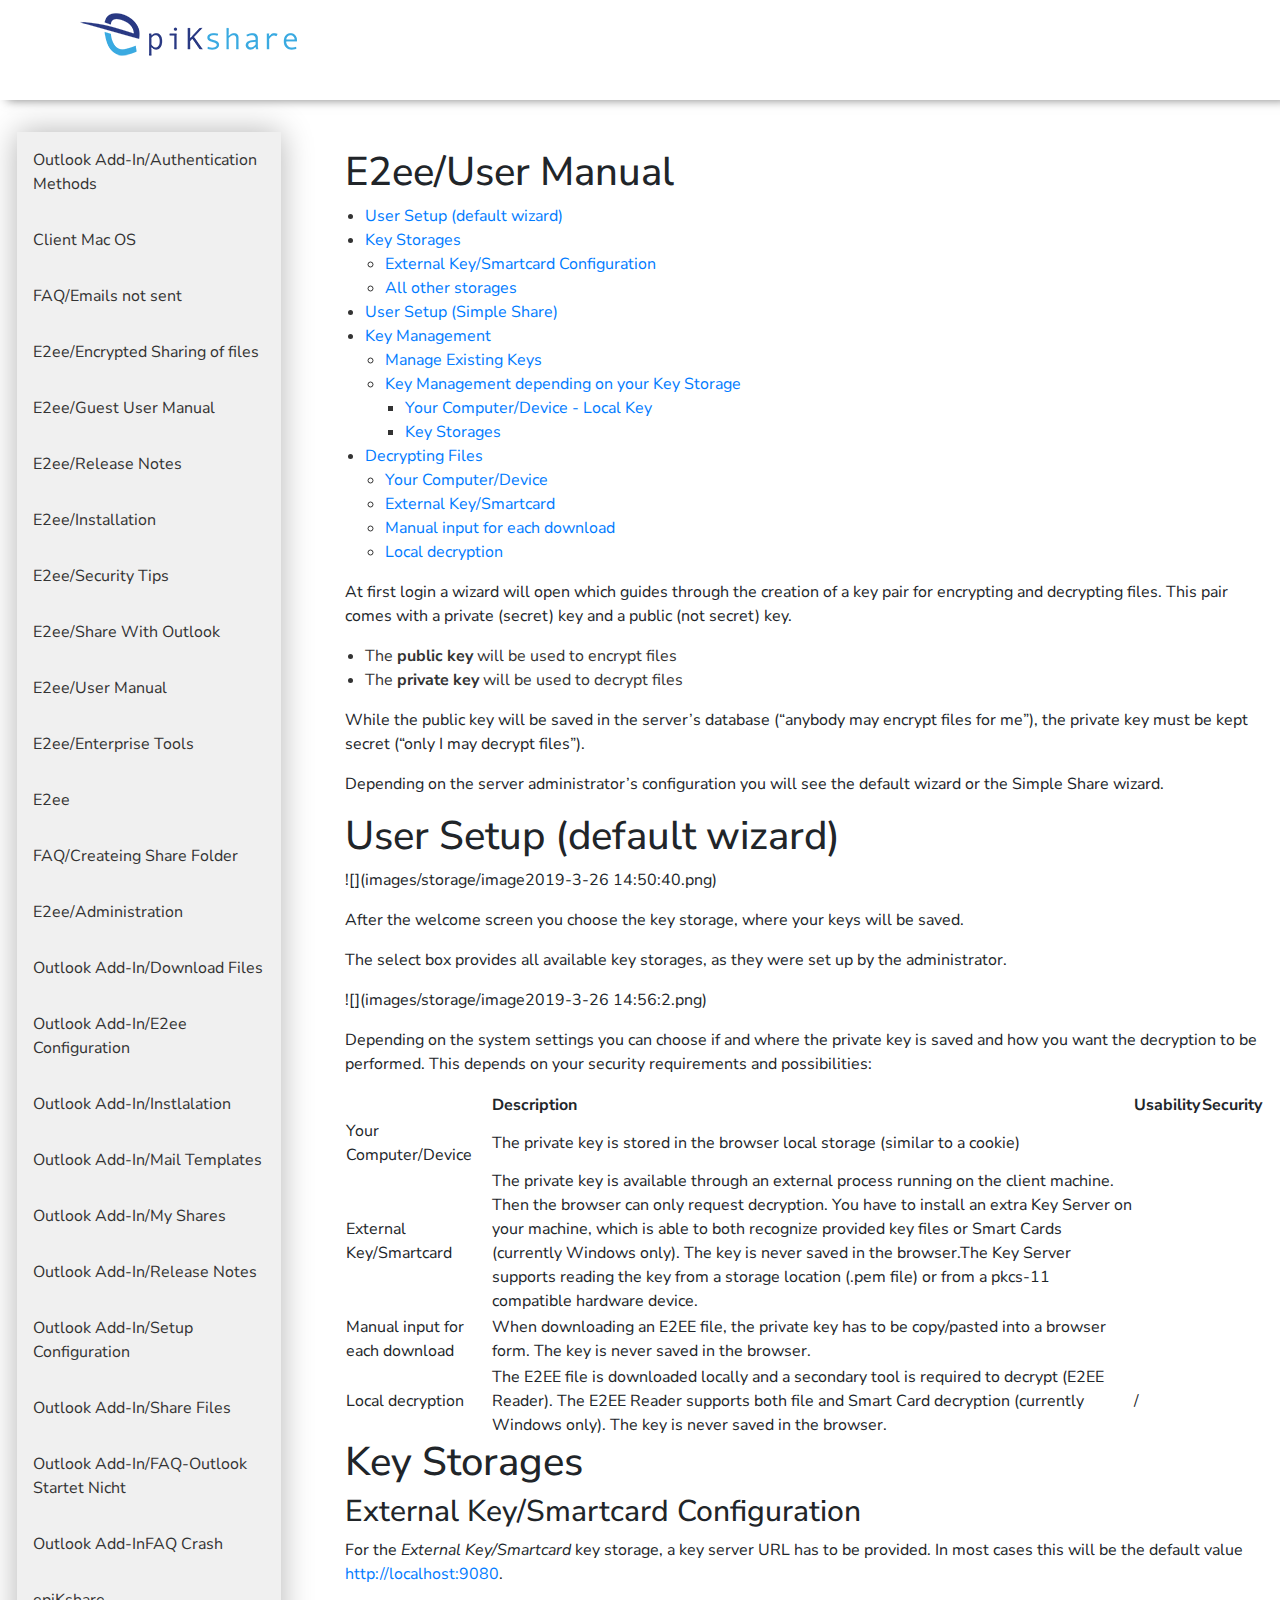
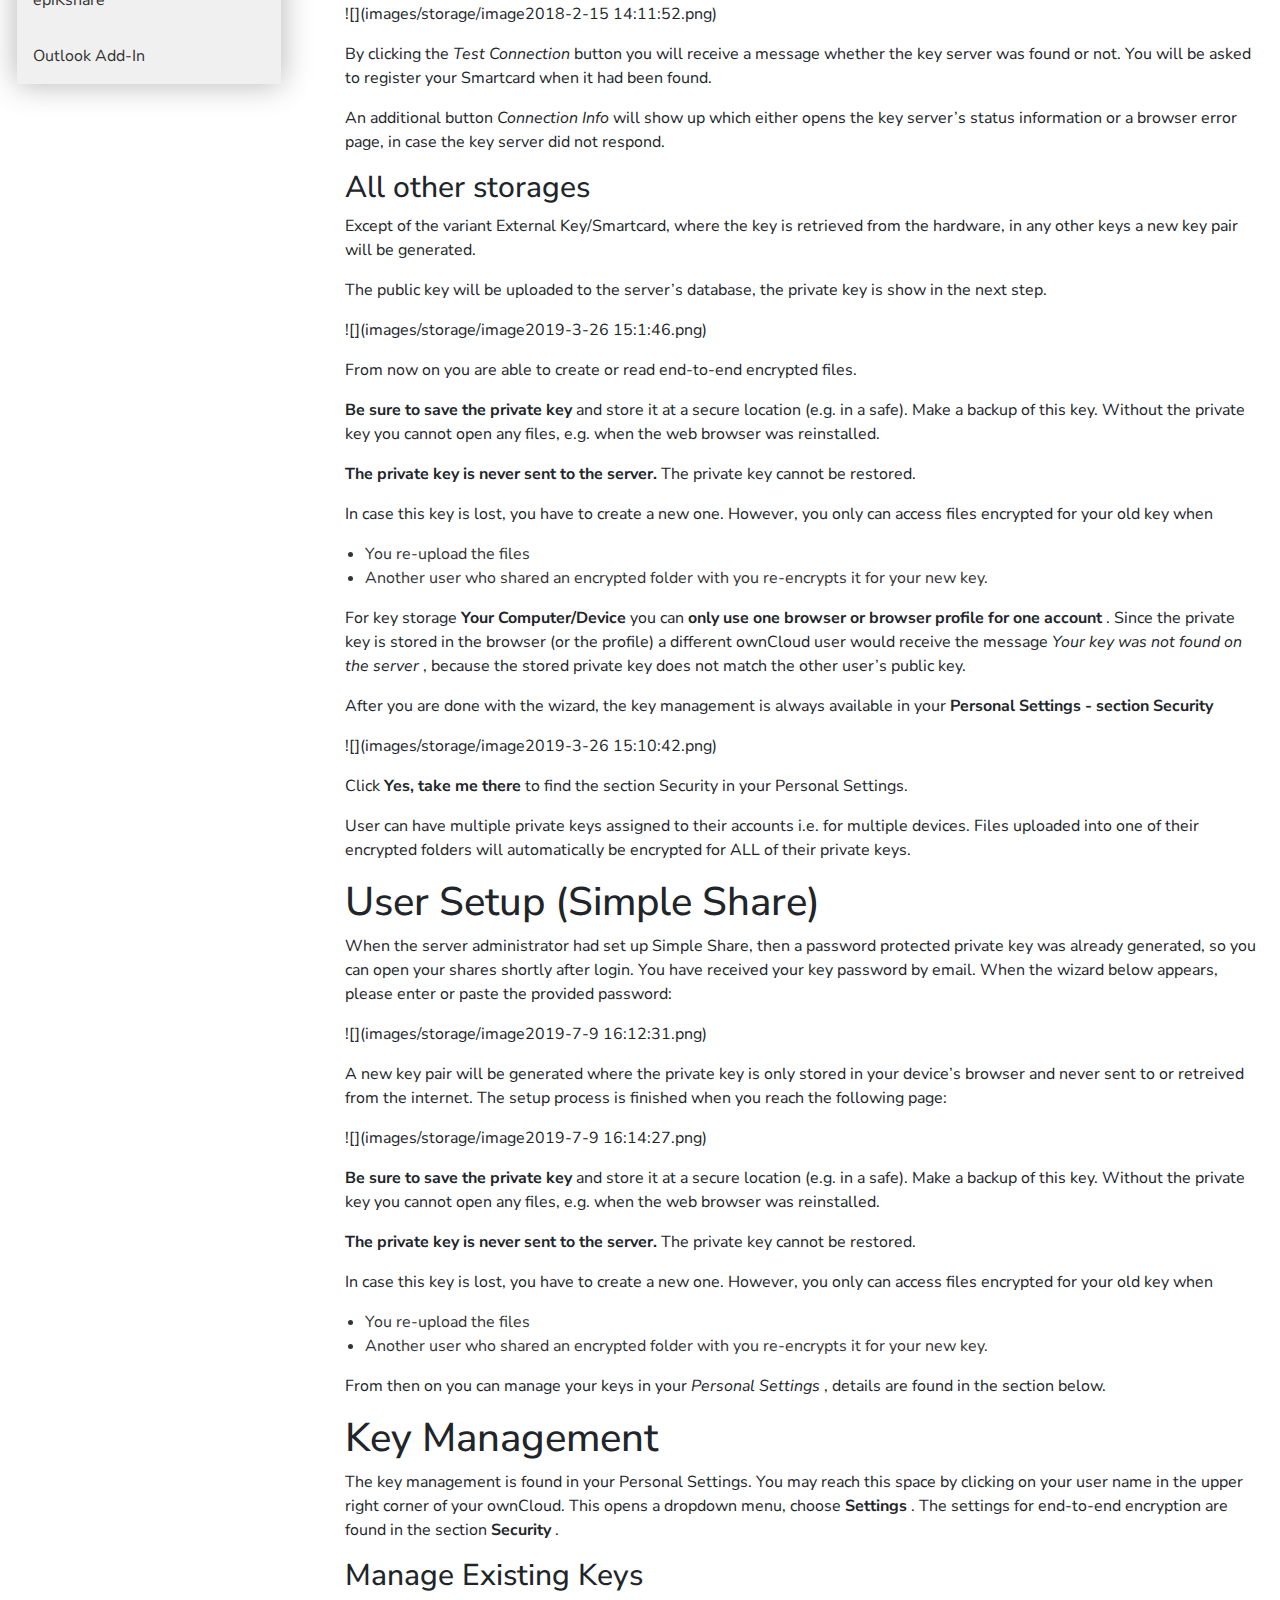
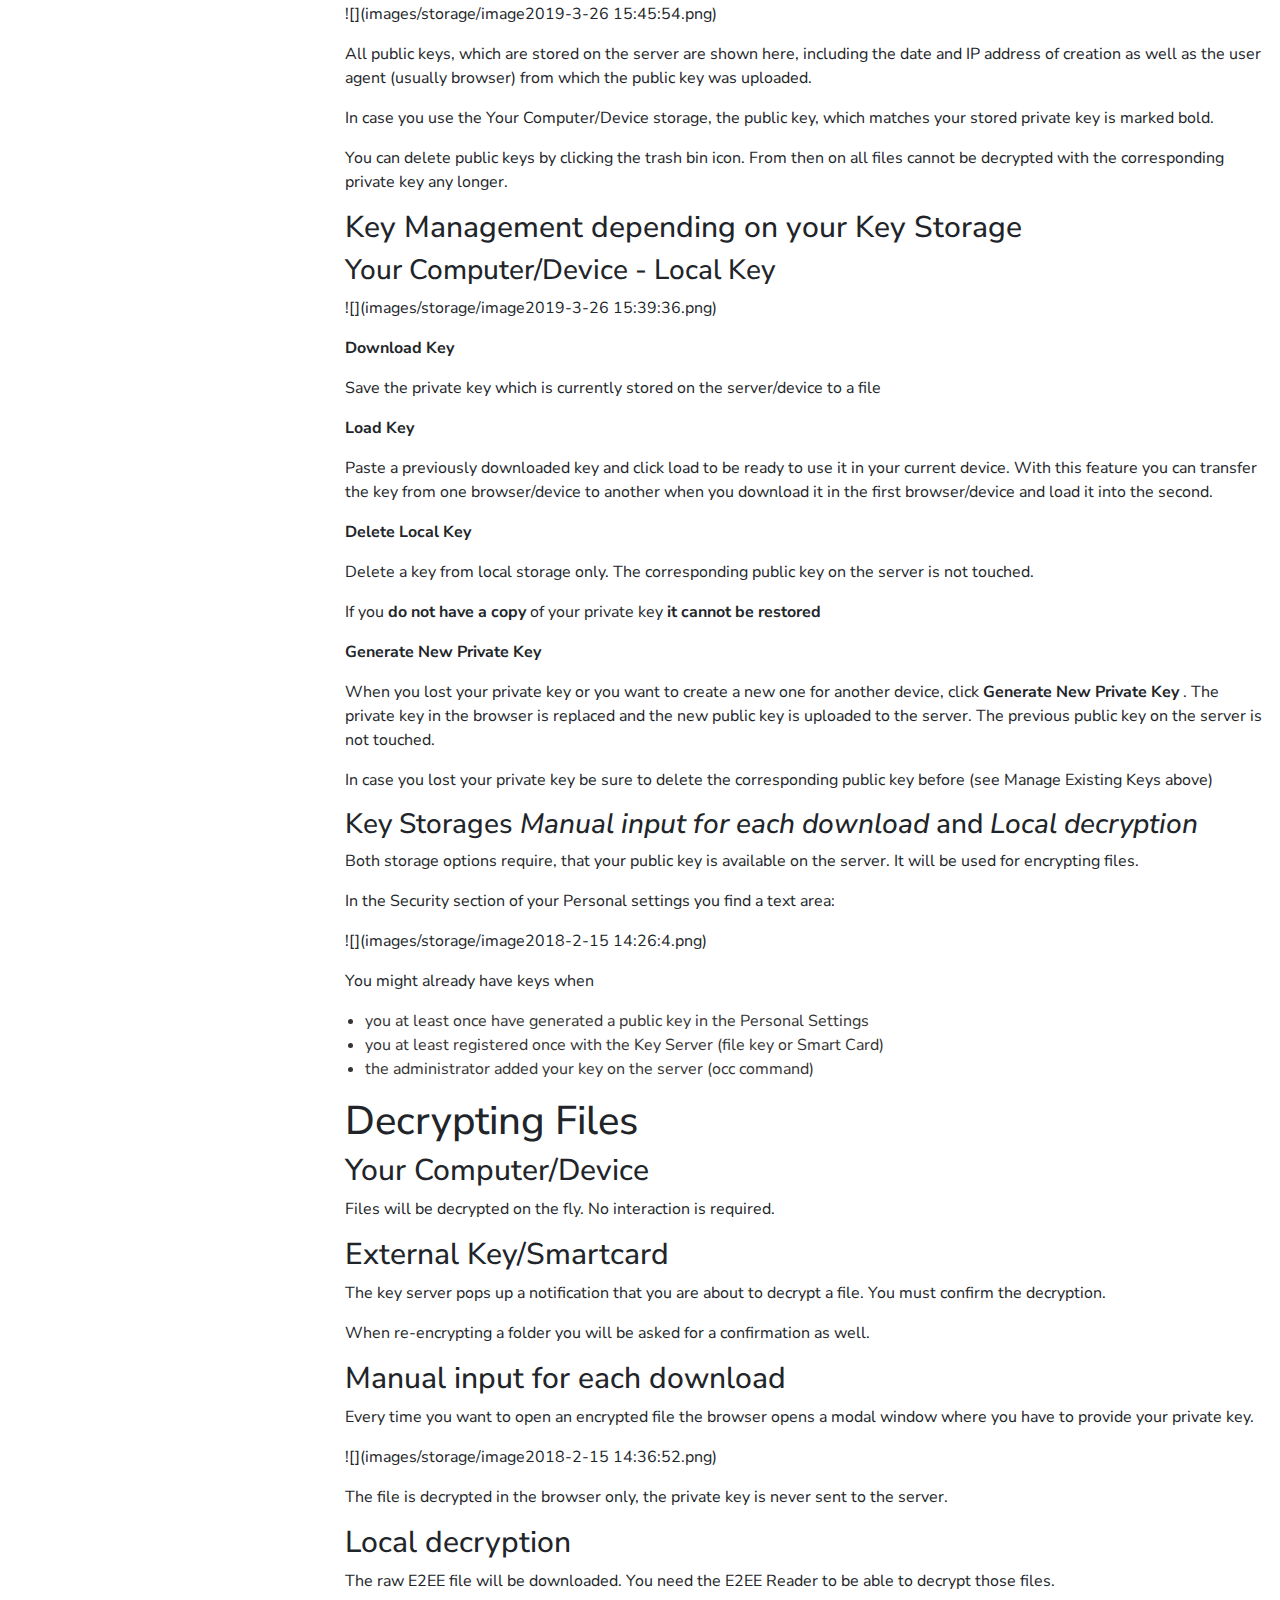
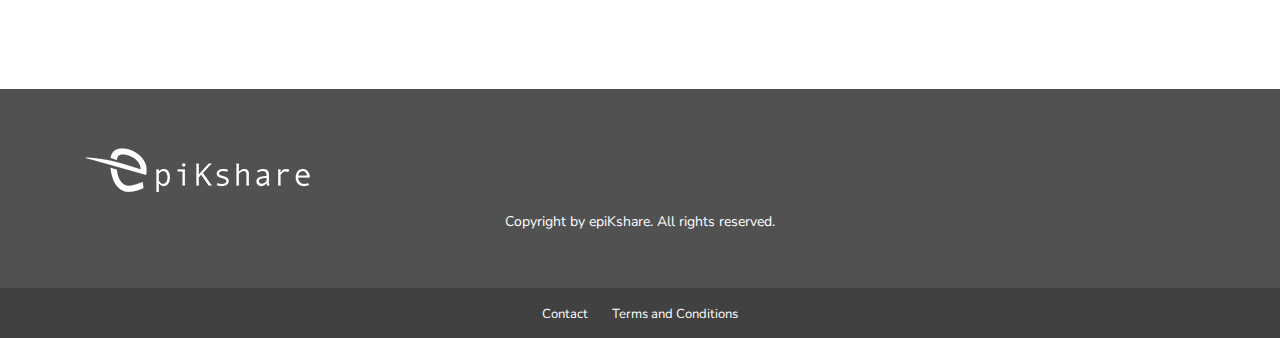
<file: en/E2EE---User-Manual.html>
<!DOCTYPE html>
<html>
	    <head>
        <meta charset="UTF-8">       
        <meta http-equiv="X-UA-Compatible" content="IE=edge">
        <meta name="viewport" content="width=device-width, initial-scale=1, maximum-scale=1, user-scalable=0">
    
        <title>epiKshare Help - E2ee/User Manual</title>
        
        
<link rel="stylesheet" href="../res/bootstrap.min.css">

        
<link rel="stylesheet" href="../res/prism.css">

        
<link rel="stylesheet" href="../res/skin.css">

        
<link rel="stylesheet" href="../res/help.css">


        
<script src="../res/jquery-3.3.1.min.js"></script>

        
<script src="../res/popper.min.js"></script>


        
<script src="../res/bootstrap.min.js"></script>

        
<script src="../res/prism.js"></script>

    <meta name="generator" content="Hexo 5.1.1"></head>


	<body>
		<div id="header">
	<div class="container">
		<div class="row">
			<div class="col-md-12">
				<a target="_blank" rel="noopener" href="http://www.epikshare.com" class="logo">epiKshare</a>
			</div>
		</div>
	</div>
</div>
 
<div id="body" class="container-flex" >

<div class="row">
	<div class="col-md-3">
		<div id="sidenav">

			<ul class="nav flex-column">
				
				<li class="nav-item " ><a class="nav-link" href="../en/Outlook-Add-In---Authentication-Methods.html" title="">Outlook Add-In/Authentication Methods</a></li>
			
				<li class="nav-item " ><a class="nav-link" href="../en/Client-installation-on-Mac-OS.html" title="">Client Mac OS</a></li>
			
				<li class="nav-item " ><a class="nav-link" href="../en/E-Mails-are-not-sent.html" title="">FAQ/Emails  not sent</a></li>
			
				<li class="nav-item " ><a class="nav-link" href="../en/E2EE---Encrypted-Sharing-of-Files.html" title="">E2ee/Encrypted Sharing of files</a></li>
			
				<li class="nav-item " ><a class="nav-link" href="../en/E2EE---Guest-User-Manual.html" title="">E2ee/Guest User Manual</a></li>
			
				<li class="nav-item " ><a class="nav-link" href="../en/E2EE---Release-Notes.html" title="">E2ee/Release Notes</a></li>
			
				<li class="nav-item " ><a class="nav-link" href="../en/E2EE---Installation.html" title="">E2ee/Installation</a></li>
			
				<li class="nav-item " ><a class="nav-link" href="../en/E2EE---Security-Tips.html" title="">E2ee/Security Tips</a></li>
			
				<li class="nav-item " ><a class="nav-link" href="../en/E2EE---Share-End-to-End-encrypted-files-via-Microsoft-Outlook-Add-In.html" title="">E2ee/Share With Outlook</a></li>
			
				<li class="nav-item  active " ><a class="nav-link" href="../en/E2EE---User-Manual.html" title="">E2ee/User Manual</a></li>
			
				<li class="nav-item " ><a class="nav-link" href="../en/E2ee-Enteprise-Tools---Client.html" title="">E2ee/Enterprise Tools</a></li>
			
				<li class="nav-item " ><a class="nav-link" href="../en/End-to-End-Encryption-File-Sharing-App-for-ownCloud---E2EE.html" title="">E2ee</a></li>
			
				<li class="nav-item " ><a class="nav-link" href="../en/Error-creating-the-share-folder.html" title="">FAQ/Createing Share Folder</a></li>
			
				<li class="nav-item " ><a class="nav-link" href="../en/E2EE---Administration.html" title="">E2ee/Administration</a></li>
			
				<li class="nav-item " ><a class="nav-link" href="../en/Outlook-Add-In---Download-Files.html" title="">Outlook Add-In/Download Files</a></li>
			
				<li class="nav-item " ><a class="nav-link" href="../en/Outlook-Add-In---E2ee-Configuration.html" title="">Outlook Add-In/E2ee Configuration</a></li>
			
				<li class="nav-item " ><a class="nav-link" href="../en/Outlook-Add-In---Installation.html" title="">Outlook Add-In/Instlalation</a></li>
			
				<li class="nav-item " ><a class="nav-link" href="../en/Outlook-Add-In---Mail-Templates.html" title="">Outlook Add-In/Mail Templates</a></li>
			
				<li class="nav-item " ><a class="nav-link" href="../en/Outlook-Add-In---My-Outlook-Shares.html" title="">Outlook Add-In/My Shares</a></li>
			
				<li class="nav-item " ><a class="nav-link" href="../en/Outlook-Add-In---Release-Notes.html" title="">Outlook Add-In/Release Notes</a></li>
			
				<li class="nav-item " ><a class="nav-link" href="../en/Outlook-Add-In---Setup-Configuration.html" title="">Outlook Add-In/Setup Configuration</a></li>
			
				<li class="nav-item " ><a class="nav-link" href="../en/Outlook-Add-In---Share-Files.html" title="">Outlook Add-In/Share Files</a></li>
			
				<li class="nav-item " ><a class="nav-link" href="../en/Outlook-add-in-startet-bei-Neustart-nicht.html" title="">Outlook Add-In/FAQ-Outlook Startet Nicht</a></li>
			
				<li class="nav-item " ><a class="nav-link" href="../en/Outlook-crash-by-sending-share.html" title="">Outlook Add-InFAQ Crash</a></li>
			
				<li class="nav-item " ><a class="nav-link" href="../en/epiKshare-Documentation.html" title="">epiKshare</a></li>
			
				<li class="nav-item " ><a class="nav-link" href="../en/ownCloud-epiKshare-Outlook-Add-In.html" title="">Outlook Add-In</a></li>
			
			</ul>
</div>

	</div>
	<div class="col-md-9">
					<h1>E2ee/User Manual </h1>
					
		<div class="content">
				<ul>
<li><a href="#user-setup-(default-wizard)">User Setup (default wizard)</a></li>
<li><a href="#key-storages">Key Storages</a><ul>
<li><a href="#external-key/smartcard-configuration">External Key/Smartcard Configuration</a></li>
<li><a href="#all-other-storages">All other storages</a></li>
</ul>
</li>
<li><a href="#user-setup-(simple-share)">User Setup (Simple Share)</a></li>
<li><a href="#key-management">Key Management</a><ul>
<li><a href="#manage-existing-keys">Manage Existing Keys</a></li>
<li><a href="#key-management-depending-on-your-key-storage">Key Management depending on your Key Storage</a><ul>
<li><a href="#your-computer/device---local-key">Your Computer/Device - Local Key</a></li>
<li><a href="#key-storages-">Key Storages </a></li>
</ul>
</li>
</ul>
</li>
<li><a href="#decrypting-files">Decrypting Files</a><ul>
<li><a href="#your-computer/device">Your Computer/Device</a></li>
<li><a href="#external-key/smartcard">External Key/Smartcard</a></li>
<li><a href="#manual-input-for-each-download">Manual input for each download</a></li>
<li><a href="#local-decryption">Local decryption</a></li>
</ul>
</li>
</ul>
<p>At first login a wizard will open which guides through the creation of a key pair for encrypting and decrypting files. This pair comes with a private (secret) key and a public (not secret) key.</p>
<ul>
<li>The  <strong>public key</strong>  will be used to encrypt files</li>
<li>The  <strong>private key</strong>  will be used to decrypt files</li>
</ul>
<p>While the public key will be saved in the server’s database (“anybody may encrypt files for me”), the private key must be kept secret (“only I may decrypt files”).</p>
<p>Depending on the server administrator’s configuration you will see the default wizard or the Simple Share wizard.</p>
<h1 id="User-Setup-default-wizard"><a href="#User-Setup-default-wizard" class="headerlink" title="User Setup (default wizard)"></a>User Setup (default wizard)</h1><p>![](images/storage/image2019-3-26 14:50:40.png)</p>
<p>After the welcome screen you choose the key storage, where your keys will be saved.</p>
<p>The select box provides all available key storages, as they were set up by the administrator.</p>
<p>![](images/storage/image2019-3-26 14:56:2.png)</p>
<p>Depending on the system settings you can choose if and where the private key is saved and how you want the decryption to be performed. This depends on your security requirements and possibilities:</p>
<table>
<thead>
<tr>
<th></th>
<th>Description</th>
<th>Usability</th>
<th>Security</th>
</tr>
</thead>
<tbody><tr>
<td>Your Computer/Device</td>
<td>The private key is stored in the browser local storage (similar to a cookie)</td>
<td></td>
<td></td>
</tr>
<tr>
<td>External Key/Smartcard</td>
<td>The private key is available through an external process running on the client machine. Then the browser can only request decryption. You have to install an extra Key Server on your machine, which is able to both recognize provided key files or Smart Cards (currently Windows only). The key is never saved in the browser.The Key Server supports reading the key from a storage location (.pem file) or from a pkcs-11 compatible hardware device.</td>
<td></td>
<td></td>
</tr>
<tr>
<td>Manual input for each download</td>
<td>When downloading an E2EE file, the private key has to be copy/pasted into a browser form. The key is never saved in the browser.</td>
<td></td>
<td></td>
</tr>
<tr>
<td>Local decryption</td>
<td>The E2EE file is downloaded locally and a secondary tool is required to decrypt (E2EE Reader).  The E2EE Reader supports both file and Smart Card decryption (currently Windows only). The key is never saved in the browser.</td>
<td>/</td>
<td></td>
</tr>
</tbody></table>
<h1 id="Key-Storages"><a href="#Key-Storages" class="headerlink" title="Key Storages"></a>Key Storages</h1><h2 id="External-Key-Smartcard-Configuration"><a href="#External-Key-Smartcard-Configuration" class="headerlink" title="External Key/Smartcard Configuration"></a>External Key/Smartcard Configuration</h2><p>For the  <em>External Key/Smartcard</em>  key storage, a key server URL has to be provided. In most cases this will be the default value <a target="_blank" rel="noopener" href="http://localhost:9080/">http://localhost:9080</a>.</p>
<p>![](images/storage/image2018-2-15 14:11:52.png)</p>
<p>By clicking the  <em>Test Connection</em>  button you will receive a message whether the key server was found or not. You will be asked to register your Smartcard when it had been found.</p>
<p>An additional button  <em>Connection Info</em>  will show up which either opens the key server’s status information or a browser error page, in case the key server did not respond.</p>
<h2 id="All-other-storages"><a href="#All-other-storages" class="headerlink" title="All other storages"></a>All other storages</h2><p>Except of the variant External Key/Smartcard, where the key is retrieved from the hardware, in any other keys a new key pair will be generated.</p>
<p>The public key will be uploaded to the server’s database, the private key is show in the next step.</p>
<p>![](images/storage/image2019-3-26 15:1:46.png)</p>
<p>From now on you are able to create or read end-to-end encrypted files.</p>
<p> <strong>Be sure to save the private key</strong>  and store it at a secure location (e.g. in a safe). Make a backup of this key. Without the private key you cannot open any files, e.g. when the web browser was reinstalled.</p>
<p> <strong>The private key is never sent to the server.</strong>  The private key cannot be restored.</p>
<p>In case this key is lost, you have to create a new one. However, you only can access files encrypted for your old key when</p>
<ul>
<li>You re-upload the files</li>
<li>Another user who shared an encrypted folder with you re-encrypts it for your new key.</li>
</ul>
<p>For key storage  <strong>Your Computer/Device</strong>  you can  <strong>only use one browser or browser profile for one account</strong> . Since the private key is stored in the browser (or the profile) a different ownCloud user would receive the message  <em>Your key was not found on the server</em> , because the stored private key does not match the other user’s public key.</p>
<p>After you are done with the wizard, the key management is always available in your  <strong>Personal Settings - section Security</strong> </p>
<p>![](images/storage/image2019-3-26 15:10:42.png)</p>
<p>Click  <strong>Yes, take me there</strong>  to find the section Security in your Personal Settings.</p>
<p>User can have multiple private keys assigned to their accounts i.e. for multiple devices. Files uploaded into one of their encrypted folders will automatically be encrypted for ALL of their private keys.</p>
<h1 id="User-Setup-Simple-Share"><a href="#User-Setup-Simple-Share" class="headerlink" title="User Setup (Simple Share)"></a>User Setup (Simple Share)</h1><p>When the server administrator had set up Simple Share, then a password protected private key was already generated, so you can open your shares shortly after login. You have received your key password by email. When the wizard below appears, please enter or paste the provided password:</p>
<p>![](images/storage/image2019-7-9 16:12:31.png)</p>
<p>A new key pair will be generated where the private key is only stored in your device’s browser and never sent to or retreived from the internet. The setup process is finished when you reach the following page:</p>
<p>![](images/storage/image2019-7-9 16:14:27.png)</p>
<p> <strong>Be sure to save the private key</strong>  and store it at a secure location (e.g. in a safe). Make a backup of this key. Without the private key you cannot open any files, e.g. when the web browser was reinstalled.</p>
<p> <strong>The private key is never sent to the server.</strong>  The private key cannot be restored.</p>
<p>In case this key is lost, you have to create a new one. However, you only can access files encrypted for your old key when</p>
<ul>
<li>You re-upload the files</li>
<li>Another user who shared an encrypted folder with you re-encrypts it for your new key.</li>
</ul>
<p>From then on you can manage your keys in your  <em>Personal Settings</em> , details are found in the section below.</p>
<h1 id="Key-Management"><a href="#Key-Management" class="headerlink" title="Key Management"></a>Key Management</h1><p>The key management is found in your Personal Settings. You may reach this space by clicking on your user name in the upper right corner of your ownCloud. This opens a dropdown menu, choose  <strong>Settings</strong> . The settings for end-to-end encryption are found in the section  <strong>Security</strong> .</p>
<h2 id="Manage-Existing-Keys"><a href="#Manage-Existing-Keys" class="headerlink" title="Manage Existing Keys"></a>Manage Existing Keys</h2><p>![](images/storage/image2019-3-26 15:45:54.png)</p>
<p>All public keys, which are stored on the server are shown here, including the date and IP address of creation as well as the user agent (usually browser) from which the public key was uploaded.</p>
<p>In case you use the Your Computer/Device storage, the public key, which matches your stored private key is marked bold.</p>
<p>You can delete public keys by clicking the trash bin icon. From then on all files cannot be decrypted with the corresponding private key any longer.</p>
<h2 id="Key-Management-depending-on-your-Key-Storage"><a href="#Key-Management-depending-on-your-Key-Storage" class="headerlink" title="Key Management depending on your Key Storage"></a>Key Management depending on your Key Storage</h2><h3 id="Your-Computer-Device-Local-Key"><a href="#Your-Computer-Device-Local-Key" class="headerlink" title="Your Computer/Device - Local Key"></a>Your Computer/Device - Local Key</h3><p>![](images/storage/image2019-3-26 15:39:36.png)</p>
<p> <strong>Download Key</strong> </p>
<p>Save the private key which is currently stored on the server/device to a file</p>
<p> <strong>Load Key</strong> </p>
<p>Paste a previously downloaded key and click load to be ready to use it in your current device. With this feature you can transfer the key from one browser/device to another when you download it in the first browser/device and load it into the second.</p>
<p> <strong>Delete Local Key</strong> </p>
<p>Delete a key from local storage only. The corresponding public key on the server is not touched.</p>
<p>If you  <strong>do not have a copy</strong>  of your private key  <strong>it cannot be restored</strong> </p>
<p> <strong>Generate New Private Key</strong> </p>
<p>When you lost your private key or you want to create a new one for another device, click  <strong>Generate New Private</strong>  <strong>Key</strong> . The private key in the browser is replaced and the new public key is uploaded to the server. The previous public key on the server is not touched.</p>
<p>In case you lost your private key be sure to delete the corresponding public key before (see Manage Existing Keys above)</p>
<h3 id="Key-Storages-Manual-input-for-each-download-and-Local-decryption"><a href="#Key-Storages-Manual-input-for-each-download-and-Local-decryption" class="headerlink" title="Key Storages  Manual input for each download  and  Local decryption"></a>Key Storages  <em>Manual input for each download</em>  and  <em>Local decryption</em></h3><p>Both storage options require, that your public key is available on the server. It will be used for encrypting files.</p>
<p>In the Security section of your Personal settings you find a text area:</p>
<p>![](images/storage/image2018-2-15 14:26:4.png)</p>
<p>You might already have keys when</p>
<ul>
<li>you at least once have generated a public key in the Personal Settings</li>
<li>you at least registered once with the Key Server (file key or Smart Card)</li>
<li>the administrator added your key on the server (occ command)</li>
</ul>
<h1 id="Decrypting-Files"><a href="#Decrypting-Files" class="headerlink" title="Decrypting Files"></a>Decrypting Files</h1><h2 id="Your-Computer-Device"><a href="#Your-Computer-Device" class="headerlink" title="Your Computer/Device"></a>Your Computer/Device</h2><p>Files will be decrypted on the fly. No interaction is required.</p>
<h2 id="External-Key-Smartcard"><a href="#External-Key-Smartcard" class="headerlink" title="External Key/Smartcard"></a>External Key/Smartcard</h2><p>The key server pops up a notification that you are about to decrypt a file. You must confirm the decryption.</p>
<p>When re-encrypting a folder you will be asked for a confirmation as well.</p>
<h2 id="Manual-input-for-each-download"><a href="#Manual-input-for-each-download" class="headerlink" title="Manual input for each download"></a>Manual input for each download</h2><p>Every time you want to open an encrypted file the browser opens a modal window where you have to provide your private key.</p>
<p>![](images/storage/image2018-2-15 14:36:52.png)</p>
<p>The file is decrypted in the browser only, the private key is never sent to the server.</p>
<h2 id="Local-decryption"><a href="#Local-decryption" class="headerlink" title="Local decryption"></a>Local decryption</h2><p>The raw E2EE file will be downloaded. You need the E2EE Reader to be able to decrypt those files.</p>
 
		</div>
	</div>
</div>

</div>
				<div id="bottom">	
	<div class="container">
		<a target="_blank" rel="noopener" href="http://www.epikshare.com" class="logo">epiKshare</a>
		<center><p class="muted">Copyright by epiKshare. All rights reserved.</p></center>
	</div>
</div>
<div id="footer">	
	<div class="container">
		<a target="_blank" rel="noopener" href="https://www.epikshare.com/contact">Contact</a>
		<a target="_blank" rel="noopener" href="https://shop.epikshare.com/legal-agb.html">Terms and Conditions</a>
	</div>
</div>


	</body>
</html>
</file>
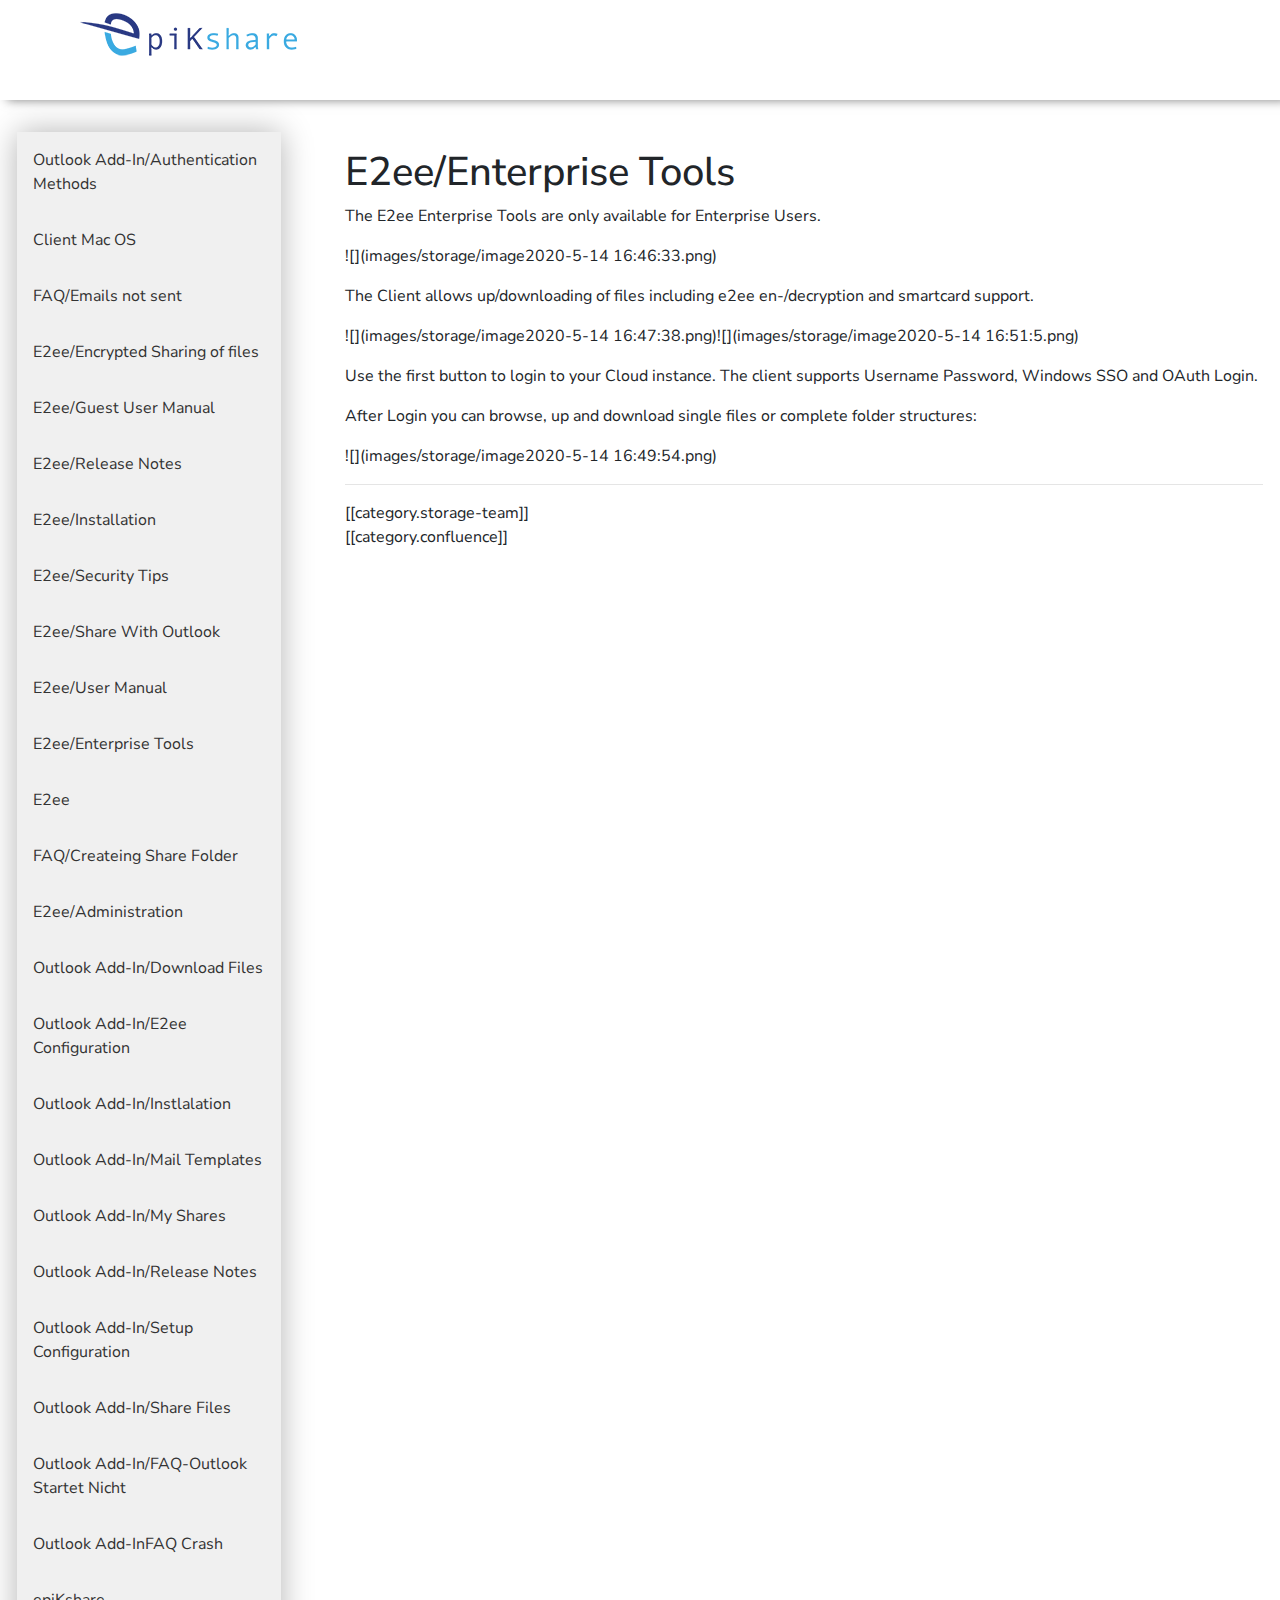
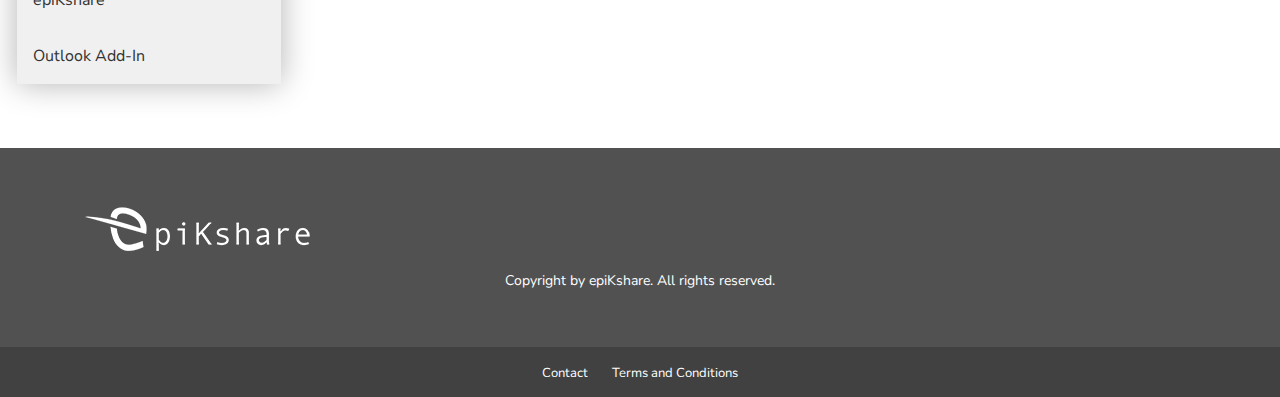
<file: en/E2ee-Enteprise-Tools---Client.html>
<!DOCTYPE html>
<html>
	    <head>
        <meta charset="UTF-8">       
        <meta http-equiv="X-UA-Compatible" content="IE=edge">
        <meta name="viewport" content="width=device-width, initial-scale=1, maximum-scale=1, user-scalable=0">
    
        <title>epiKshare Help - E2ee/Enterprise Tools</title>
        
        
<link rel="stylesheet" href="../res/bootstrap.min.css">

        
<link rel="stylesheet" href="../res/prism.css">

        
<link rel="stylesheet" href="../res/skin.css">

        
<link rel="stylesheet" href="../res/help.css">


        
<script src="../res/jquery-3.3.1.min.js"></script>

        
<script src="../res/popper.min.js"></script>


        
<script src="../res/bootstrap.min.js"></script>

        
<script src="../res/prism.js"></script>

    <meta name="generator" content="Hexo 5.1.1"></head>


	<body>
		<div id="header">
	<div class="container">
		<div class="row">
			<div class="col-md-12">
				<a target="_blank" rel="noopener" href="http://www.epikshare.com" class="logo">epiKshare</a>
			</div>
		</div>
	</div>
</div>
 
<div id="body" class="container-flex" >

<div class="row">
	<div class="col-md-3">
		<div id="sidenav">

			<ul class="nav flex-column">
				
				<li class="nav-item " ><a class="nav-link" href="../en/Outlook-Add-In---Authentication-Methods.html" title="">Outlook Add-In/Authentication Methods</a></li>
			
				<li class="nav-item " ><a class="nav-link" href="../en/Client-installation-on-Mac-OS.html" title="">Client Mac OS</a></li>
			
				<li class="nav-item " ><a class="nav-link" href="../en/E-Mails-are-not-sent.html" title="">FAQ/Emails  not sent</a></li>
			
				<li class="nav-item " ><a class="nav-link" href="../en/E2EE---Encrypted-Sharing-of-Files.html" title="">E2ee/Encrypted Sharing of files</a></li>
			
				<li class="nav-item " ><a class="nav-link" href="../en/E2EE---Guest-User-Manual.html" title="">E2ee/Guest User Manual</a></li>
			
				<li class="nav-item " ><a class="nav-link" href="../en/E2EE---Release-Notes.html" title="">E2ee/Release Notes</a></li>
			
				<li class="nav-item " ><a class="nav-link" href="../en/E2EE---Installation.html" title="">E2ee/Installation</a></li>
			
				<li class="nav-item " ><a class="nav-link" href="../en/E2EE---Security-Tips.html" title="">E2ee/Security Tips</a></li>
			
				<li class="nav-item " ><a class="nav-link" href="../en/E2EE---Share-End-to-End-encrypted-files-via-Microsoft-Outlook-Add-In.html" title="">E2ee/Share With Outlook</a></li>
			
				<li class="nav-item " ><a class="nav-link" href="../en/E2EE---User-Manual.html" title="">E2ee/User Manual</a></li>
			
				<li class="nav-item  active " ><a class="nav-link" href="../en/E2ee-Enteprise-Tools---Client.html" title="">E2ee/Enterprise Tools</a></li>
			
				<li class="nav-item " ><a class="nav-link" href="../en/End-to-End-Encryption-File-Sharing-App-for-ownCloud---E2EE.html" title="">E2ee</a></li>
			
				<li class="nav-item " ><a class="nav-link" href="../en/Error-creating-the-share-folder.html" title="">FAQ/Createing Share Folder</a></li>
			
				<li class="nav-item " ><a class="nav-link" href="../en/E2EE---Administration.html" title="">E2ee/Administration</a></li>
			
				<li class="nav-item " ><a class="nav-link" href="../en/Outlook-Add-In---Download-Files.html" title="">Outlook Add-In/Download Files</a></li>
			
				<li class="nav-item " ><a class="nav-link" href="../en/Outlook-Add-In---E2ee-Configuration.html" title="">Outlook Add-In/E2ee Configuration</a></li>
			
				<li class="nav-item " ><a class="nav-link" href="../en/Outlook-Add-In---Installation.html" title="">Outlook Add-In/Instlalation</a></li>
			
				<li class="nav-item " ><a class="nav-link" href="../en/Outlook-Add-In---Mail-Templates.html" title="">Outlook Add-In/Mail Templates</a></li>
			
				<li class="nav-item " ><a class="nav-link" href="../en/Outlook-Add-In---My-Outlook-Shares.html" title="">Outlook Add-In/My Shares</a></li>
			
				<li class="nav-item " ><a class="nav-link" href="../en/Outlook-Add-In---Release-Notes.html" title="">Outlook Add-In/Release Notes</a></li>
			
				<li class="nav-item " ><a class="nav-link" href="../en/Outlook-Add-In---Setup-Configuration.html" title="">Outlook Add-In/Setup Configuration</a></li>
			
				<li class="nav-item " ><a class="nav-link" href="../en/Outlook-Add-In---Share-Files.html" title="">Outlook Add-In/Share Files</a></li>
			
				<li class="nav-item " ><a class="nav-link" href="../en/Outlook-add-in-startet-bei-Neustart-nicht.html" title="">Outlook Add-In/FAQ-Outlook Startet Nicht</a></li>
			
				<li class="nav-item " ><a class="nav-link" href="../en/Outlook-crash-by-sending-share.html" title="">Outlook Add-InFAQ Crash</a></li>
			
				<li class="nav-item " ><a class="nav-link" href="../en/epiKshare-Documentation.html" title="">epiKshare</a></li>
			
				<li class="nav-item " ><a class="nav-link" href="../en/ownCloud-epiKshare-Outlook-Add-In.html" title="">Outlook Add-In</a></li>
			
			</ul>
</div>

	</div>
	<div class="col-md-9">
					<h1>E2ee/Enterprise Tools </h1>
					
		<div class="content">
				<p>The E2ee Enterprise Tools are only available for Enterprise Users.</p>
<p>![](images/storage/image2020-5-14 16:46:33.png)</p>
<p>The Client allows up/downloading of files including e2ee en-/decryption and smartcard support.</p>
<p>![](images/storage/image2020-5-14 16:47:38.png)![](images/storage/image2020-5-14 16:51:5.png)</p>
<p>Use the first button to login to your Cloud instance. The client supports Username Password, Windows SSO and OAuth Login.</p>
<p>After Login you can browse, up and download single files or complete folder structures:</p>
<p>![](images/storage/image2020-5-14 16:49:54.png)</p>
<hr>
<p>[[category.storage-team]]<br>[[category.confluence]] </p>
 
		</div>
	</div>
</div>

</div>
				<div id="bottom">	
	<div class="container">
		<a target="_blank" rel="noopener" href="http://www.epikshare.com" class="logo">epiKshare</a>
		<center><p class="muted">Copyright by epiKshare. All rights reserved.</p></center>
	</div>
</div>
<div id="footer">	
	<div class="container">
		<a target="_blank" rel="noopener" href="https://www.epikshare.com/contact">Contact</a>
		<a target="_blank" rel="noopener" href="https://shop.epikshare.com/legal-agb.html">Terms and Conditions</a>
	</div>
</div>


	</body>
</html>
</file>
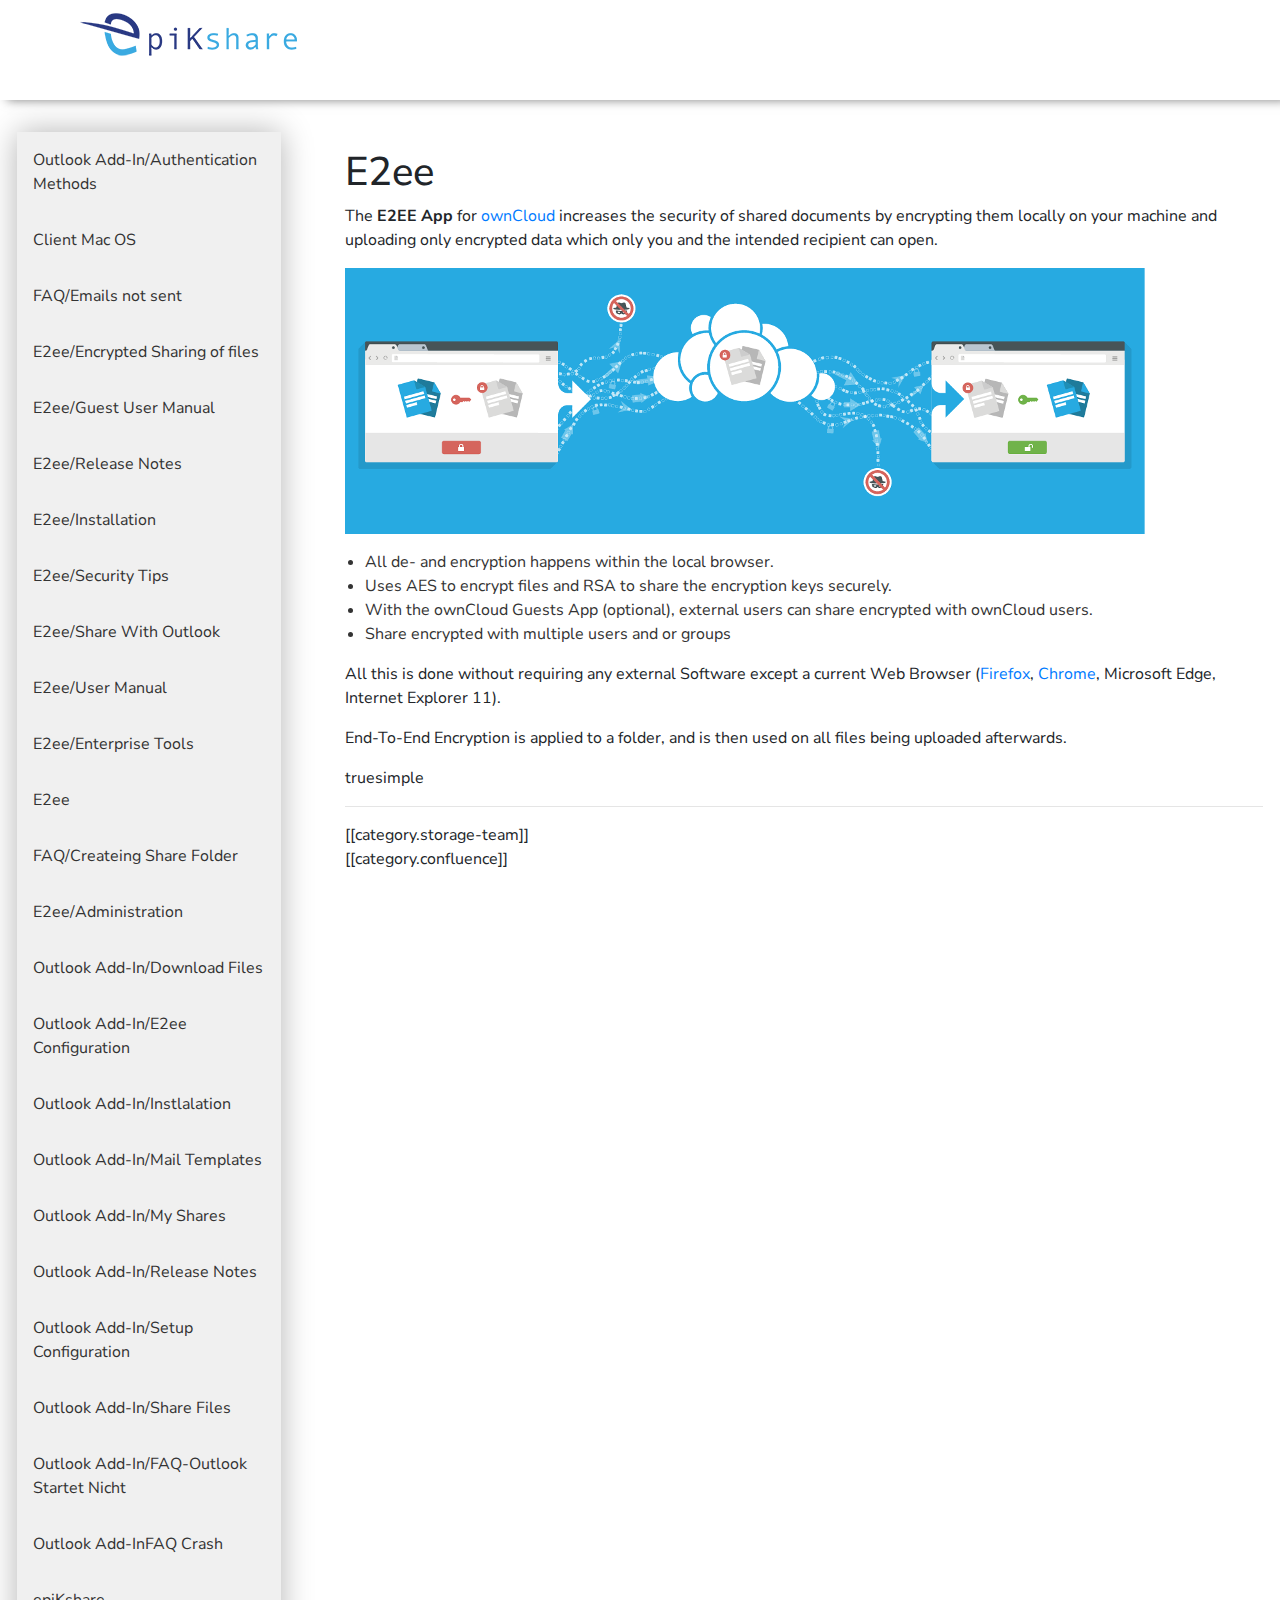
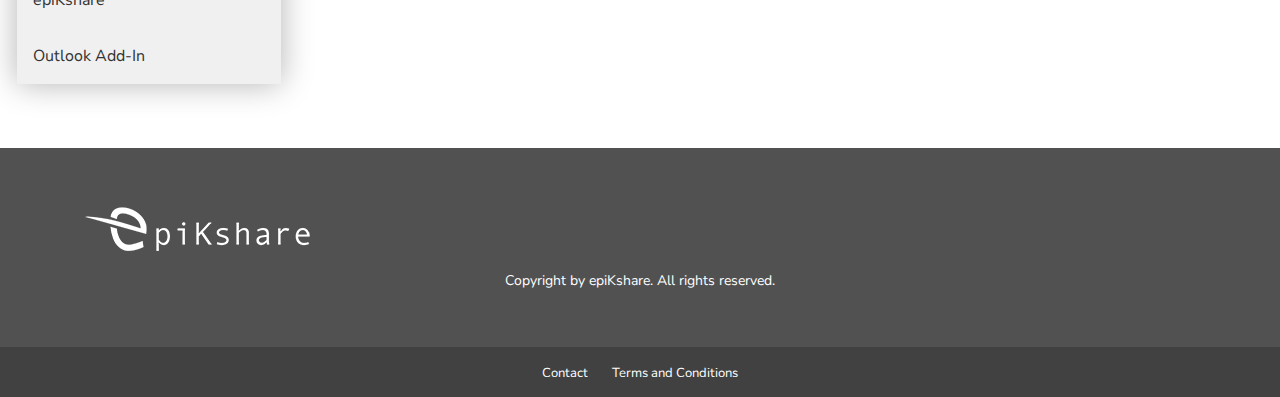
<file: en/End-to-End-Encryption-File-Sharing-App-for-ownCloud---E2EE.html>
<!DOCTYPE html>
<html>
	    <head>
        <meta charset="UTF-8">       
        <meta http-equiv="X-UA-Compatible" content="IE=edge">
        <meta name="viewport" content="width=device-width, initial-scale=1, maximum-scale=1, user-scalable=0">
    
        <title>epiKshare Help - E2ee</title>
        
        
<link rel="stylesheet" href="../res/bootstrap.min.css">

        
<link rel="stylesheet" href="../res/prism.css">

        
<link rel="stylesheet" href="../res/skin.css">

        
<link rel="stylesheet" href="../res/help.css">


        
<script src="../res/jquery-3.3.1.min.js"></script>

        
<script src="../res/popper.min.js"></script>


        
<script src="../res/bootstrap.min.js"></script>

        
<script src="../res/prism.js"></script>

    <meta name="generator" content="Hexo 5.1.1"></head>


	<body>
		<div id="header">
	<div class="container">
		<div class="row">
			<div class="col-md-12">
				<a target="_blank" rel="noopener" href="http://www.epikshare.com" class="logo">epiKshare</a>
			</div>
		</div>
	</div>
</div>
 
<div id="body" class="container-flex" >

<div class="row">
	<div class="col-md-3">
		<div id="sidenav">

			<ul class="nav flex-column">
				
				<li class="nav-item " ><a class="nav-link" href="../en/Outlook-Add-In---Authentication-Methods.html" title="">Outlook Add-In/Authentication Methods</a></li>
			
				<li class="nav-item " ><a class="nav-link" href="../en/Client-installation-on-Mac-OS.html" title="">Client Mac OS</a></li>
			
				<li class="nav-item " ><a class="nav-link" href="../en/E-Mails-are-not-sent.html" title="">FAQ/Emails  not sent</a></li>
			
				<li class="nav-item " ><a class="nav-link" href="../en/E2EE---Encrypted-Sharing-of-Files.html" title="">E2ee/Encrypted Sharing of files</a></li>
			
				<li class="nav-item " ><a class="nav-link" href="../en/E2EE---Guest-User-Manual.html" title="">E2ee/Guest User Manual</a></li>
			
				<li class="nav-item " ><a class="nav-link" href="../en/E2EE---Release-Notes.html" title="">E2ee/Release Notes</a></li>
			
				<li class="nav-item " ><a class="nav-link" href="../en/E2EE---Installation.html" title="">E2ee/Installation</a></li>
			
				<li class="nav-item " ><a class="nav-link" href="../en/E2EE---Security-Tips.html" title="">E2ee/Security Tips</a></li>
			
				<li class="nav-item " ><a class="nav-link" href="../en/E2EE---Share-End-to-End-encrypted-files-via-Microsoft-Outlook-Add-In.html" title="">E2ee/Share With Outlook</a></li>
			
				<li class="nav-item " ><a class="nav-link" href="../en/E2EE---User-Manual.html" title="">E2ee/User Manual</a></li>
			
				<li class="nav-item " ><a class="nav-link" href="../en/E2ee-Enteprise-Tools---Client.html" title="">E2ee/Enterprise Tools</a></li>
			
				<li class="nav-item  active " ><a class="nav-link" href="../en/End-to-End-Encryption-File-Sharing-App-for-ownCloud---E2EE.html" title="">E2ee</a></li>
			
				<li class="nav-item " ><a class="nav-link" href="../en/Error-creating-the-share-folder.html" title="">FAQ/Createing Share Folder</a></li>
			
				<li class="nav-item " ><a class="nav-link" href="../en/E2EE---Administration.html" title="">E2ee/Administration</a></li>
			
				<li class="nav-item " ><a class="nav-link" href="../en/Outlook-Add-In---Download-Files.html" title="">Outlook Add-In/Download Files</a></li>
			
				<li class="nav-item " ><a class="nav-link" href="../en/Outlook-Add-In---E2ee-Configuration.html" title="">Outlook Add-In/E2ee Configuration</a></li>
			
				<li class="nav-item " ><a class="nav-link" href="../en/Outlook-Add-In---Installation.html" title="">Outlook Add-In/Instlalation</a></li>
			
				<li class="nav-item " ><a class="nav-link" href="../en/Outlook-Add-In---Mail-Templates.html" title="">Outlook Add-In/Mail Templates</a></li>
			
				<li class="nav-item " ><a class="nav-link" href="../en/Outlook-Add-In---My-Outlook-Shares.html" title="">Outlook Add-In/My Shares</a></li>
			
				<li class="nav-item " ><a class="nav-link" href="../en/Outlook-Add-In---Release-Notes.html" title="">Outlook Add-In/Release Notes</a></li>
			
				<li class="nav-item " ><a class="nav-link" href="../en/Outlook-Add-In---Setup-Configuration.html" title="">Outlook Add-In/Setup Configuration</a></li>
			
				<li class="nav-item " ><a class="nav-link" href="../en/Outlook-Add-In---Share-Files.html" title="">Outlook Add-In/Share Files</a></li>
			
				<li class="nav-item " ><a class="nav-link" href="../en/Outlook-add-in-startet-bei-Neustart-nicht.html" title="">Outlook Add-In/FAQ-Outlook Startet Nicht</a></li>
			
				<li class="nav-item " ><a class="nav-link" href="../en/Outlook-crash-by-sending-share.html" title="">Outlook Add-InFAQ Crash</a></li>
			
				<li class="nav-item " ><a class="nav-link" href="../en/epiKshare-Documentation.html" title="">epiKshare</a></li>
			
				<li class="nav-item " ><a class="nav-link" href="../en/ownCloud-epiKshare-Outlook-Add-In.html" title="">Outlook Add-In</a></li>
			
			</ul>
</div>

	</div>
	<div class="col-md-9">
					<h1>E2ee </h1>
					
		<div class="content">
				<p>The  <strong>E2EE App</strong>  for <a target="_blank" rel="noopener" href="https://owncloud.org/">ownCloud</a> increases the security of shared documents by encrypting them locally on your machine and uploading only encrypted data which only you and the intended recipient can open.</p>
<p><img src="images/storage/cloud-e2ee-graphic.png"></p>
<ul>
<li>All de- and encryption happens within the local browser.</li>
<li>Uses AES to encrypt files and RSA to share the encryption keys securely.</li>
<li>With the ownCloud Guests App (optional), external users can share encrypted with ownCloud users.</li>
<li>Share encrypted with multiple users and or groups</li>
</ul>
<p>All this is done without requiring any external Software except a current Web Browser (<a target="_blank" rel="noopener" href="https://www.mozilla.org/or/firefox/">Firefox</a>, <a target="_blank" rel="noopener" href="https://www.google.com/chrome">Chrome</a>, Microsoft Edge, Internet Explorer 11).</p>
<p>End-To-End Encryption is applied to a folder, and is then used on all files being uploaded afterwards.</p>
<p>truesimple</p>
<hr>
<p>[[category.storage-team]]<br>[[category.confluence]] </p>
 
		</div>
	</div>
</div>

</div>
				<div id="bottom">	
	<div class="container">
		<a target="_blank" rel="noopener" href="http://www.epikshare.com" class="logo">epiKshare</a>
		<center><p class="muted">Copyright by epiKshare. All rights reserved.</p></center>
	</div>
</div>
<div id="footer">	
	<div class="container">
		<a target="_blank" rel="noopener" href="https://www.epikshare.com/contact">Contact</a>
		<a target="_blank" rel="noopener" href="https://shop.epikshare.com/legal-agb.html">Terms and Conditions</a>
	</div>
</div>


	</body>
</html>
</file>
<file: css/home.css>
@font-face {
  font-family: Avenir;
  src: url("./fonts/AvenirLTStd-Roman.otf") format("opentype");
}
html{
	scroll-behavior: smooth;
}
body{
	padding: 0;
	margin: 0;
	font-family: 'Avenir', sans-serif;
}
::-webkit-scrollbar {
  width: 12px;
}
::-webkit-scrollbar-track {
  box-shadow: inset 0 0 2px grey;
  background-color:#eee;
}
::-webkit-scrollbar-thumb {
  background: #184a6d; 
  border-radius: 3px;
}
::-webkit-scrollbar-thumb:hover {
  background: #22618e; 
}
.header-progress{
	position: fixed;
	z-index: 1100;
	width: 100%;
	height: 5px;
	min-height: 5px;
}
.progress-color{
  height: 5px;
  background-color: #1e5780;
  width: 0;
  z-index: 1100;
}
.navbar-custom{
	width: 100%;
	position: fixed;
	margin: 0 auto;
	background-color: #fff;
	box-shadow: 0px 1px 5px rgb(0 0 0 / 30%);
}
.container{
	padding: 0;
}
@media (min-width: 1200px){
	.container{
		min-width: 1178px;
		padding: 0;
	}
}
@media (max-width: 1024px){
	.container-fluid{
		padding: 0;
	}
	.navbar-expand-md .navbar-nav .nav-link{
		margin: 0 5px!important;
		padding: 0px!important;
	}
	.container{
		max-width: 950px;
	}
	.navbar-expand-md .navbar-nav .customer-btn{
    	margin: -5px 2px 0 0px !important;
    	padding: 5px 5px!important;
	}
		.navbar-brnad img{
		margin-left: 5px;
	}
	.container-custom{
		padding: 0 5px;
	}
}
@media (max-width: 767px){
	.toggle-line{
		width: 30px;
		height: 2px;
		background-color: white;
		margin: 5px 0;
	}
	.navbar-expand-md>.container, .navbar-expand-md>.container-fluid{
		padding-right: 9px;
		padding-left: 9px;
	}
	.navbar-expand-md .navbar-nav .nav-link{
		text-transform: uppercase;
		color: #999!important;
		font-weight: 700!important;
		padding: 8px 8px!important;
		margin: 0 8px!important;
		font-size: 15px!important;
		transition: .5s!important;
	}
	.navbar-expand-md .navbar-nav .nav-link:hover{
		color: #1e5780!important;
		transition: .5s!important;
	}
	.navbar-expand-md .navbar-nav .customer-btn{
		padding: 12px 6px !important;
		margin: 15px 0px !important;
		color: #fff!important;
		text-align: center;
	}
	.navbar-toggler{
		background-color: #1e5780;
		margin-right: 10px;
	}
	.navbar-brnad{
		padding-left: 10px!important;
	}
}
.container-custom{
	min-height: 84px;
	padding: 0;
}
.navbar-custom{
	padding: 0;
	z-index: 1000;
}
.navbar-expand-md .navbar-nav .nav-link{
	text-transform: uppercase;
    color: #999;
    font-weight: 700;
    padding: 8px 8px;
    margin: 0 8px;
    font-size: 15px;
	transition: .5s;
}
.navbar-expand-md .navbar-nav .nav-link:hover{
	color: #1e5780;
	transition: .5s;
}
.customer-btn{
	padding: 11px 21px !important;
	margin: 0 15px 0 30px !important;
	background-color: #1e5780;
    letter-spacing: -0.6px;
    color: #fff!important;
    transition: .5s;
}
.customer-btn:hover{
	background-color: #4881aa;
	transition: .5s;
}
.customer-btn span{
	margin: 0 15px 0 0;
}
.navbar-expand-md .navbar-nav .dropdown-menu{
	top: 64px;
	left: 18px;
	padding: 0;
}
.dropdown-item{
	padding: 10px 45px;
	color: #999;
	font-size: 14px;
	border-bottom: 1px solid #eee;
}
.dropdown-item:active{
	background-color: #1e5780;
}
section{
	padding: 105px 0!important;
	position: relative;
	overflow: hidden;
}
.slider-section{
	padding: 84px 0 0 0;
	display: flex;
	justify-content: center;
}
.slider-section img{
	width: 100%;
	min-height: 200px;
	z-index: 0;
}
.slider-title{
	position: absolute;
	text-align: center;
	color: #fff;
	top: 300px;
}
.slider-title h1{
	font-size: 4vw;
	font-weight: bold;
}
.slider-title h1 label{
	font-size: 3vw;
}
.slider-title h3{
	text-transform: uppercase;
	font-size: 2.5vw;
	margin-bottom: 60px;
}
.slider-title a{
	color: #fff;
    text-decoration: none;
    border: 2px solid #fff;
    padding: 20px 100px;
    font-size: 30px;
    margin-top: 20px;
    background-color: #1d577fcf;
}
.title{
	font-size: 30px;
	text-transform: uppercase;
	font-weight: 500;
	color: #999;
    margin: 0 0 55px 0;
}
.title:after{
	content: "";
	width: 100px;
    margin-top: 25px;
    position: absolute;height: 1px;
    display: block;
    background: #999;
}
.detail{
	margin: 0;
	color: #999;
	font-size: 18px;
	padding: 12px 0;
	line-height: 24.5px;
	letter-spacing: 0.22px;
}
.about-us-section{
	background-color: #fff;
}
@media screen and (max-width: 1440px){
	.slider-title{
		top: 150px;
	}
	.slider-title a{
		padding: 15px 70px;
		font-size: 20px;
	}
}
@media screen and (max-width: 767px){
	section{
		padding: 50px 0!important;
	}
	.slider-title{
		top: 110px;
	}
	.slider-title a{
		padding: 10px 50px;
		font-size: 17px;
	}
	.title{
		margin: 0 0 40px 0;
		padding: 0 25px;
	}
	.detail{
		padding: 0 25px;
	}
	.brand-icon .brand-item{
		padding: 2px;
	}
}

.row{
	margin: 0!important;
}
.brand-icon{
	padding: 10px 0;
}
.brand-icon .brand-item{
	padding: 10px;
	width: 20%;
}
.brand-icon .brand-item img{
	width: 100%;
	transition: .5s;
}
.brand-icon .brand-item img:hover{
	background-color: #9ac0dc;
	transition: .5s;
}
.brand-icon-slider{
	display: none;
}
.brand-icon-slider .slide-box img{
	width: 20%;
}
.brand-icon-slider .slide-box img{
	width: 20%;
	background-color: #fff;
	transition: .5s;
}
.brand-icon-slider .slide-box img:hover{
	background-color: #ddd;
	transition: .5s;
}
.brand-section{
	padding: 10px 0;
}

.map-section{
	background-color: #f1f4f5;
}
.dfr{
	display: flex;
	flex-direction: row;
}
.map-btn{
	width: 70%;
	padding: 0;
}
.btn-map-red, .btn-map-blue{
	width: 70%;
	padding: 5px 20px;
	margin: 10px 0;
	color: white;
	border: none;
	outline-style: none;
	transition: .5s;
}
.btn-map-red{
	background-color: #c2185b;
}
.btn-map-blue{
	background-color: #0288d1;
}
.btn-map-red:focus, .btn-map-blue:focus{
	outline-style: none;
}
.btn-map-red:hover, .btn-map-blue:hover{
	opacity: 0.7;
	transition: .5s;
}
.map-icon-show{
	width: 35px;
	height: 35px;
	background-image: url("../images/home/icons/show-eye.png");
}
.map-icon-hide{
	width: 35px;
	height: 35px;
	background-image: url("../images/home/icons/hide-eye.png");
}
.btn-map-text{
	margin: 7px;
}
@media screen and (max-width: 767px){
	.map-btn{
		display: flex;
		width: 100%;
		padding: 0 25px;
	}
}
.service-section{
	background-color: #fff;
}
.service-item-section{
	padding: 85px 0 16px 0;
}
.service-item-section .service-item{
}
.service-item-section .service-item .card{
	background-color: #f1f4f5;
    border: none;
    min-height: 513px;
    text-align: center;
}
.service-item-section .service-item .card .card-title{
	font-size: 18px;
    font-weight: 600;
    padding: 17px 0;
    letter-spacing: 2px;
    color: #999;
    text-transform: uppercase;
}
.service-item-section .service-item .card .card-detail{
	color: #777;
    font-size: 15px;
    padding: 7px 35px;
    line-height: 18px;
}
.service-item-section .service-item .card .card-detail label{
	color: red;
}
@media screen and (max-width: 767px){
	.service-item-section .service-item .card{
		margin: 10px 0;
	}
}

.product-section{
	background-color: #1e5780;
}
.product-section .title{
	color: #fff;
}
.product-item-section{
	padding: 50px 0;
	background-color: #1e5780;
}
.product-item-section .product-item{
}
.product-item-section .product-item .card{
	background-color: #fff;
    border: none;
    min-height: 542px;
    text-align: center;
}
.product-item-section .product-item .card .card-title{
	font-size: 18px;
    font-weight: 600;
    padding: 17px 0;
    letter-spacing: 2px;
    color: #999;
    text-transform: uppercase;
}
.product-item-section .product-item .card .card-detail{
	color: #777;
    font-size: 15px;
    padding: 7px 35px;
    line-height: 18px;
}
.product-item-section .product-item .card button{
	position: absolute;
	left: calc(100% - 75%);
	bottom: 50px;
	width: 50%;
	height: 40px;
	outline-style: none;
	border: none;
	color: white;
	font-size: 15px;
	font-weight: 600;
	transition: .5s;
	background-color: #1e5780;
}.product-item-section .product-item .card button:hover{
	opacity: .7;
	transition: .5s;
}
@media screen and (max-width: 767px){
	.product-item-section .product-item .card{
		margin: 10px 0;
	}
	.support-btn-section .support-btn{
		width: 80%!important;
	}
	.product-item-section .product-item .card button{
		bottom: 30px;
	}
	.product-item-section .product-item .card .card-detail{
		padding: 7px 35px 100px 35px;
	}
}
@media screen and (max-width: 488px){
	.support-btn-section .support-btn{
		width: 90%!important;
	}
}
.support-section{
	background-color: #fff;
}
.support-btn-section{
	display: flex;
	flex-direction: column;
}

.support-btn-section .support-btn{
	width: 50%;
	border:none;
	outline-style: none;
	color: #fff;
	display: flex;
	justify-content: center;
	margin: 20px auto;	
    transition: 0.5s;
}
.support-btn-section .support-btn .support-btn-text{
	font-size: 23px;
    padding: 17px 0px 0px 11px;
    text-transform: uppercase;
}
.support-btn-section .support-btn:hover{
	opacity: 0.7;
    transition: 0.5s;
}
.support-btn-section .support-btn .support-btn-icon-dd, .support-btn-icon-em{
	width: 55px;
    height: 55px;
    /* background-size: cover; */
    background-repeat: no-repeat;
}
.support-btn-section .support-btn .support-btn-icon-em{
    margin: 10px 0 0 0;
	background-image: url("../images/home/icons/download.png");
}
.support-btn-section .support-btn .support-btn-icon-dd{
    margin: 10px 0 0 0;
	background-image: url("../images/home/icons/email.png");
}
.support-btn-section .btn-dd{
	background-color: #2bbbad;
}
.support-btn-section .btn-em{
	background-color: #e97d68;
}
.google-map img{
	width: 100%;
}
.map-info .contact-info{
	color: #999;
	margin-bottom: 20px;
}
.map-info .contact-info div{
	display: flex;
	flex-direction: row;
}
.map-info .contact-info div p{
	margin: 0;
}
.contact-section{
	background-color: #f1f4f5;
}
.footer-wigets-center{
	border-left: 1px solid #fff;
	border-right: 1px solid #fff;
	padding-left: 4%;
}
.footer-wigets-right{
	padding-left: 5%;
}
.google-map-section{
	padding: 50px 0;
}
@media screen and (max-width: 1024px){
	.support-btn-section .support-btn .support-btn-text{
		font-size: 18px;
	}
	.support-btn-section .support-btn .support-btn-text{
		padding: 21px 0 0 0;
		margin: 0;
	}
}
@media screen and (max-width: 767px){
	.google-map img{
		width: 100%;
	}
	
	.google-map-section{
		padding: 40px 0;
	}
	.map-info .contact-info{
		color: #999;
		font-size: 18px;
		margin: 20px 0;
	}
	.map-info .contact-info div{
		display: flex;
		flex-direction: row;
	}
	.map-info .contact-info div p{
		padding: 0;
		margin: 0;
	}
	.map-info .contact-info div b{
		padding: 0;
	}


	footer hr{
		border-color: #999;
	}
	.brand-icon-section div{
		width: 20%;
	}
	.brand-icon-section img{
		transition: 0.3s;
		background-color: #fff;
	}
	.brand-icon-section img:hover{
		transition: 0.3s;
		background-color: #ddd;
	}
	.footer-wigets-left .left-title{
		font-size: 20px;
		font-weight: 700;
		letter-spacing: 2px;
	}
	.footer-wigets-center{
		padding-left: 11%;
	    border-right: 1px solid #fff;
	    border-left: 1px solid #fff;
	}
	.footer-wigets-right{
		padding-left: 11%;
	}

	.brand-icon-section div{
		padding: 10px;	
	}
	.no-js .owl-carousel, .owl-carousel.owl-loaded{
		display: none;
	}
}
@media screen and (max-width: 1600px) {
	.polygon{
		display: none;
	}
}
@media screen and (max-width: 1280px) {
	.brand-icon-section{
		display: none;
	}
	.no-js .owl-carousel, .owl-carousel.owl-loaded{
		display: block;
	}
}
@media screen and (max-width: 1024px) {
	.slider-detail{
		font-size: 30px!important;
	}
	.btn-caption{
		width: 300px;
		padding: 5px 0;
		font-size: 25px;
		font-weight: 400;
		letter-spacing: 1px;
		background-color: rgba(30, 87, 128, 0.7);
		border: 1px solid #fff;
	}
	.btn-download-group{
		padding: 0 10%;
	}
	.footer-wigets-right {
	    padding-left: 2%;
	}
}
@media screen and (max-width: 768px) {
	.slider-detail{
		font-size: 23px!important;
	}
	.btn-caption{
		width: 300px;
		padding: 5px 0;
		font-size: 25px;
		font-weight: 400;
		letter-spacing: 1px;
		background-color: rgba(30, 87, 128, 0.7);
		border: 1px solid #fff;
	}
	.product-section .comp-item{
		background-color: #fff;
		margin: 70px 0 0 0;
		height: 600px;
	}
	header .brand .logo img{
		min-width: 170px;
	}
	.btn-download-group{
		padding: 0 2%;
	}
	.btn-download-group button{
		font-size: 15px;
	}
	.btn-download-group .btdown-icon img{
		width: 30px;
	}
	.btn-download-group .btdown-icon{
		position: absolute;
		left: 20px;
		top: 25px;
	}
	.footer-wigets-left{
		padding: 0;
		margin: 20px 0;
		text-align: center;
	}
	.footer-wigets-center{
		padding: 0;
		margin: 20px 0;
		text-align: center;
		border: none;
	}
	.footer-wigets-right{
		padding: 0;
		margin: 20px 0;
		text-align: center;
	}
	.copyrights{
		text-align: center;
	}
}
.arrow-up a{
	color: white;
	text-decoration: none;
}
.arrow-up{
	width: 45px;
    height: 45px;
    position: fixed;
    bottom: 50px;
    right: 50px;
    color: #fff;
    font-size: 30px;
    font-weight: 400;
    background-color: rgb(50, 50, 50, 0.7);
    box-shadow: 1px 1px 5px #101010;
    text-align: center;
    padding: 6px 0;
    transform: matrix(1.3, 0, 0, 1, 0, 0);
    border-radius: 5px;
}
@media screen and (max-width: 767px){
	.arrow-up{
		display: none;
	}
}
.copyrights{
	color: #a9b8c6;
    padding: 40px 0 10px 0;
    border-top: 1px solid #a9b8c6;
}
.footer-widgets{
	padding: 45px 0 90px 0;
}
.footer-section{
	background-color: #1e5780;
	padding: 60px 0!important;
}
.polygon{
	position: absolute;
	background-image: url("../images/polygon.svg");
}
.polygon-item1-1{
	top: 63px;
	left: 133px;
	width: 170px;
	height: 191px;
}
.polygon-item1-2{
	top: 257px;
	left: 63px;
	width: 257px;
	height: 289px;
}
.polygon-item1-3{
	top: 175px;
	right: 139px;
	width: 170px;
	height: 191px;
}
.polygon-item1-4{
	top: 374px;
	right: 68px;
	width: 257px;
	height: 289px;
}
.polygon-item2-1{
	top: 690px;
	left: 215px;
	width: 220px;
	height: 247px;
}
.polygon-item2-2{
	top: 40px;
	right: -150px;
	width: 230px;
	height: 250px;
}
.polygon-item2-3{
	top: 330px;
	right: -250px;
	width: 430px;
	height: 480px;
}
.polygon-item3-1{
	top: 37px;
	left: -30px;
	width: 312px;
	height: 350px;
}
.polygon-item3-2{
	top: 500px;
	left: 160px;
	width: 169px;
	height: 190px;
}
.polygon-item3-3{
	top: 570px;
	left: 600px;
	width: 300px;
	height: 337px;
}
.polygon-item3-4{
	top: 62px;
	right: -250px;
	width: 525px;
	height: 590px;
}
.polygon-item4-1{
	top: 55px;
	left: 130px;
	width: 170px;
	height: 191px;
}
.polygon-item4-2{
	top: 250px;
	left: 65px;
	width: 260px;
	height: 292px;
}
.polygon-item4-3{
	top: 55px;
	right: 130px;
	width: 170px;
	height: 191px;
}
.polygon-item4-4{
	top: 250px;
	right: 65px;
	width: 260px;
	height: 292px;
}
.polygon-item5-1{
	top: 465px;
	left: 160px;
	width: 175px;
	height: 197px;
}
</file>
<file: css/product.css>
@font-face {
  font-family: Avenir;
  src: url("./fonts/AvenirLTStd-Roman.otf") format("opentype");
}
html{
	scroll-behavior: smooth;
}
body{
	padding: 0;
	margin: 0;
	font-family: 'Avenir', sans-serif;
}
::-webkit-scrollbar {
  width: 12px;
}
::-webkit-scrollbar-track {
  box-shadow: inset 0 0 2px grey;
  background-color:#eee;
}
::-webkit-scrollbar-thumb {
  background: #184a6d; 
  border-radius: 3px;
}
::-webkit-scrollbar-thumb:hover {
  background: #22618e; 
}
.navbar-custom{
	width: 100%;
	position: fixed;
	margin: 0 auto;
	background-color: #fff;
	box-shadow: 0px 1px 5px rgb(0 0 0 / 30%);
}
.container{
	padding: 0;
}

@media (min-width: 1200px){
	.container{
		min-width: 1178px;
		padding: 0;
	}
}
@media (max-width: 1024px){
	.container-fluid{
		padding: 0;
	}
	.navbar-expand-md .navbar-nav .nav-link{
		margin: 0 5px!important;
		padding: 0px!important;
	}
	.container{
		max-width: 950px;
	}
	.navbar-expand-md .navbar-nav .customer-btn{
    	margin: -5px 2px 0 0px !important;
    	padding: 5px 5px!important;
	}
		.navbar-brnad img{
		margin-left: 5px;
	}
	.container-custom{
		padding: 0 5px;
	}
}
@media (max-width: 767px){
	.toggle-line{
		width: 30px;
		height: 2px;
		background-color: white;
		margin: 5px 0;
	}
	.navbar-expand-md>.container, .navbar-expand-md>.container-fluid{
		padding-right: 0px;
		padding-left: 9px;
	}
	.navbar-expand-md .navbar-nav .nav-link{
		text-transform: uppercase;
		color: #999!important;
		font-weight: 700!important;
		padding: 8px 8px!important;
		margin: 0 8px!important;
		font-size: 15px!important;
		transition: .5s!important;
	}
	.navbar-expand-md .navbar-nav .nav-link:hover{
		color: #1e5780!important;
		transition: .5s!important;
	}
	.navbar-expand-md .navbar-nav .customer-btn{
		padding: 12px 6px !important;
		margin: 15px 0px !important;
		color: #fff!important;
		text-align: center;
	}
	.navbar-toggler{
		background-color: #1e5780;
		margin-right: 10px;
	}
	.navbar-brnad{
		padding-left: 10px!important;
	}
	.banner-text{
		padding: 90px 25px!important;
	}
}
.banner-text{
	padding: 90px 0;
}
.banner-text1, .banner-text2, .banner-text3{
	padding: 35px 20%;
}
.banner-title{
	text-transform: uppercase;
    font-size: 50px;
    font-weight: 700;
    color: white;
}
.banner-detail{
	font-size: 40px;
	color: white;
}
.sp-text{
	font-size: 35px;
}
.container-custom{
	min-height: 84px;
	padding: 0;
}
.navbar-custom{
	padding: 0;
	z-index: 1000;
}
.navbar-expand-md .navbar-nav .nav-link{
	text-transform: uppercase;
    color: #999;
    font-weight: 700;
    padding: 8px 8px;
    margin: 0 8px;
    font-size: 15px;
	transition: .5s;
}
.navbar-expand-md .navbar-nav .nav-link:hover{
	color: #1e5780;
	transition: .5s;
}
.customer-btn{
	padding: 11px 21px !important;
	margin: 0 15px 0 30px !important;
	background-color: #1e5780;
    letter-spacing: -0.6px;
    color: #fff!important;
    transition: .5s;
}
.customer-btn:hover{
	background-color: #4881aa;
	transition: .5s;
}
.customer-btn span{
	margin: 0 15px 0 0;
}
.navbar-expand-md .navbar-nav .dropdown-menu{
	top: 64px;
	left: 18px;
	padding: 0;
    border-radius: 3px;
}
.dropdown-item{
	padding: 10px 45px;
	color: #999;
	font-size: 14px;
	border-bottom: 1px solid #eee;
}
.dropdown-item:active{
	background-color: #1e5780;
}
.header-progress{
	position: fixed;
	z-index: 1100;
	width: 100%;
	height: 5px;
	min-height: 5px;
}
.progress-color{
  height: 5px;
  background-color: #1e5780;
  width: 0;
  z-index: 1100;
}
section{
	padding: 60px 0!important;
	position: relative;
	overflow: hidden;
}
.slider-section{
	padding: 84px 0 0 0;
	height: 430px;
	background-image: url("../images/product/header-banner.png");
}
.slider-section img{
	width: 100%;
	z-index: 1000;
}
.upper-title{
	font-size: 30px;
	text-transform: uppercase;
	font-weight: 600;
	color: #999;
	letter-spacing: 1px;
    margin: 0 0 12px 0;
}
.title{
	font-size: 30px;
    text-transform: uppercase;
    font-weight: 600;
    color: #999;
    letter-spacing: 1px;
    margin: 61px 0 55px 0;
}
.title:after{
	content: "";
	width: 100px;
    margin-top: 17px;
    position: absolute;
    height: 1px;
    display: block;
    background: #999;
}
.detail{
	margin: 0;
	color: #999;
	font-size: 18px;
	padding: 12px 0;
	line-height: 24.5px;
	letter-spacing: 0.22px;
}
.list{
	padding: 0 0 0 75px;
}
.list ul{
	margin: 0 0 63px 0;
}
.list ul li{
	line-height: 30px;
    font-size: 18px;
    letter-spacing: 0.3px;
    color: #777;
}
@media screen and (max-width: 767px){
	.slider-section img{
		min-height: 250px;
	}
	.hexagon1{
		margin: 135px 0!important;
	}
	.upper-title{
		font-size: 30px;
		text-transform: uppercase;
		font-weight: 500;
		color: #999;
	    margin: 0 0 12px 0;
	    padding: 0 25px;
	}
	.title{
		font-size: 30px;
	    text-transform: uppercase;
	    font-weight: 500;
	    color: #999;
	    margin: 61px 0 55px 0;
	    padding: 0 25px;
	}
	.title:after{
		content: "";
		width: 100px;
	    margin-top: 17px;
	    position: absolute;
	    height: 1px;
	    display: block;
	    background: #999;
	    padding: 0 25px;
	}
	.detail{
		margin: 0;
		color: #999;
		font-size: 18px;
		padding: 12px 0;
		line-height: 24.5px;
		letter-spacing: 0.22px;
		padding: 0 25px;
	}
	.list{
		padding: 0 25px;
	}
}
.module-section{
	background-color: #fff;
}
.list .item-1{
	padding: 0 18px;
	list-style-image: url(../images/product/icons/double_arrow_1.png);
}
.list .item-2{
	padding: 0 18px;
	list-style-image: url(../images/product/icons/double_arrow_2.png);
}
.list .item-3{
	padding: 0 18px;
	list-style-image: url(../images/product/icons/double_arrow_3.png);
}
.module-section .module-btn ul{
	width: 100%;
	display: flex;
	flex-direction: column;
	padding: 25px 14px;
}
.module-section .module-btn .btn-b{
	background-color: #278ea6;
}
.module-section .module-btn .btn-y{
	background-color: #e7c12b;
}
.module-section .module-btn .btn-r{
	background-color: #eb696a;
}
.module-section .module-btn button{
    width: 200px;
    padding: 4px 43px;
    margin: 6px 0;
    color: white;
    font-size: 25px;
    border: none;
	outline-style: none;
	transition: .5s;
	background-color: red;
	display: flex;
    justify-content: flex-start;
}
.module-section .module-btn button:hover{
	opacity: .7;
	transition: .5s;
}
.module-section .module-btn .item-2{
	padding: 0 5px;
	list-style-image: url(../images/product/icons/double_arrow_white.png);
}
@media screen and (max-width: 767px){
	.module-section .module-btn ul{
		padding: 25px;
		width: 100%;
		display: flex;
		flex-direction: row;
		justify-content: center;
	}
	.module-section .module-btn button{
		margin: 5px;
	}
}
@media screen and (max-width: 501px){
	.module-section .module-btn ul{
		width: 100%;
		display: flex;
		flex-direction: column;
		justify-content: center;
		padding: 0 35px 0 25px;
	}
	.module-section .module-btn button{
	    width: 100%;
	}
}
.smartphone-section{
}
.banner-1{
	height: 340px;
	width: 100%;
	margin: 0 0 57px 0;
	background-image: url("../images/product/con@ct1.png");
}
.banner-2{
	height: 340px;
	width: 100%;
	margin: 0 0 89px 0;
	background-image: url("../images/product/con@ct2.png");
}
.banner-3{
	height: 340px;
	width: 100%;
	margin: 0 0 152px 0;
	background-image: url("../images/product/con@ct3.png");
}
.banner-1 .sp-text{
	color: #278ea6;
}
.banner-2 .sp-text{
	color: #e7c12b;
}
.banner-3 .sp-text{
	color: #eb696a;
}
.smartphone-title{
	color: #218ea7;
}
.scan-title{
	color: #eb696a;
}
.internet-title{
	color: #e7c12b;
}
.smartphone-section .list .item-1{
	padding: 0 18px;
	list-style-image: url(../images/product/icons/double_arrow_1.png);
}

.download-btn-section{
	display: flex;
	justify-content: center;
}
.download-btn{
	transition: .5s;
}
.download-btn:hover{
	transition: .5s;
	opacity: .7;
}
.download-btn-section .download-btn{
	margin: 100px 0 0 0;
	border: none;
	outline-style: none;
	display: flex;
	flex-direction: row;
}.download-btn-section .download-btn img{
	width: 100px;
    padding: 10px 20px;
}
.download-btn-section .download-btn .text{
	padding: 5px 50px;
	text-align: left;
	color: white;
}
.download-btn-section .download-btn .text h5{
	text-transform: uppercase;
	font-size: 20px;
	padding-top: 5px;
}
.download-btn-section .download-btn .text label{
	padding: 0;
	margin: 0;
}
.download-btn-section .smartphone-btn{
	background-color: #278ea6;
}
.download-btn-section .internet-btn{
	background-color: #e7c12b;
	margin-bottom: 33px;
}
.download-btn-section .scan-btn{
	background-color: #eb696a;
}
.scan-small-btn{
	width: 200px;
    height: 44px;
    margin: 7px 15px;
    border: none;
    outline-style: none;
    background-color: #eb696a;
    color: white;
    font-size: 15px;
    transition: .5s;
}
.scan-small-btn:hover{
	transition: .5s;
	opacity: .7;
}
@media screen and (max-width: 1440px){
	.banner-1, .banner-2, .banner-3{
		margin: 0 0 70px 0!important;
		background-position-x:1530px;
	}
}
@media screen and (max-width: 767px){
	.scan-small-btn{
		margin: 7px 13px;
	}
	.scan-btn, .internet-btn, .smartphone-btn{
		margin: 50px 0!important;
	}
	.banner-1, .banner-2, .banner-3{
		margin: 0 0 50px 0!important;
		background-position-x: 1463px;
	}
}
@media screen and (max-width: 488px){
	.scan-small-btn{
		margin: 7px 13px;
		width: 100%;
	}
	.scan-small-btn-section{
		padding: 0 25px;
	}
	.banner-1, .banner-2, .banner-3{
		margin: 0 0 50px 0!important;
		background-position-x: 1774px;
	}
}
.hexagon-section{
  display: flex;
  justify-content: center;
}

.hexagon img{
  width: 55%;
  position: absolute;
  animation: mymove 2s infinite;
}
.hexagon{
  display: flex;
  justify-content: center;
  position: relative;
  width: 380px;
  height: 220px;
  margin: 0 0 110px 0;
}
.hexagon1 {
  background-color: #ccc;
  transition: 0.5s;
}

.hexagon1:before,
.hexagon1:after {
  content: "";
  position: absolute;
  width: 0;
  border-left: 190px solid transparent;
  border-right: 190px solid transparent;
}

.hexagon1:before {
  bottom: 100%;
  border-bottom: 110px solid #ccc;
  transition: 0.5s;
}

.hexagon1:after {
  top: 100%;
  border-top: 110px solid #ccc;
  transition: 0.5s;
}
.hexagon1:hover{
  display: flex;
  justify-content: center;
  position: relative;
  width: 380px;
  height: 220px;
  background-color: #999;
  transition: 0.5s;
}
.hexagon1:hover::after {
  top: 100%;
  border-top: 110px solid #999;
  transition: 0.5s;
}
.hexagon1:hover::before {
  bottom: 100%;
  border-bottom: 110px solid #999;
  transition: 0.5s;
}

.hexagon2 {
  margin: 135px 0;
  transition: 0.5s;
  background-color: #b8d3dc;
}

.hexagon2:before,
.hexagon2:after {
  content: "";
  position: absolute;
  width: 0;
  border-left: 190px solid transparent;
  border-right: 190px solid transparent;
}

.hexagon2:before {
  bottom: 100%;
  border-bottom: 110px solid #b8d3dc;
  transition: 0.5s;
}

.hexagon2:after {
  top: 100%;
  width: 0;
  border-top: 110px solid #b8d3dc;
  transition: 0.5s;
}
.hexagon2:hover{
  display: flex;
  justify-content: center;
  position: relative;
  width: 380px;
  height: 220px;
  background-color: #288ea6;
  transition: 0.5s;
}
.hexagon2:hover::after {
  top: 100%;
  border-top: 110px solid #288ea6;
  transition: 0.5s;
}
.hexagon2:hover::before {
  bottom: 100%;
  border-bottom: 110px solid #288ea6;
  transition: 0.5s;
}

.hexagon3 {
  background-color: #f5e6aa;
  transition: 0.5s;
  margin: 135px 0;
}

.hexagon3:before,
.hexagon3:after {
  content: "";
  position: absolute;
  width: 0;
  border-left: 190px solid transparent;
  border-right: 190px solid transparent;
}

.hexagon3:before {
  bottom: 100%;
  border-bottom: 110px solid #f5e6aa;
  transition: 0.5s;
}
 
.hexagon3:after {
  top: 100%;
  width: 0;
  border-top: 110px solid #f5e6aa;
  transition: 0.5s;
}
.hexagon3:hover{
  display: flex;
  justify-content: center;
  position: relative;
  width: 380px;
  height: 220px;
  background-color: #e7c12c;
  transition: 0.5s;
}
.hexagon3:hover::after {
  top: 100%;
  border-top: 110px solid #e7c12c;
  transition: 0.5s;
}
.hexagon3:hover::before {
  bottom: 100%;
  border-bottom: 110px solid #e7c12c;
  transition: 0.5s;
}

.hexagon4 {
  background-color: #efbcbd;
  transition: 0.5s;
  margin: 71px 0 157px 0;
}
.hexagon4:before,
.hexagon4:after {
  content: "";
  position: absolute;
  width: 0;
  border-left: 190px solid transparent;
  border-right: 190px solid transparent;
}
.hexagon4:before {
  bottom: 100%;
  border-bottom: 110px solid #efbcbd;
  transition: 0.5s;
}

.hexagon4:after {
  top: 100%;
  width: 0;
  border-top: 110px solid #efbcbd;
  transition: 0.5s;
}

.hexagon4:hover{
  display: flex;
  justify-content: center;
  position: relative;
  width: 380px;
  height: 220px;
  background-color: #eb6a6b;
  transition: 0.5s;
}
.hexagon4:hover::after {
  top: 100%;
  border-top: 110px solid #eb6a6b;
  transition: 0.5s;
}
.hexagon4:hover::before {
  bottom: 100%;
  border-bottom: 110px solid #eb6a6b;
  transition: 0.5s;
}

.footer-wigets-center{
	border-left: 1px solid #fff;
	border-right: 1px solid #fff;
	padding-left: 4%;
}
.footer-wigets-right{
	padding-left: 5%;
}
.google-map-section{
	padding: 50px 0;
}
.copyrights{
	color: #a9b8c6;
    padding: 40px 0 10px 0;
    border-top: 1px solid #a9b8c6;
}
.footer-widgets{
	padding: 45px 0 90px 0;
}
.footer-section{
	margin-top: 93px;
	background-color: #1e5780;
	padding: 60px 0!important;
}
@media screen and (max-width: 767px){
	.copyrights{
		text-align: center;
	}
	.footer-wigets-left .left-title{
		font-size: 20px;
		font-weight: 700;
		letter-spacing: 2px;
	}
	.footer-wigets-center{
		padding-left: 11%;
	    border-right: 1px solid #fff;
	    border-left: 1px solid #fff;
	}
	.footer-wigets-right{
		padding-left: 11%;
	}
	.footer-wigets-left{
		padding: 0;
		margin: 20px 0;
		text-align: center;
	}
	.footer-wigets-center{
		padding: 0;
		margin: 20px 0;
		text-align: center;
		border: none;
	}
	.footer-wigets-right{
		padding: 0;
		margin: 20px 0;
		text-align: center;
	}
	.copyrights{
		text-align: center;
	}
}
.arrow-up a{
	color: white;
	text-decoration: none;
}
.arrow-up{
	width: 45px;
    height: 45px;
    position: fixed;
    bottom: 50px;
    right: 50px;
    color: #fff;
    font-size: 30px;
    font-weight: 400;
    background-color: rgb(50, 50, 50, 0.7);
    box-shadow: 1px 1px 5px #101010;
    text-align: center;
    padding: 6px 0;
    transform: matrix(1.3, 0, 0, 1, 0, 0);
    border-radius: 5px;
}
@media screen and (max-width: 767px){
	.arrow-up{
		display: none;
	}
}
.polygon{
  position: absolute;
  background-image: url("../images/polygon.svg");
}
.polygon-item1-1{
  top: 235px;
  left: 115px;
  width: 165px;
  height: 185px;
}
.polygon-item1-2{
  top: 435px;
  left: 50px;
  width: 257px;
  height: 289px;
}
.polygon-item1-3{
  top: 338px;
  right: 115px;
  width: 255px;
  height: 286px;
}
.polygon-item1-4{
  top: 420px;
  right: 230px;
  width: 175px;
  height: 197px;
}

.polygon-item2-1{
  top: 256px;
  left: 86px;
  width: 260px;
  height: 292px;
}
.polygon-item2-2{
  top: 955px;
  left: 10px;
  width: 220px;
  height: 247px;
}
.polygon-item2-3{
  top: 955px;
  left: 110px;
  width: 150px;
  height: 169px;
}
.polygon-item2-4{
  top: 242px;
  right: 130px;
  width: 215px;
  height: 241px;
}
.polygon-item2-5{
  top: 315px;
  right: 230px;
  width: 150px;
  height: 169px;
}
.polygon-item2-6{
  top: 898px;
  right: 205px;
  width: 255px;
  height: 286px;
}
.polygon-item3-1{
  top: 180px;
  left: 85px;
  width: 220px;
  height: 247px;
}
.polygon-item3-2{
  top: 253px;
  left: 185px;
  width: 150px;
  height: 169px;
}
.polygon-item3-3{
  top: 835px;
  left: 155px;
  width: 256px;
  height: 288px;
}
.polygon-item3-4{
  top: 450px;
  right: 278px;
  width: 255px;
  height: 286px;
}
.polygon-item3-5{
  top: 986px;
  right: 206px;
  width: 218px;
  height: 244px;
}
.polygon-item3-6{
  top: 986px;
  right: 306px;
  width: 150px;
  height: 169px;
}

.polygon-item4-1{
  top: 180px;
  left: 110px;
  width: 145px;
  height: 163px;
}
.polygon-item4-2{
  top: 230px;
  left: 175px;
  width: 100px;
  height: 113px;
}
.polygon-item4-3{
  top: 615px;
  left: 160px;
  width: 170px;
  height: 190px;
}
.polygon-item4-4{
  top: 252px;
  right: 70px;
  width: 255px;
  height: 284px;
}
.polygon-item4-5{
  top: 948px;
  right: 150px;
  width: 150px;
  height: 166px;
}
.polygon-item4-6{
  top: 948px;
  right: 180px;
  width: 220px;
  height: 246px;
}
.polygon{
	margin-top: 340px;
}
.module-section .polygon{
	margin:0;
}
@media screen and (max-width: 1440px){
	.polygon{
		display: none;
	}
}
</file>
<file: res/prism.css>
/* PrismJS 1.21.0
https://prismjs.com/download.html#themes=prism-okaidia&languages=markup+css+clike+javascript+batch+sql */
/**
 * okaidia theme for JavaScript, CSS and HTML
 * Loosely based on Monokai textmate theme by http://www.monokai.nl/
 * @author ocodia
 */

code[class*="language-"],
pre[class*="language-"] {
	color: #f8f8f2;
	background: none;
	text-shadow: 0 1px rgba(0, 0, 0, 0.3);
	font-family: Consolas, Monaco, 'Andale Mono', 'Ubuntu Mono', monospace;
	font-size: 1em;
	text-align: left;
	white-space: pre;
	word-spacing: normal;
	word-break: normal;
	word-wrap: normal;
	line-height: 1.5;

	-moz-tab-size: 4;
	-o-tab-size: 4;
	tab-size: 4;

	-webkit-hyphens: none;
	-moz-hyphens: none;
	-ms-hyphens: none;
	hyphens: none;
}

/* Code blocks */
pre[class*="language-"] {
	padding: 1em;
	margin: .5em 0;
	overflow: auto;
	border-radius: 0.3em;
}

:not(pre) > code[class*="language-"],
pre[class*="language-"] {
	background: #272822;
}

/* Inline code */
:not(pre) > code[class*="language-"] {
	padding: .1em;
	border-radius: .3em;
	white-space: normal;
}

.token.comment,
.token.prolog,
.token.doctype,
.token.cdata {
	color: #8292a2;
}

.token.punctuation {
	color: #f8f8f2;
}

.token.namespace {
	opacity: .7;
}

.token.property,
.token.tag,
.token.constant,
.token.symbol,
.token.deleted {
	color: #f92672;
}

.token.boolean,
.token.number {
	color: #ae81ff;
}

.token.selector,
.token.attr-name,
.token.string,
.token.char,
.token.builtin,
.token.inserted {
	color: #a6e22e;
}

.token.operator,
.token.entity,
.token.url,
.language-css .token.string,
.style .token.string,
.token.variable {
	color: #f8f8f2;
}

.token.atrule,
.token.attr-value,
.token.function,
.token.class-name {
	color: #e6db74;
}

.token.keyword {
	color: #66d9ef;
}

.token.regex,
.token.important {
	color: #fd971f;
}

.token.important,
.token.bold {
	font-weight: bold;
}
.token.italic {
	font-style: italic;
}

.token.entity {
	cursor: help;
}
</file>
<file: res/skin.css>
/* latin */
@import url('https://fonts.googleapis.com/css2?family=Nunito+Sans:ital,wght@0,400;0,700;1,400;1,700&display=swap');

body {

	font-family: 'Nunito Sans', sans-serif;
}
#header {
	background: #fff; 	
	box-shadow: 7px 0 10px 0 rgba(0,0,0,.5);
	color: black;
	width: 100%;
	height:	100px;
	margin-top: -85px;
	position: fixed;
	z-index:10;
}

#body {
	margin-top: 80px;
	min-height: calc(100vh - (100px + 190px))
}
#header .logo {
	display:inline-block;
	background-image: url(logo.png);
	background-repeat: no-repeat;
	height: 50px;
	width: 230px;
	margin:10px;
	text-indent: -9999px;
	padding-top: 15px;
}

#bottom {
    background: #515151;
    color: white;
    height: auto;
    padding: 4em 2em;
    font-size: 14px;
}
#bottom .logo {
	display:block;
	background-image: url(logo_white.png);
	background-repeat: no-repeat;
	height: 50px;
	width: 232px;
	text-indent: -9999px;
	padding-bottom: 20px;
}

#header > div > div > div.col-md-10{
	text-align: left;
}

#header > div > div > div.col-md-10 > a {
	margin-top: 15px;
}

#bottom > div > center:nth-child(2) > p{
margin: 1rem 0 0 0;
}

#footer {
	background: #414141;
	color: white;
	text-align:center; 	
	width: 100%;
	height: 50px;
	margin-bottom:0px;
	padding-top: 13px;
}

#footer a {
	text-decoration: none;
	color: white;
	margin: 10px;
	font-size: 13px;
}

@media(max-width:768px){
	
	.header_right {
		
		display: inline !important;
		
}

	
}
</file>
<file: res/help.css>
body {
	font-size: 1em;
}

#body {
	background: rgba(0, 0, 0, 0);
}

#sidenav {
    background: #f0f0f0;
    box-shadow: 0px 0px 30px 0px rgba(0,0,0,.3);
    padding: 0;
    width: 100%;
}

#body > div > div.col-md-3{
	padding:0 2em;
}
#body > div > div.col-md-9{
	padding:1em 2em;
}

#body > div {
	padding: 32px 0 64px 0;
}

#header {
    padding: 0 2em;
    ;
    margin-top: -100px;
}

#header > div > div {
	padding: 0;
}

#body {
	margin-top: 100px;
}

.tableSelect.active {
	background-color: #f7f7f7 !important;
    outline: 2px solid #2A3684;
}

#license > div:nth-child(2) > div > div:nth-child(2).active{
	outline: 2px solid #38AAE0;
}

#license > div:nth-child(2) > div > div:nth-child(3).active{
	outline: 2px solid black;
}

#license > div:nth-child(2) > div > div:nth-child(4).active{
	outline: 2px solid #38AAE0;
}

input[type=checkbox], input[type=radio] {
    box-sizing: border-box;
    padding: 0;
    display: none;
}

.cssload-thecube {
	width: 84px;
	height: 84px;
	margin: 0 auto;
	margin-top: 56px;
	position: relative;
	transform: rotateZ(45deg);
}
.cssload-thecube .cssload-cube {
	position: relative;
	transform: rotateZ(45deg);
}
.cssload-thecube .cssload-cube {
	float: left;
	width: 50%;
	height: 50%;
	position: relative;
	transform: scale(1.1);
}
.cssload-thecube .cssload-cube:before {
	content: "";
	position: absolute;
	top: 0;
	left: 0;
	width: 100%;
	height: 100%;
	background-color: #115394;
	animation: cssload-fold-thecube 2.76s infinite linear both;
	transform-origin: 100% 100%;
}
.cssload-thecube .cssload-c2 {
	transform: scale(1.1) rotateZ(90deg);
}
.cssload-thecube .cssload-c3 {
	transform: scale(1.1) rotateZ(180deg);
}
.cssload-thecube .cssload-c4 {
	transform: scale(1.1) rotateZ(270deg);
}
.cssload-thecube .cssload-c2:before {
	animation-delay: 0.35s;
}
.cssload-thecube .cssload-c3:before {
	animation-delay: 0.69s;
}
.cssload-thecube .cssload-c4:before {
	animation-delay: 1.04s;
}

@keyframes cssload-fold-thecube {
	0%, 10% {
		transform: perspective(158px) rotateX(-180deg);
		opacity: 0;
	}
	25%,75% {
		transform: perspective(158px) rotateX(0deg);
		opacity: 1;
	}
	90%,100% {
		transform: perspective(158px) rotateY(180deg);
		opacity: 0;
	}
}

.price {
	font-weight: 600;
	font-family: 'Raleway', Sans-serif;
}

.priceCurrency {
	font-weight: 600;
	font-family: 'Raleway', Sans-serif;
	font-size: large;
}

.priceInfo {
	color: #54595F;
	font-weight: 400;
	font-size: medium;
}

.article {
	background-color: white;
	transition: background .3s,border .3s,border-radius .3s,box-shadow .3s,-webkit-border-radius .3s,-webkit-box-shadow .3s;
	border:none;
	cursor: pointer;
}

.article .card-header{
	background-color: #2A3684;
	color: #fff;
	border-radius: 0;
	border-bottom: none;
	font-weight: bolder;
}

div:nth-child(2) > div > div > div.card-header > h6 {
	font-size: 20px;
}

.article:last-child .card-header {
	background-color: #38AAE0;
}

.article:first-child .card-header {
	background-color: #2A3684;
}

.article:nth-child(2) .card-header {
	background-color: #38AAE0;
}

.article:nth-child(3) .card-header {
	background-color: black;
}

.shadow-sm {
	box-shadow: 0 0 30px 0 rgba(0,0,0,.3) !important;
}

#header > div > div > div.col-md-2.text-right{
	padding: 24px 35px 0 0;
}

#featured > div:nth-child(2) > div > div > div.card-header {
	font-size: 20px;
	height: 100px;
	padding-top:.7em;
}

#license > div:nth-child(2) > div > div:nth-child(-n+4) > div.card-header {
	font-size: 20px;
	height: 160px;
	padding-top:.7em;
}

#continueForm > div > div:nth-child(-n+3) {
	padding-left: 15px;
}

#continueForm > div > div:nth-child(1) {
	padding-left: 20px;
}

.card,.card-body {
	border-radius: 0;
}

#productSelection {
	padding: 30px 30px 30px 30px;
}

h4.pricing-card-title .price{
	font-size: 34px;
}

h6.pricing-card-title .price{
	font-size: 26px;
}

.list-unstyled li{
	font-size: 14px;
}

#license > div:nth-child(2) > div > div:nth-child(-n+4) > div.card-body > div{
	font-size: 14px;
}

.nav{
	padding: 0 !important;
}

.nav-tabs {
	border-radius: 0;
}

.nav-link {
	color: #333;
	padding: 16px 16px;
}

.nav-link.active {
	background-color: #2A3686;
	color: white;
}

ul.nav a:hover { 
	background-color: #2A3686;
	color: white;
}

.row{
	padding: 1em 0;
}

.col-md-12{
	padding: 0;
}

.btn{
	border-radius: 0;
	padding: 6px 12px 6px 12px;
}

.btn-primary {
	border: #2A3684;
	background-color: #2A3684;
	color: white;
}

.btn-outline-primary {
	background-color: none;
	color: #38AAE0;
	border: none;
}

.btn-outline-primary {
	background-color: #38AAE0;
	color: white;
}
.btn-outline-primary:active {
	background-color: #38AAE0;
	color: white;
}

.nav {
	padding-left: 1em;
}

.nav-tabs .nav-link {
	border-top-left-radius: none;
	border-top-right-radius: none;
}

.article li:before {
	border-top: 2px solid #ddd;
	margin-top: 15px;
	margin-bottom: 15px; 
	display: block;
	content: "";
}

.article li {
	text-align: left;
}

.itemLine  {
	padding-top:20px;
	padding-bottom:20px;
	border-bottom:2px solid #ddd;
}

#featured > div:nth-child(2) > div > div > div.card-body > ul > li:nth-child(-n+7) {
    padding: 15px 0 15px 0;
    /*padding: 15px 0 15px 20px;*/
    border-top: 2px #ccc solid;
    border-bottom: none;
}

#featured > div:nth-child(2) > div > div > div.card-body > ul > li:nth-child(-n+7):before{
	font-family: 'FontAwesome';
    font-weight: 600;
	/*content:"\f00c";*/
    position: absolute;
    left: 0;
    margin: 0;
    padding: 0 0 0 20px;
    border: none;
}

ul {
	color: #333;
	padding-left: 20px;
}
h1{
	font-size: 40px;
}
h2{
	font-size: 30px;
}

@media(max-width:768px){
	
	.btn {
		font-size:11px !important;
	}
	
}




#sidebar-wrapper-container {
  ul li {
    padding-left: 0;
  }
  #wrapper {
    padding-left: 50px;
    transition: all 0.1s ease 0s;
    height: 100%;
  }
  #sidebar-wrapper {
    box-sizing: border-box;
    padding: 0px 15px;
    margin-left: -260px;
    left: 50px;
    width: 260px;
    background: #12191e;
    position: fixed;
    height: 100%;
    z-index: 10000;
    transition: all 0.4s ease 0s;
  }
  .sidebar-nav {
    display: block;
    float: left;
    width: 100%;
    list-style: none;
    margin: 0;
    padding: 0;
  }
  #wrapper.active {
    padding-left: 260px;
    #sidebar-wrapper {
      left: 260px;
    }
  }
  #sidebar_menu li a {
    color: #627e8f;
    display: block;
    float: left;
    text-decoration: none;
    width: 100%;
    height: 50px;
    background: #12191e;
    border-top: 1px solid #373737;
    border-bottom: 1px solid #1a1a1a;
    transition: background 0.5s;
  }
  .sidebar-nav {
    li {
      a {
        color: #627e8f;
        display: block;
        float: left;
        text-decoration: none;
        width: 100%;
        height: 50px;
        background: #12191e;
        transition: background 0.5s;
        color: #627e8f;
        display: block;
        text-decoration: none;
        &:hover {
          color: #fff;
          background: rgba(255, 255, 255, 0.2);
          text-decoration: none;
        }
        &:active, &:focus {
          text-decoration: none;
        }
      }
      line-height: 40px;
      text-indent: 20px;
    }
    > .sidebar-brand {
      line-height: 60px;
      font-size: 18px;
      a {
        color: #999999;
        &:hover {
          color: #fff;
          background: none;
        }
      }
    }
    .sidebar-is-active{
      border-top: 1px solid #373737;
        border-bottom: 1px solid #1a1a1a;
    }
  }
  #main_icon {
    float: right;
    padding-top: 15px;
  }
  .sub_icon {
    float: right;
    padding-top: 10px;
  }
  .sub_icon1 {
    padding-top: 10px;
    display: none;
  }
  .hide {
    display: none;
  }
  .show {
    display: inline-block;
    text-indent: 0px;
  }
}

@media (max-width: 767px) {
  #sidebar-wrapper-container {
    #wrapper {
      padding-left: 70px;
      transition: all 0.4s ease 0s;
    }
    #sidebar-wrapper {
      left: 70px;
    }
    #wrapper.active {
      padding-left: 150px;
      #sidebar-wrapper {
        left: 150px;
        width: 150px;
        transition: all 0.4s ease 0s;
      }
    }
  }
}
</file>
